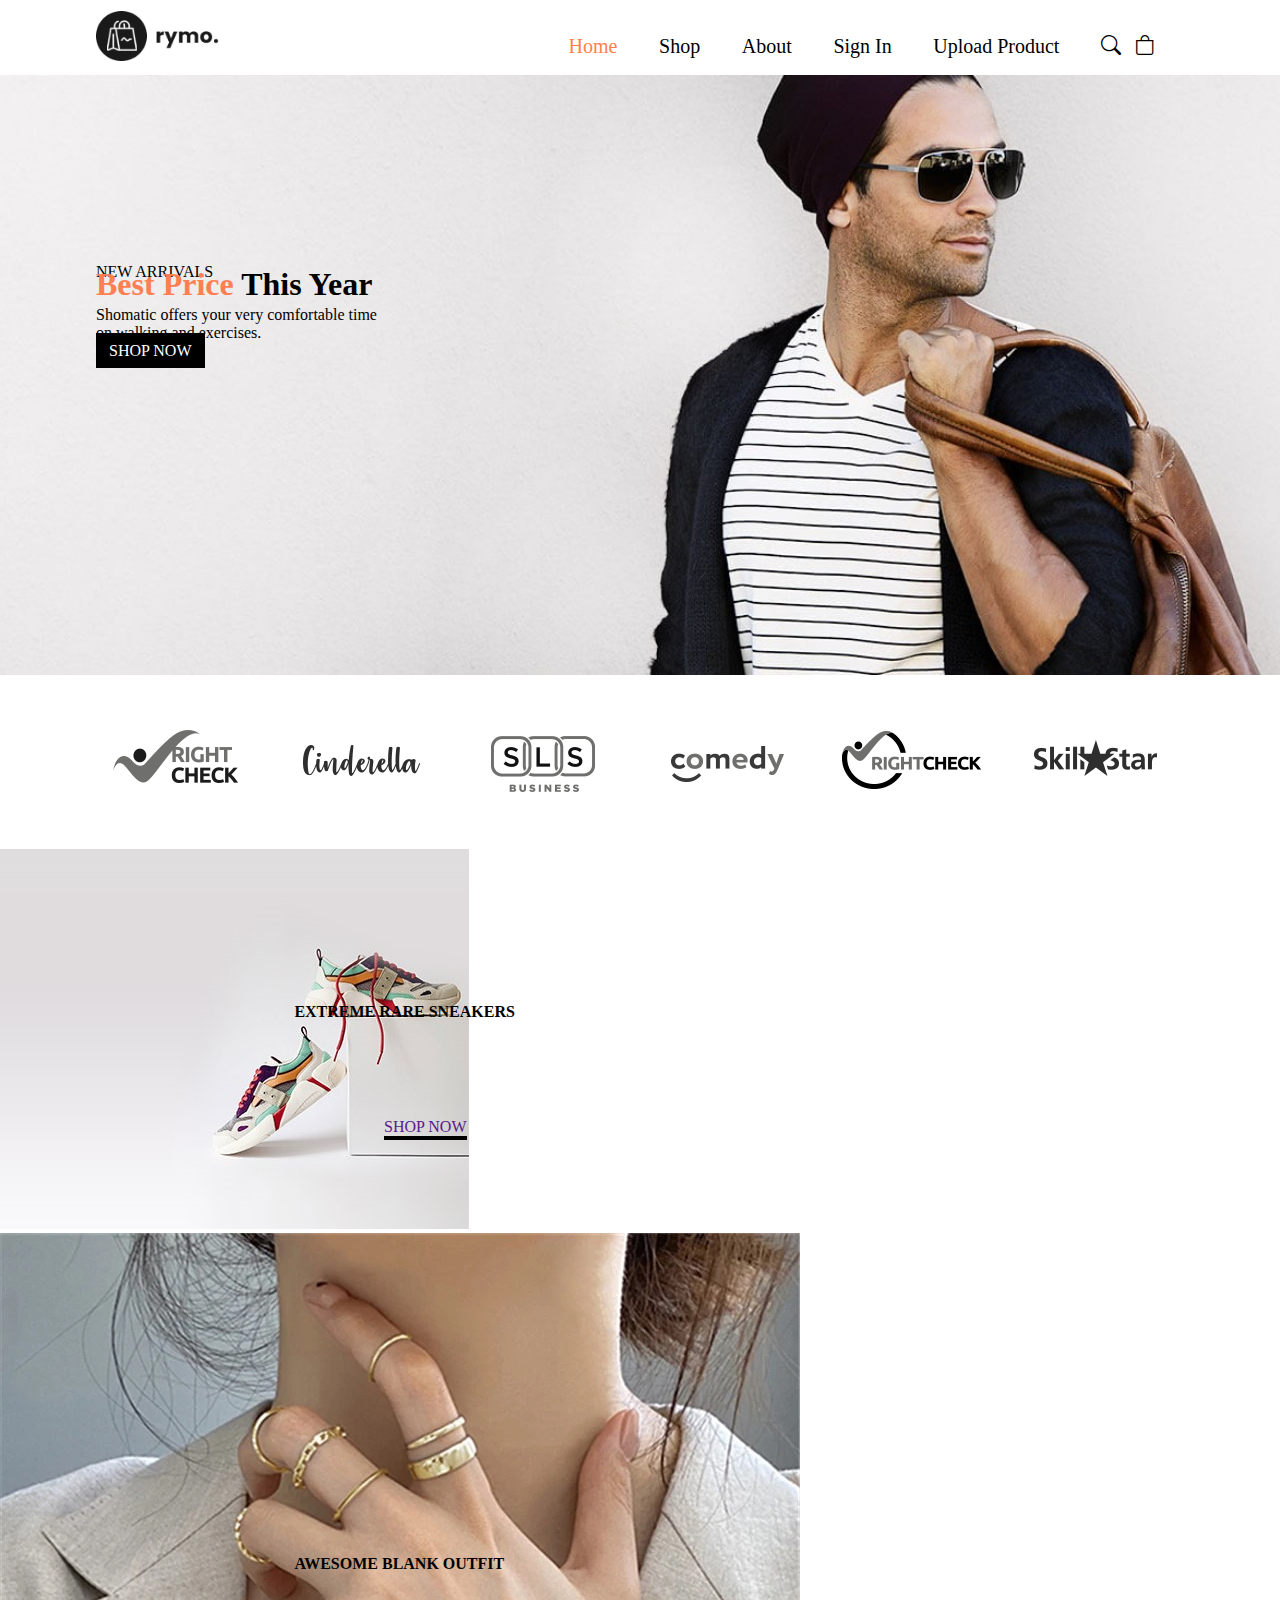
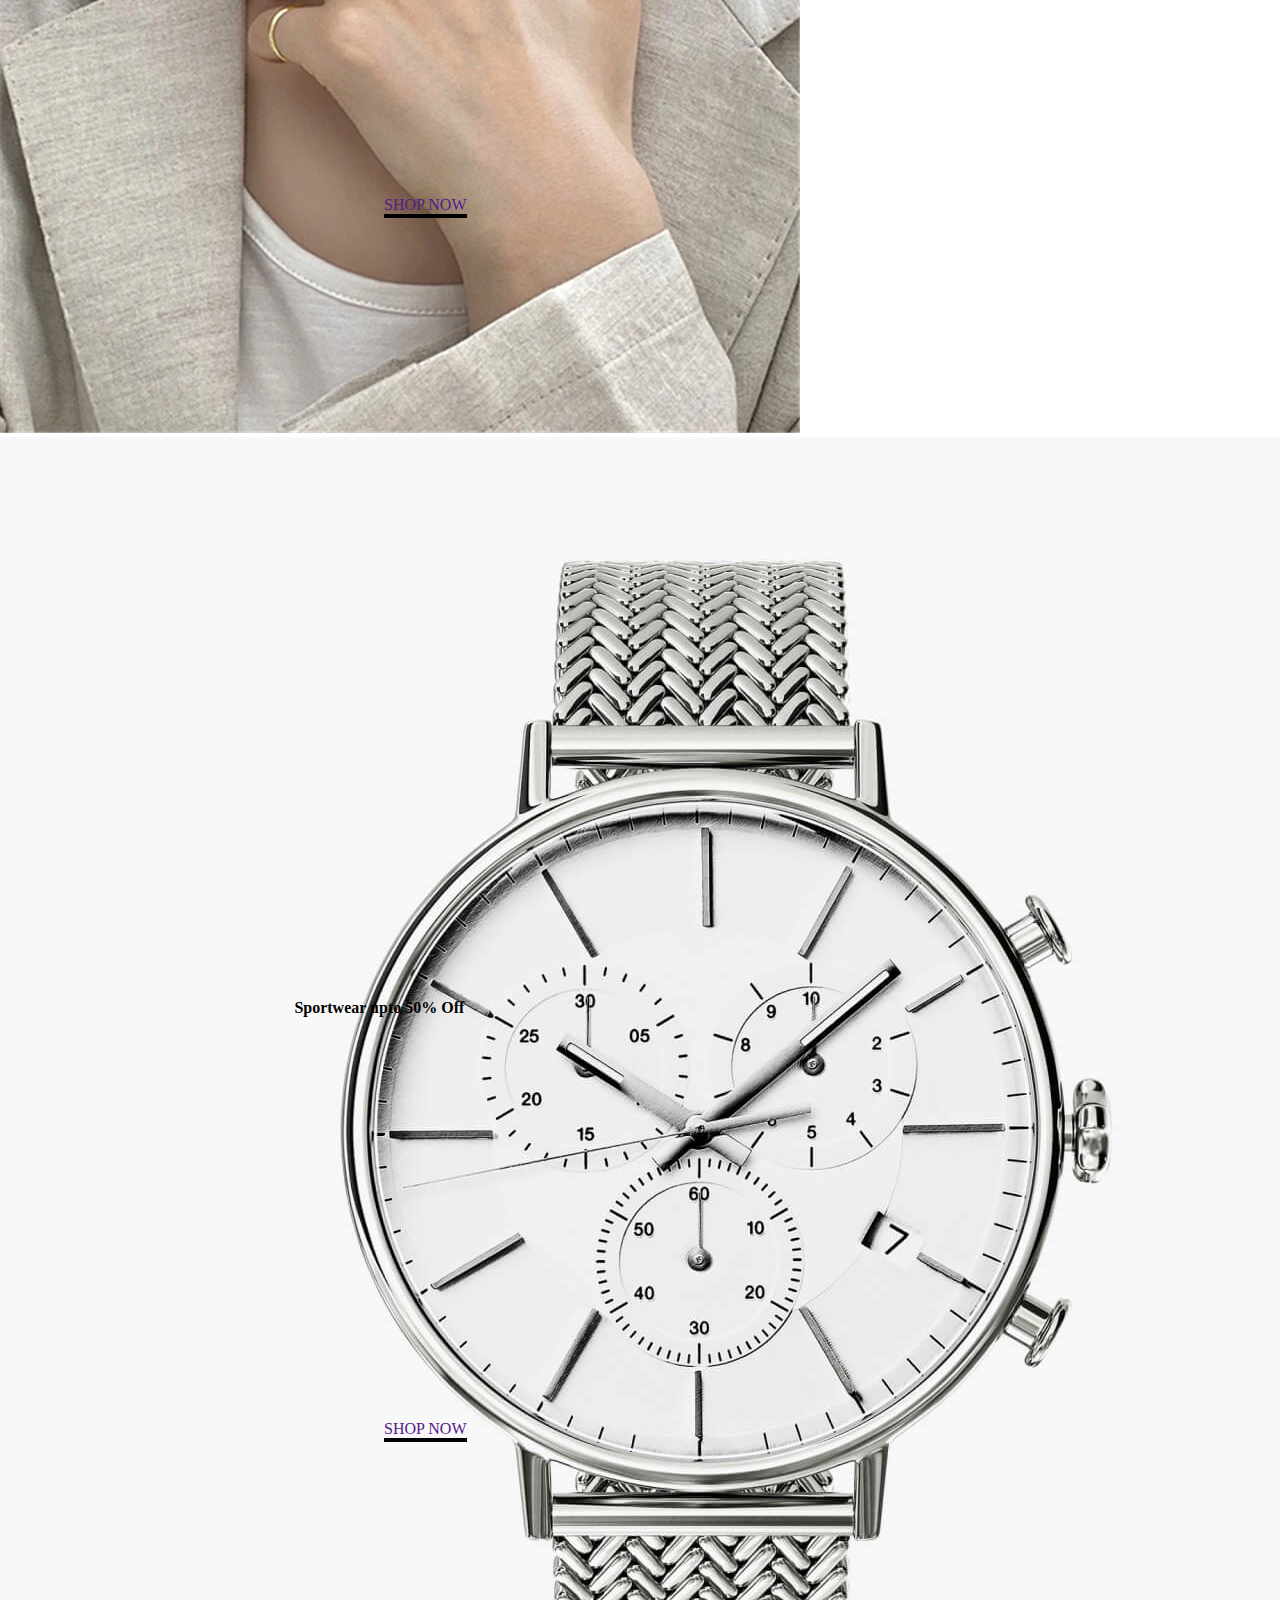
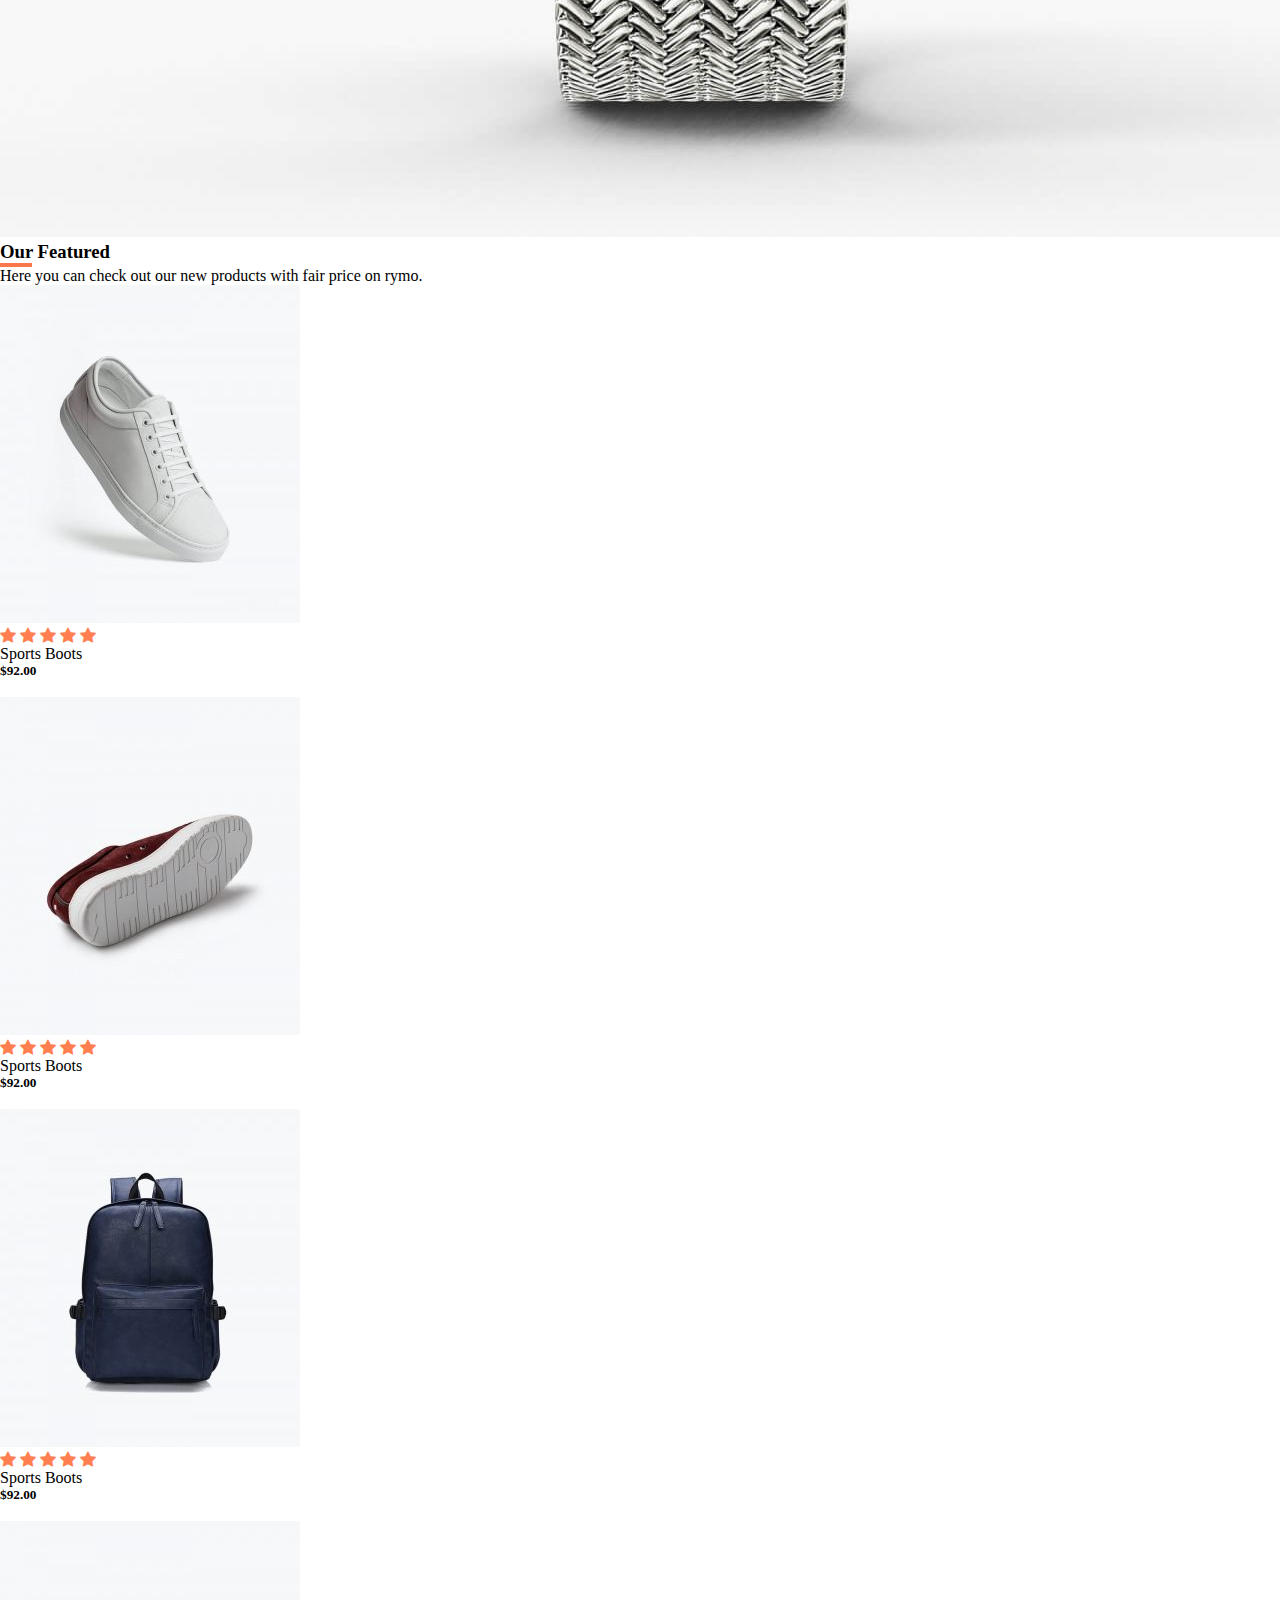
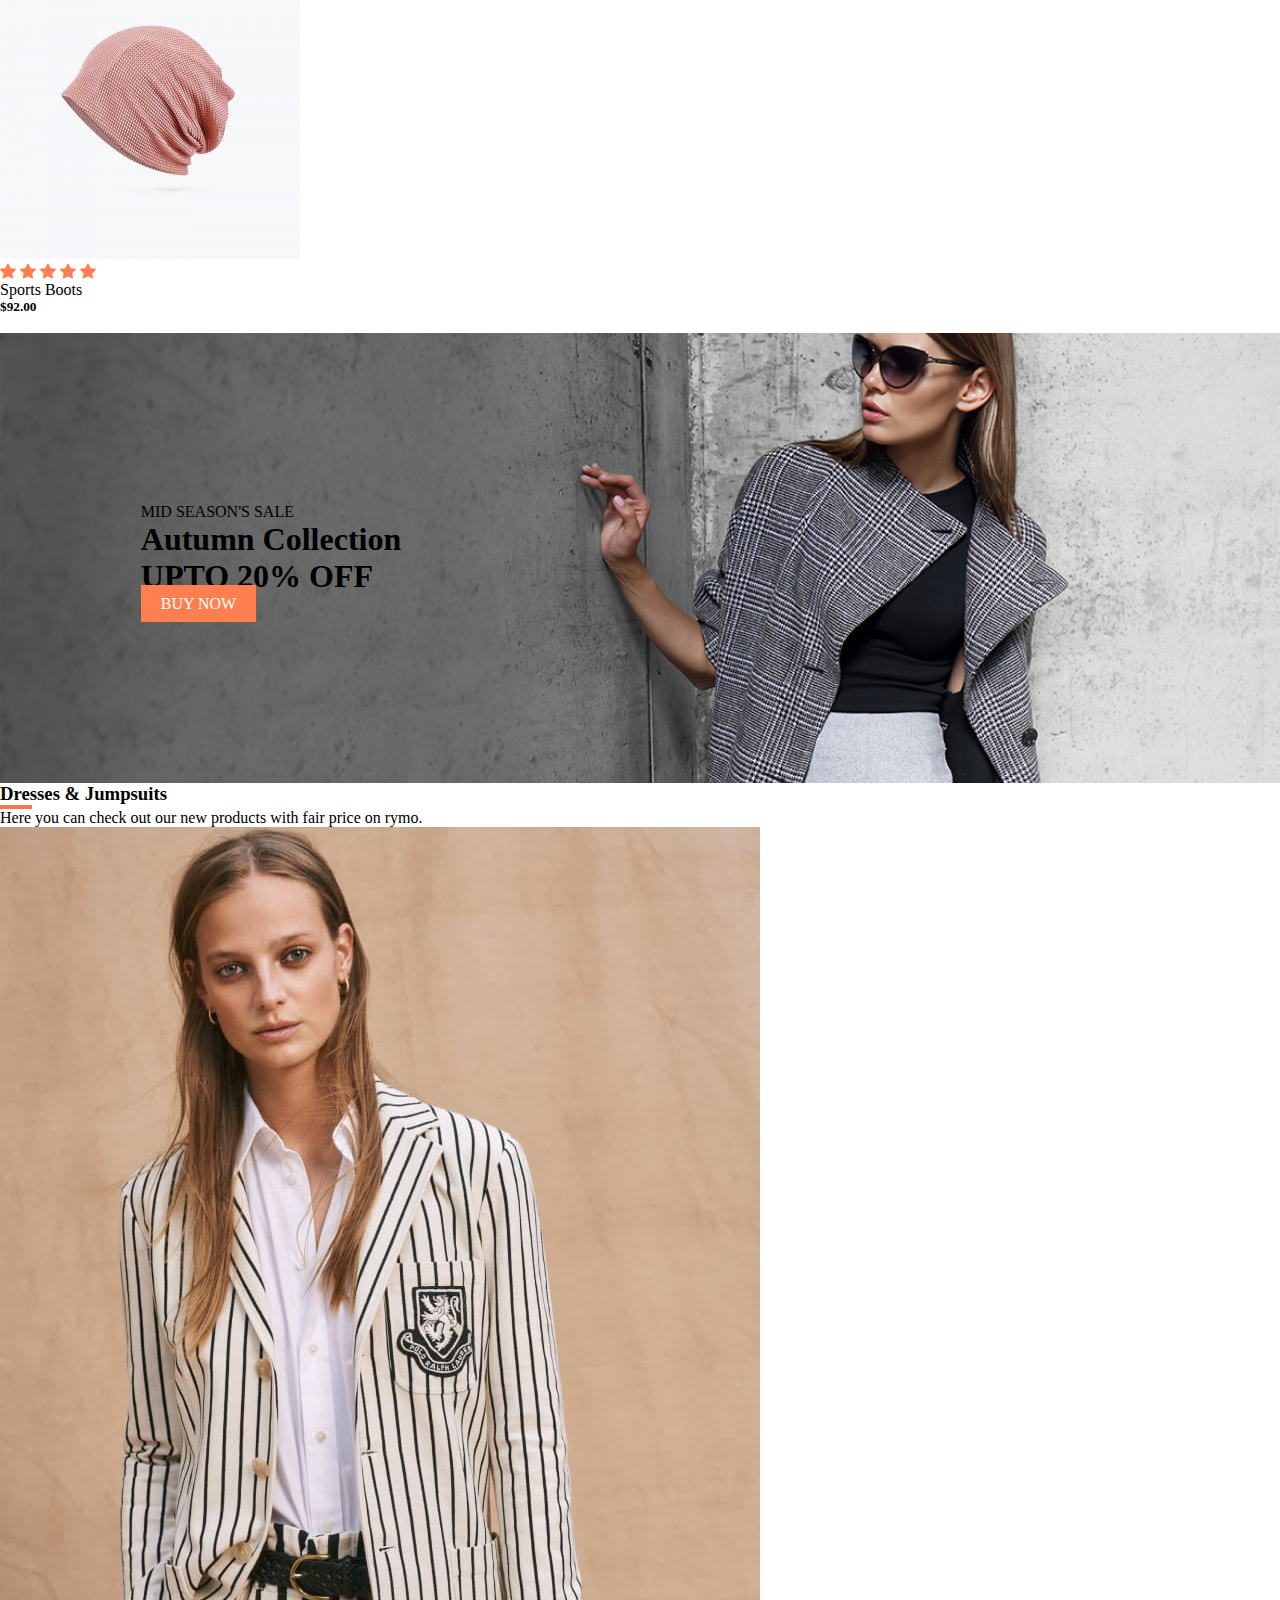
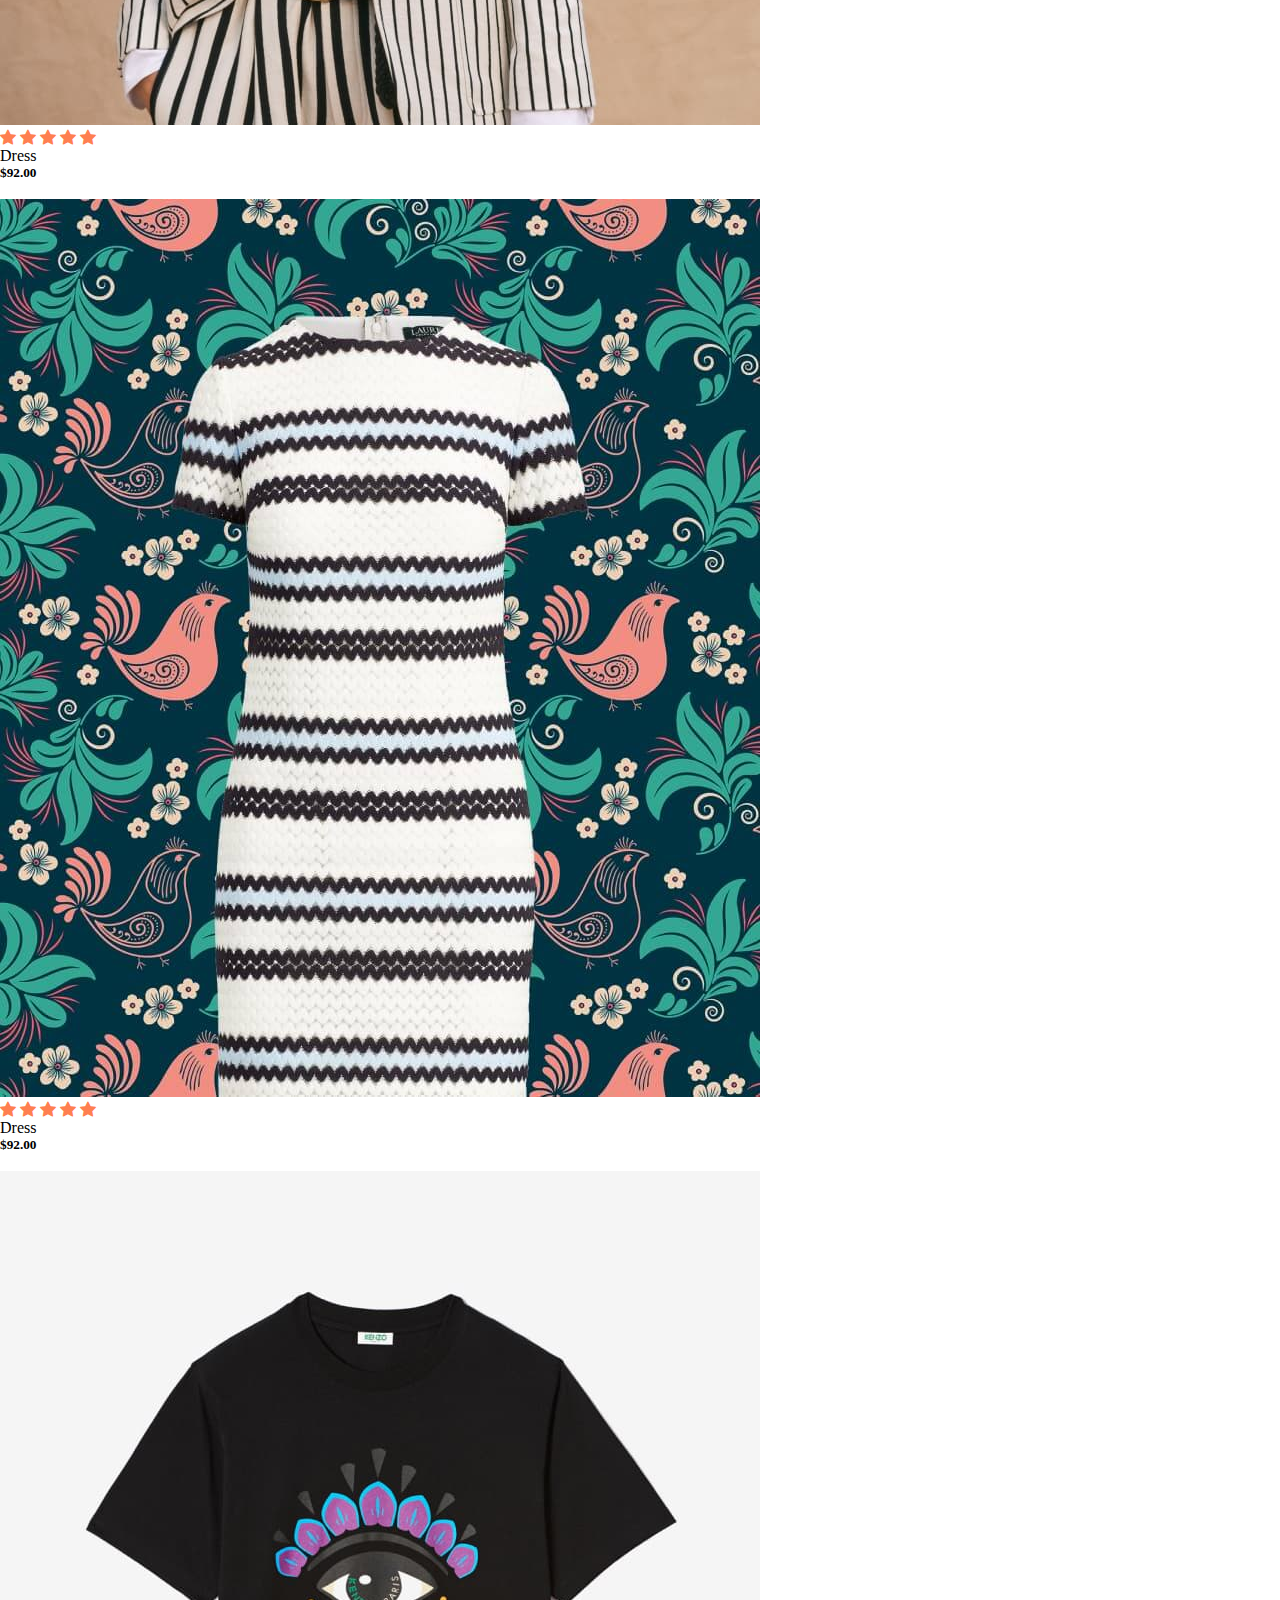
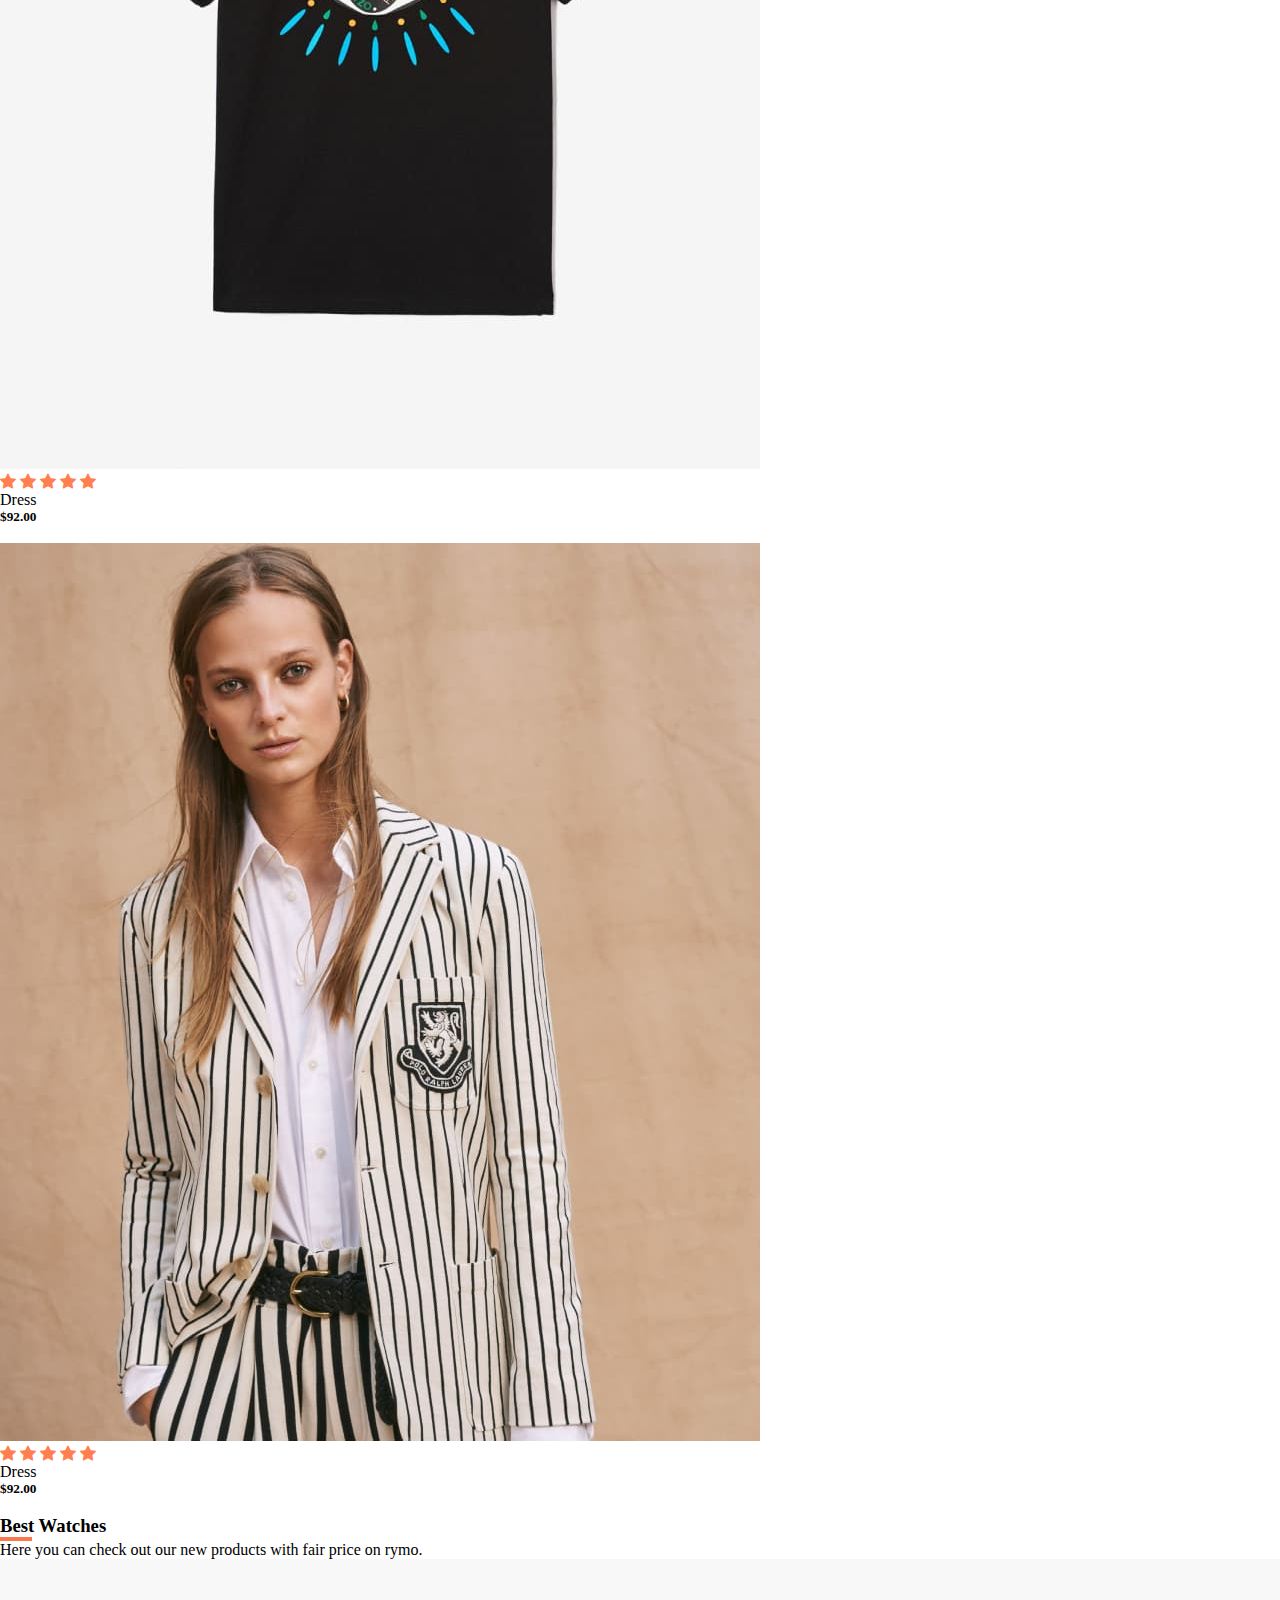
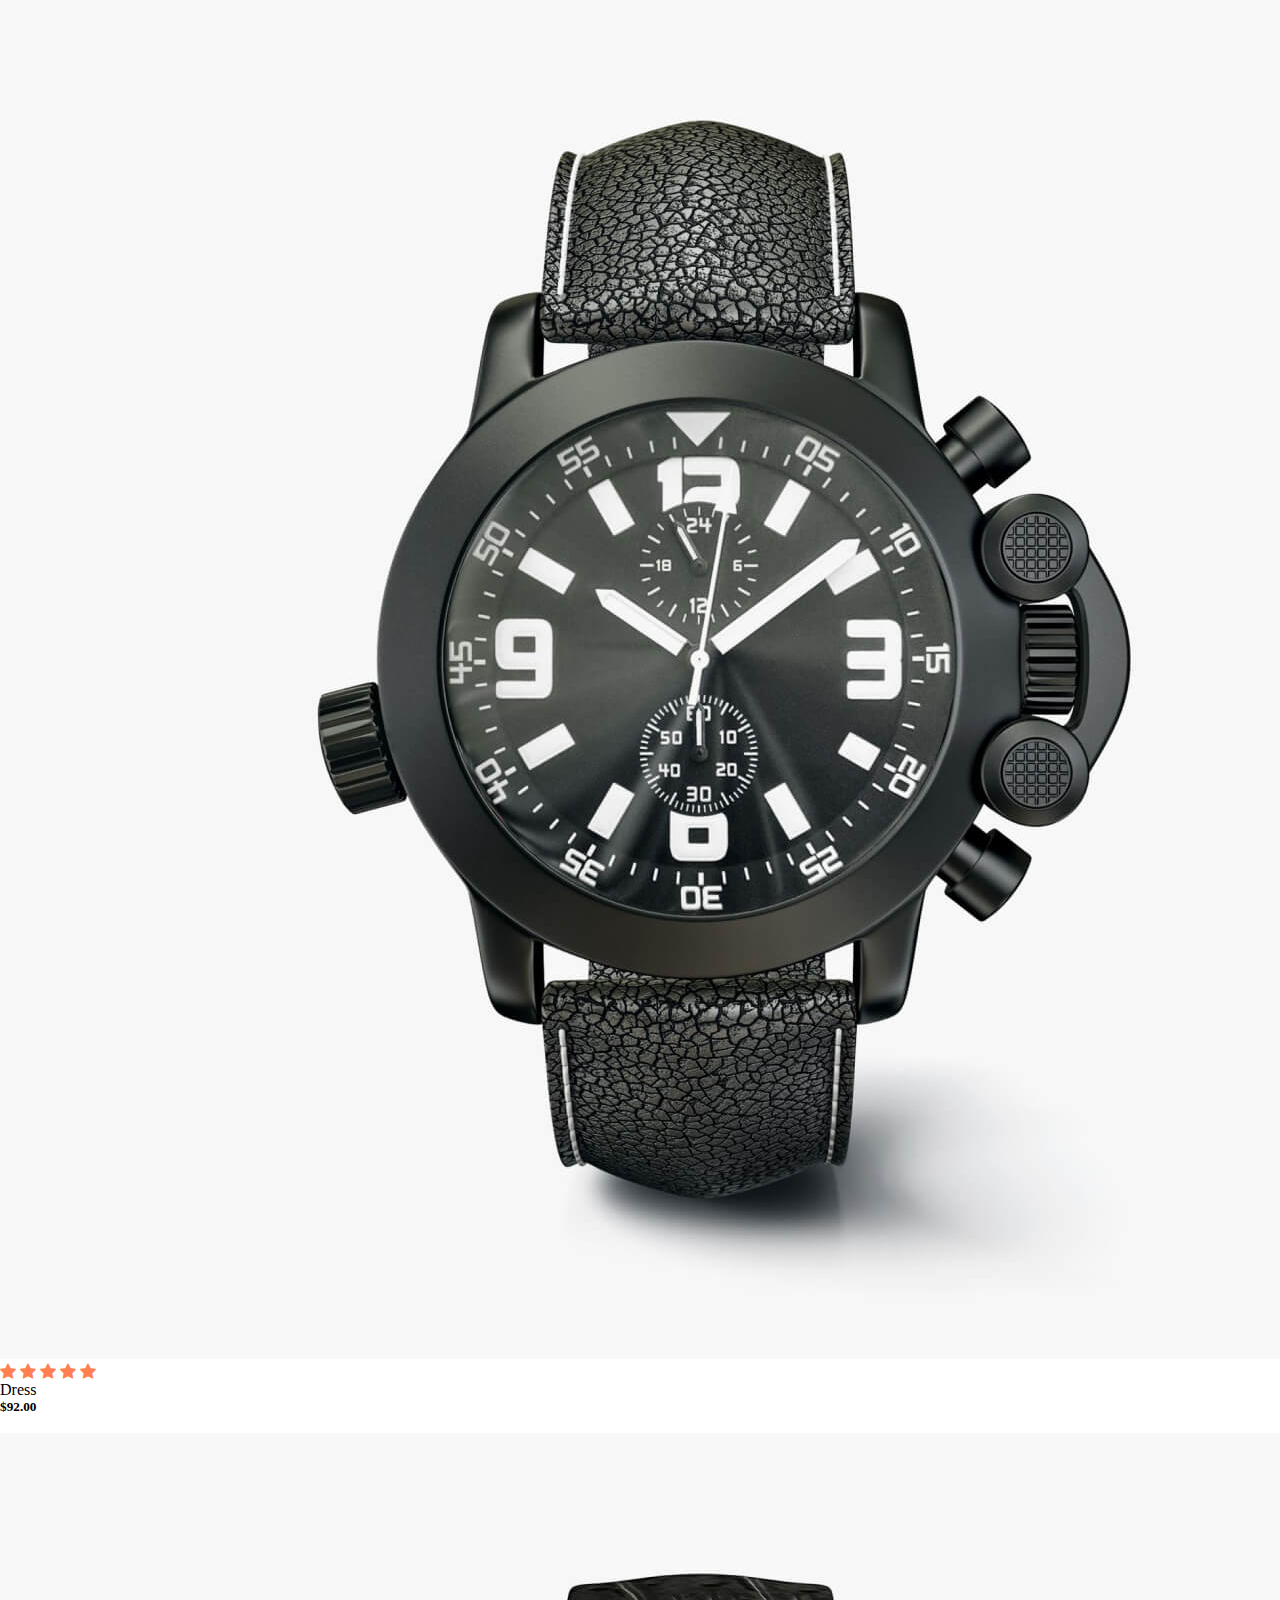
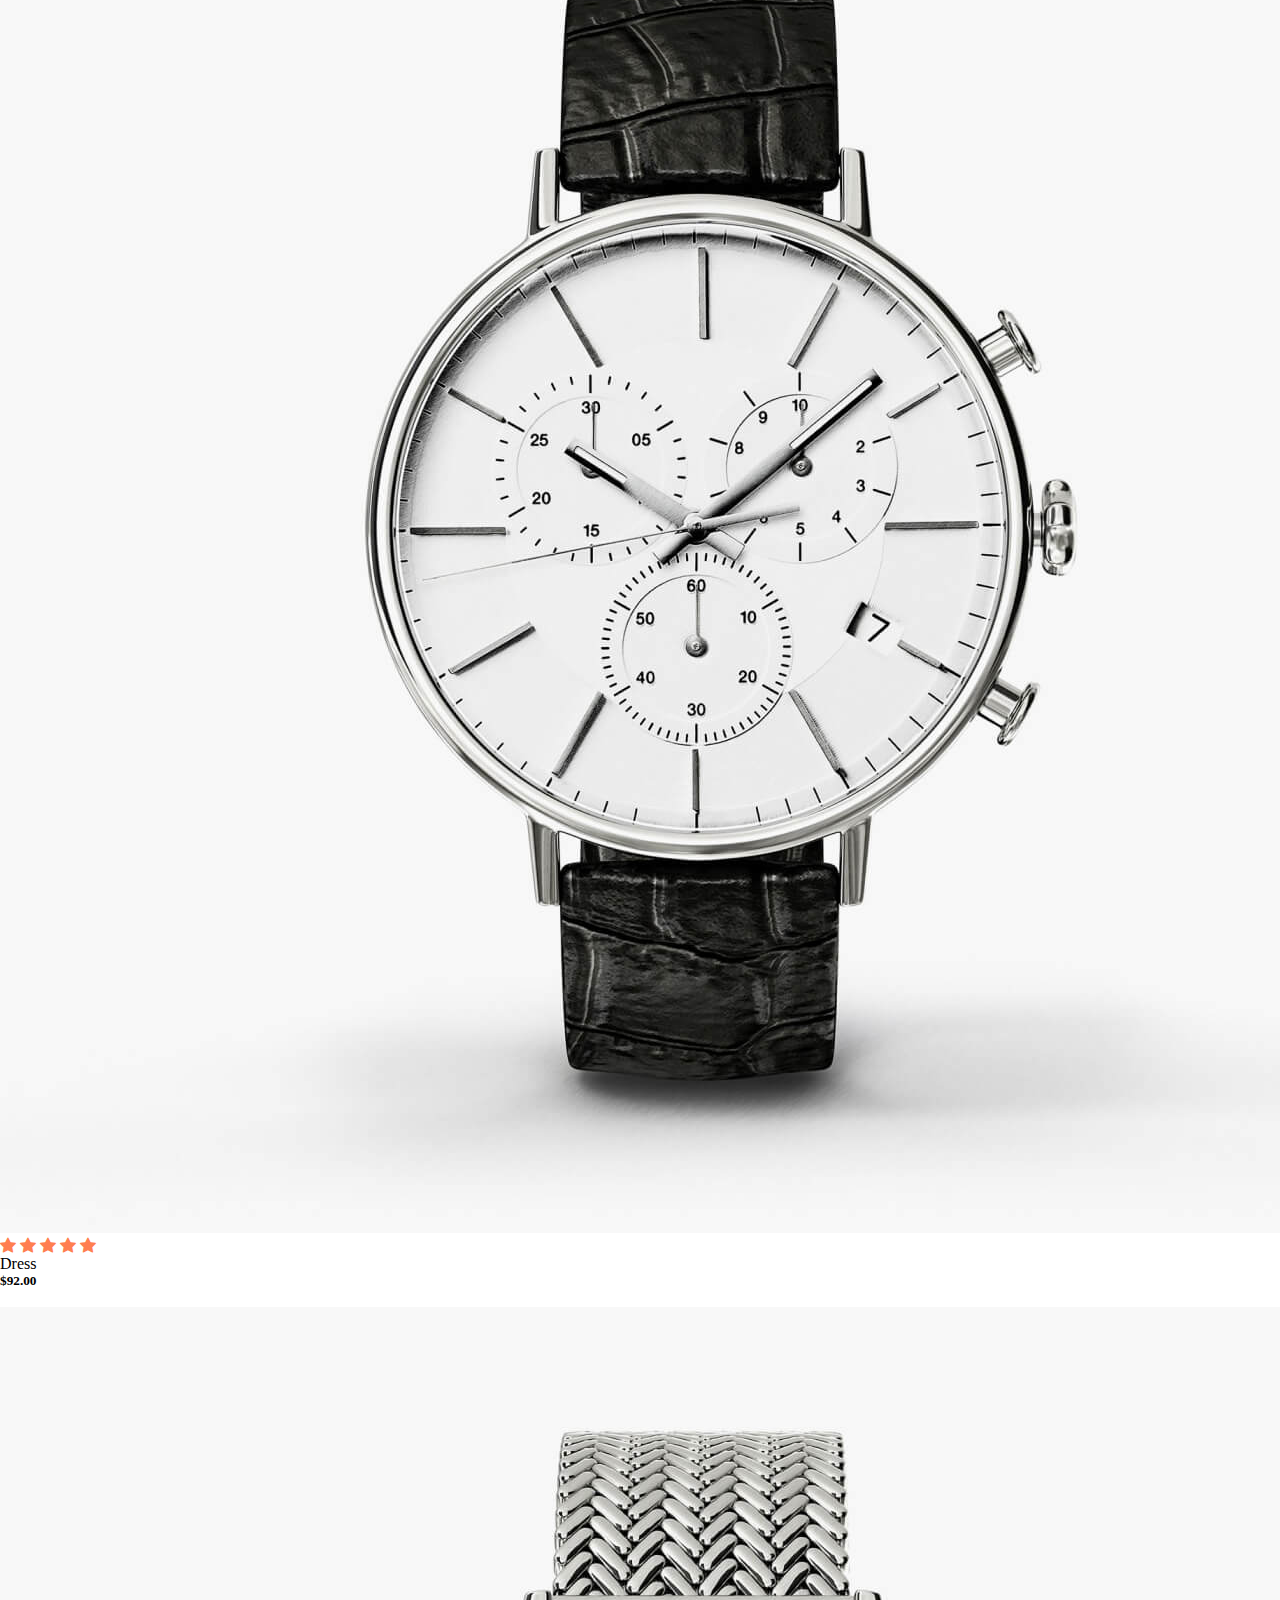
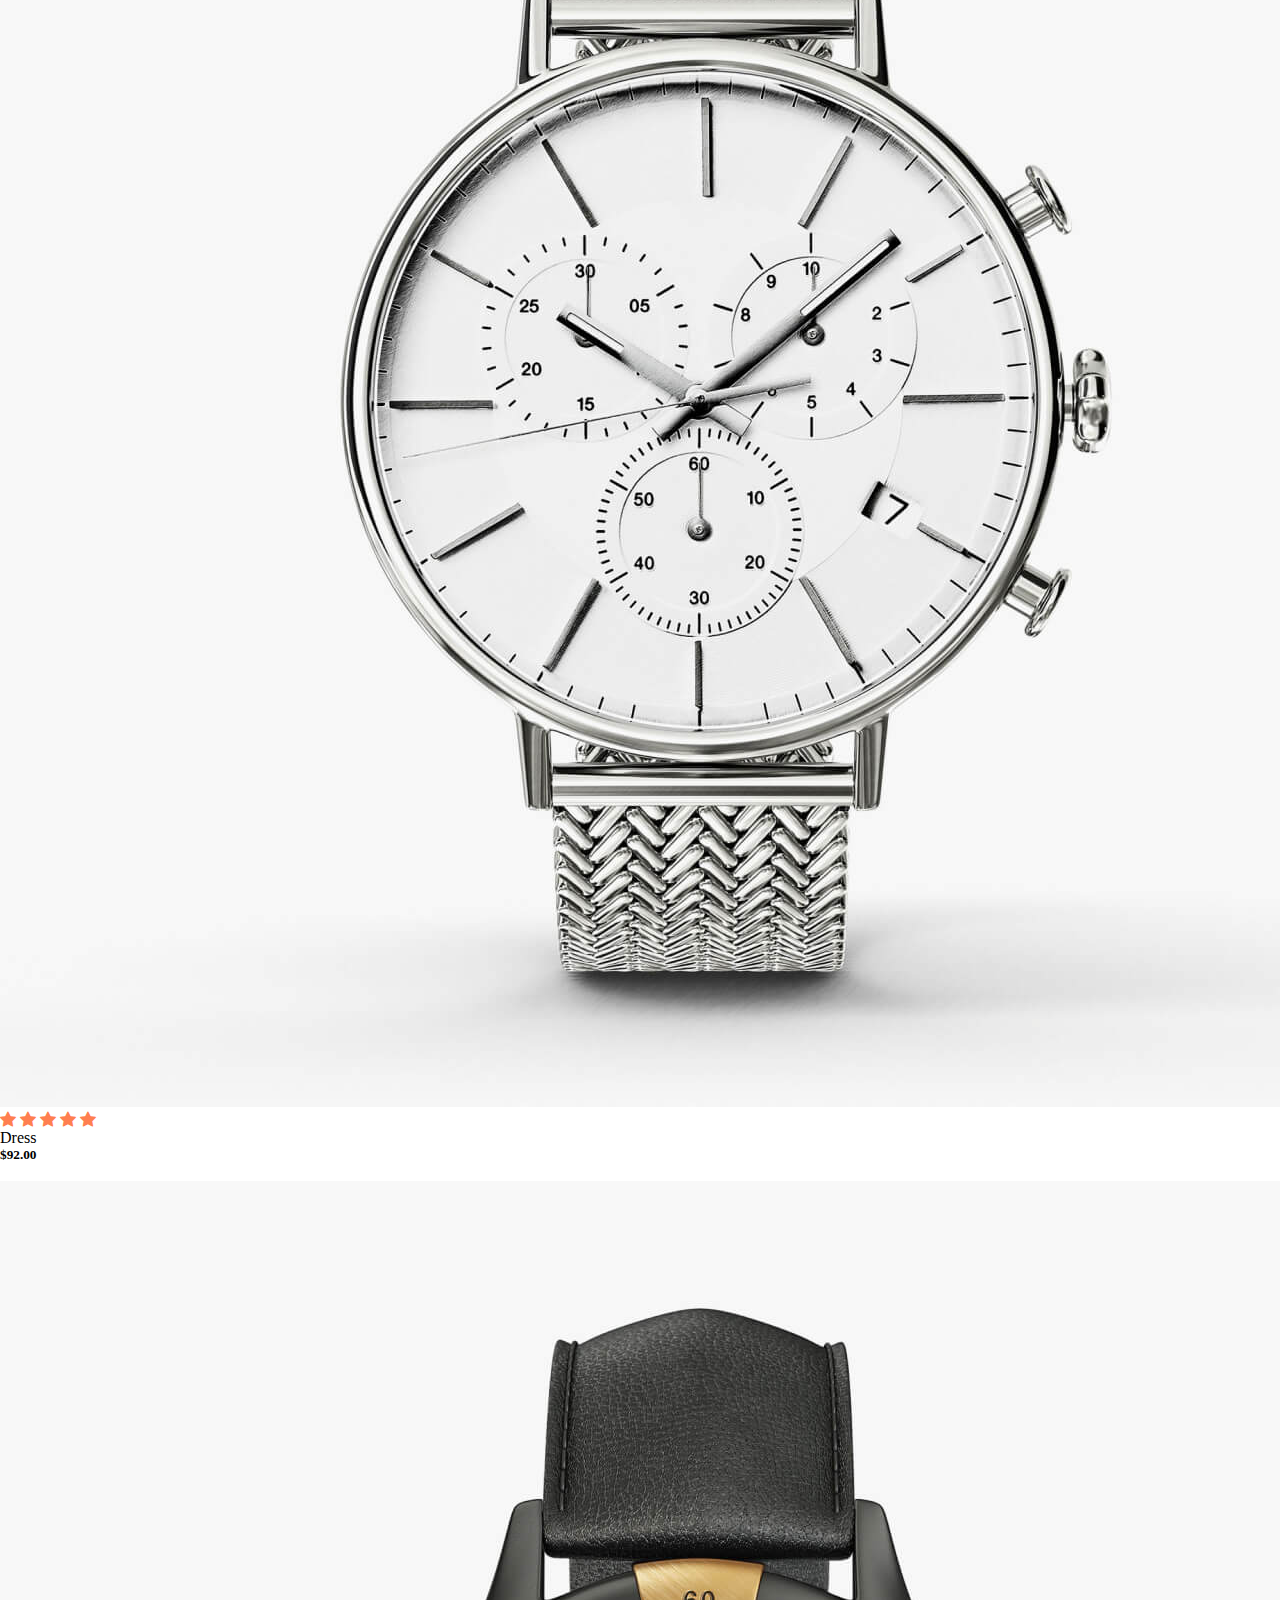
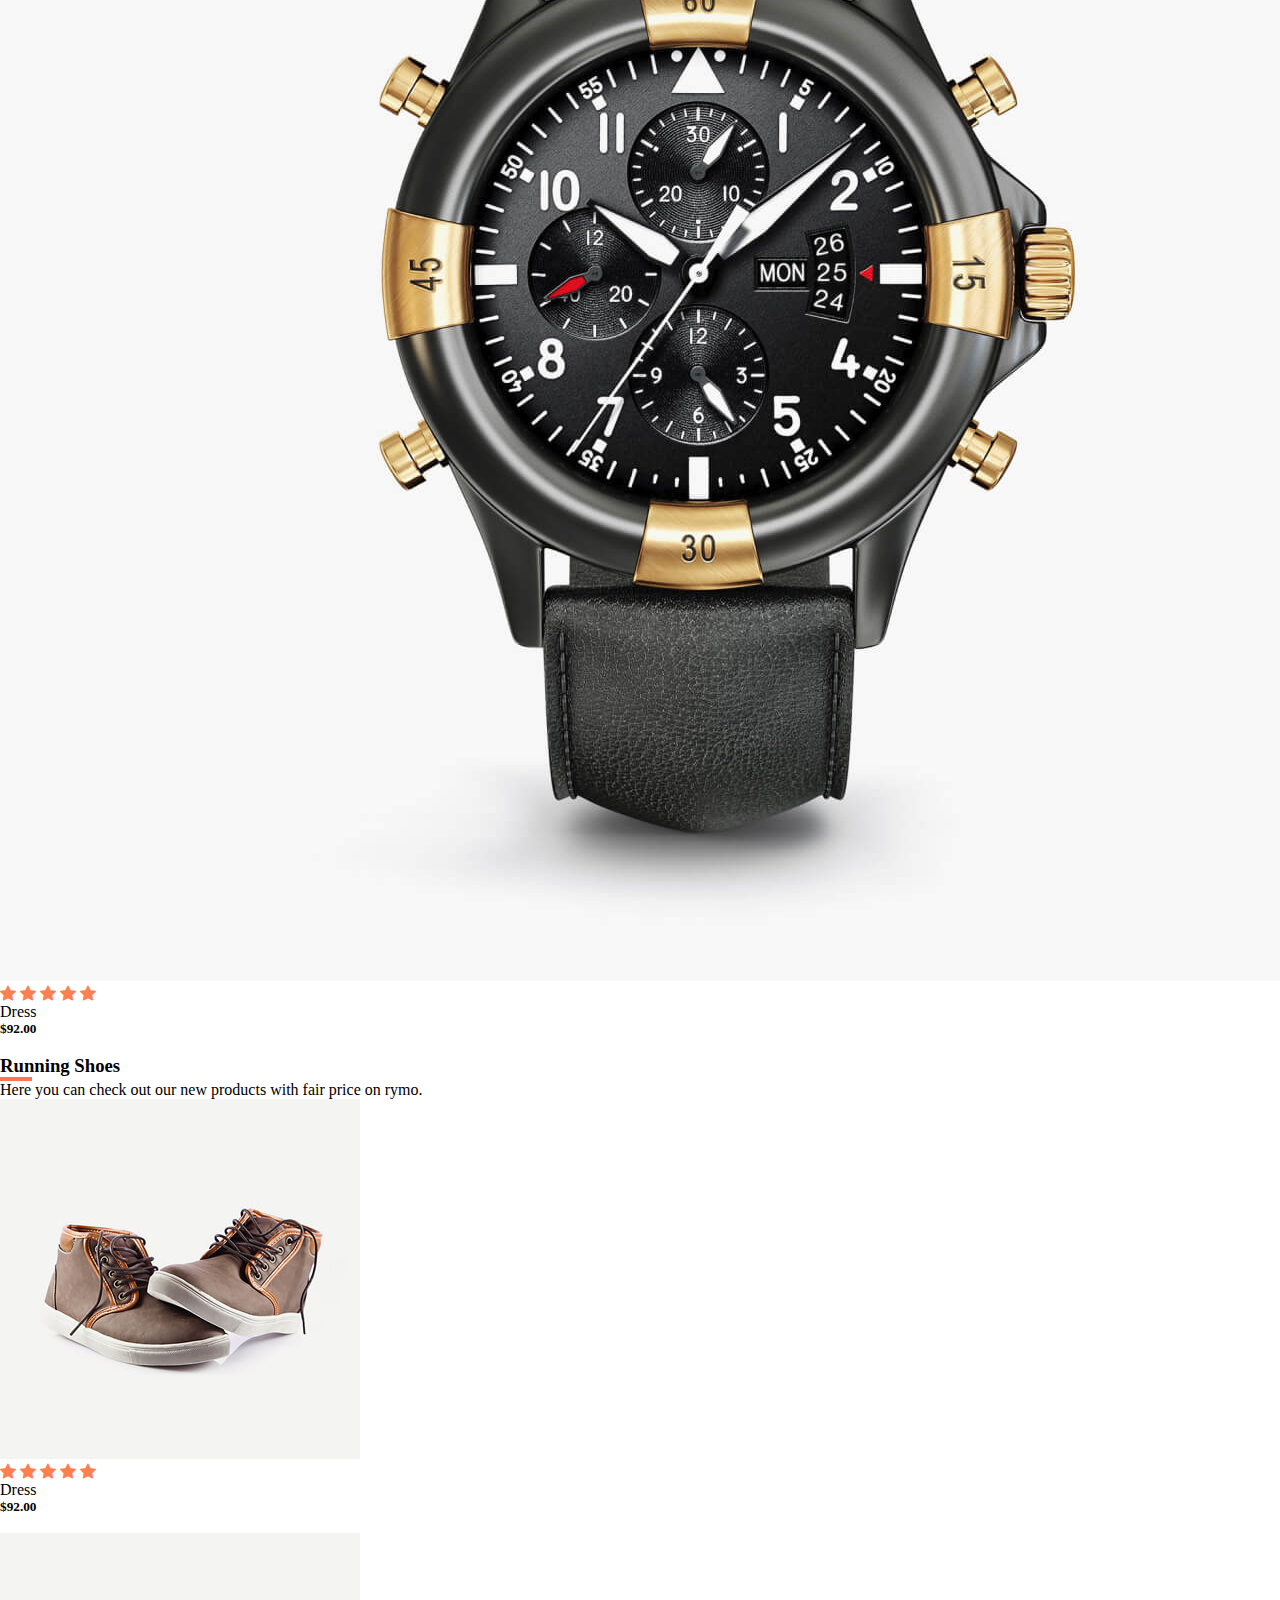
<file: index.html>
<!doctype html>
<html lang="en">
  <head>
    <!-- Required meta tags -->
    <meta charset="utf-8">
    <meta name="viewport" content="width=device-width, initial-scale=1">

    <!-- Bootstrap CSS -->
    <link href="https://cdn.jsdelivr.net/npm/bootstrap@5.1.0/dist/css/bootstrap.min.css" rel="stylesheet" integrity="sha384-KyZXEAg3QhqLMpG8r+8fhAXLRk2vvoC2f3B09zVXn8CA5QIVfZOJ3BCsw2P0p/We" crossorigin="anonymous">
    <link rel="stylesheet" href="style.css">
    <!-- icons link -->
    <link rel="stylesheet" href="https://cdn.jsdelivr.net/npm/bootstrap-icons@1.5.0/font/bootstrap-icons.css">

    <title>HOME </title>
  </head>
  <body>
    <div  class=" search-bar" id="dod">
      <input type="search"  placeholder="Search" id="main-search">
      <button id="search-btn"><i class="bi bi-search"></i></button>
    </div>

    <!-- <div class="input-group" id="search-bar">
      <div class="form-outline">
        <input type="search" id="form1" class="form-control" />
        <label class="form-label" for="form1">Search</label>
      </div>
      <button type="button" class="btn btn-primary">
        <i class="fas fa-search"></i>
      </button>
    </div> -->
    <!-- navbar started -->
      <nav id="navbar">
        <i class="bi bi-list" id="list"></i>
      
        <div id="logo">
          <img src="./img/logo1.png" alt="">
        </div>
        <div id="nav-items">
          <ul id="nav-item">
            <li><a href="index.html" class="nav-class active" >Home</a></li>
            <li><a href="shop.html" class="nav-class ">Shop</a></li>
            <li><a href="about.html" class="nav-class">About</a></li>
            <li><a href="signinpage.html" class="nav-class">Sign In</a></li>
            <li><a href="" class="nav-class" id="page">Upload Product</a></li>
            <li><i class="bi bi-search nav-class" id="search"></i>
              <i class="bi bi-bag nav-class" id="shopsse"></i>
            </li>
          </ul>
        </div>
      
      </nav>
      
                        

    
     <!-- section 2 -->
     <div  id="section2" >
       <div  id="sect2">
         <p>
           NEW ARRIVALS <br>
          <h1> <span>Best Price </span>This Year </h1> <br>
          Shomatic offers your very comfortable time <br>
          on walking and exercises.
         </p>
         <a href="shop.html">SHOP NOW</a>
       </div>
      
   </div>

  
   <div class="container-fluid m-0 p-0">
     <!-- section 3 -->
     <div class="row " id="sect3-img">
       <img src="./img/brand/1.png" alt="" class="img-fluid col-md-4 col-lg-2 col-6">
       <img src="./img/brand/2.png" alt="" class="img-fluid col-md-4 col-lg-2 col-6">
       <img src="./img/brand/3.png" alt="" class="img-fluid col-md-4 col-lg-2 col-6">
       <img src="./img/brand/4.png" alt="" class="img-fluid col-md-4 col-lg-2 col-6">
       <img src="./img/brand/5.png" alt="" class="img-fluid col-md-4 col-lg-2 col-6">
       <img src="./img/brand/6.png" alt="" class="img-fluid col-md-4 col-lg-2 col-6">
     </div>

     <!-- section 4 -->
     <div class="row section4 mb-5" >
       <div class="col-md-4 sect4 m-0 p-0">
         <img src="./img/new/1.jpg" id="sm-img-1" class="img-fluid img1" alt="">
         <div class="details">
         <h4 class="sect4-ban-heading ">EXTREME RARE SNEAKERS</h4>
         <a href="" class="sect4-ban-link">SHOP NOW</a>
        </div>
       </div>
       <div class="col-md-4 sect4 m-0 p-0 text-center">
        <img src="./img/new/5.jpg" class="img-fluid img1"  alt="">
        <div class="details text-center">
        <h4 class="sect4-ban-heading ">AWESOME BLANK OUTFIT</h4>
        <a href="" class="sect4-ban-link">SHOP NOW</a>
       </div>
      </div>
      <div class="col-md-4 sect4 m-0 p-0" >
        <img src="./img/new/3.jpg" class="img-fluid img1" alt="">
        <div class="details text-left">
        <h4 class="sect4-ban-heading ">Sportwear upto 50% Off</h4>
        <a href="" class="sect4-ban-link">SHOP NOW</a>
       </div>
      </div>
       
     </div>

              <!-- section 5 -->
              <div class="row mx-2 my-5">
                <h3 class="text-center">Our Featured</h3>
                <hr class="hr mx-auto" >
                <p class="text-center">Here you can check out our new products with fair price on rymo.</p>

             

              <div class="products col-md-6 col-lg-3 col-12  mt-4  text-center sect-fea1">
                <img src="./img/featured/1.jpg" alt="">
                <div>
                <i class="bi bi-star-fill star-color"></i>
                <i class="bi bi-star-fill star-color"></i>
                <i class="bi bi-star-fill star-color"></i>
                <i class="bi bi-star-fill star-color"></i>
                <i class="bi bi-star-fill star-color"></i>
              </div>
                <p mt-2>Sports Boots</p>
                <h5>$92.00</h5>
               <a href="#" class="btn-feature" id="btn1">BUY NOW</a>

              </div>


              <div class="products col-md-6 col-lg-3  mt-4 text-center sect-fea2">
                <img src="./img/featured/2.jpg" alt="">
                <div>
                  <i class="bi bi-star-fill star-color"></i>
                  <i class="bi bi-star-fill star-color"></i>
                  <i class="bi bi-star-fill star-color"></i>
                  <i class="bi bi-star-fill star-color"></i>
                  <i class="bi bi-star-fill star-color"></i>
                </div>
                <p mt-2>Sports Boots</p>
                <h5>$92.00</h5>
                <a href="#" class="btn-feature" id="btn2">BUY NOW</a>

              </div>


              <div class="products col-md-6 col-lg-3  mt-4 text-center sect-fea3">
                <img src="./img/featured/3.jpg" alt="">
                <div>
                  <i class="bi bi-star-fill star-color"></i>
                  <i class="bi bi-star-fill star-color"></i>
                  <i class="bi bi-star-fill star-color"></i>
                  <i class="bi bi-star-fill star-color"></i>
                  <i class="bi bi-star-fill star-color"></i>
                </div>
                <p mt-2>Sports Boots</p>
                <h5>$92.00</h5>
                <a href="#" class="btn-feature" id="btn3">BUY NOW</a>

              </div>


              <div class="products col-md-6 col-lg-3  mt-4 text-center sect-fea4">
                <img src="./img/featured/4.jpg" alt="">
                <div>
                  <i class="bi bi-star-fill star-color"></i>
                  <i class="bi bi-star-fill star-color"></i>
                  <i class="bi bi-star-fill star-color"></i>
                  <i class="bi bi-star-fill star-color"></i>
                  <i class="bi bi-star-fill star-color"></i>
                </div>
                <p mt-2>Sports Boots</p>
                <h5>$92.00</h5>
                <a href="#" class="btn-feature" id="btn4">BUY NOW</a>

              </div>

            </div>

            <!-- section 6 -->

            <div id="section6" class="my-5">
              <div id="bancontent">

              <p>MID SEASON'S SALE</p>
              <h1>Autumn Collection <br> 
                UPTO 20% OFF
              </h1> 
              <a href="" id="btnban">BUY NOW</a>
            </div>

              
              

            </div>

            <!-- section 7 -->


            <div class="row mx-2 my-5">
              <h3 class="text-center">Dresses & Jumpsuits</h3>
              <hr class="hr mx-auto" >
              <p class="text-center">Here you can check out our new products with fair price on rymo.</p>

           

            <div class="products col-md-6 col-lg-3 col-12  mt-4  text-center sect-fea1">
              <img src="./img/clothes/1.jpg" class="img-fluid" alt="">
              <div>
              <i class="bi bi-star-fill star-color"></i>
              <i class="bi bi-star-fill star-color"></i>
              <i class="bi bi-star-fill star-color"></i>
              <i class="bi bi-star-fill star-color"></i>
              <i class="bi bi-star-fill star-color"></i>
            </div>
              <p mt-2>Dress</p>
              <h5>$92.00</h5>
             <a href="#" class="btn-feature" id="btn1">BUY NOW</a>

            </div>


            <div class="products col-md-6 col-lg-3  mt-4 text-center sect-fea2">
              <img src="./img/clothes/2.jpg" class="img-fluid" alt="">
              <div>
                <i class="bi bi-star-fill star-color"></i>
                <i class="bi bi-star-fill star-color"></i>
                <i class="bi bi-star-fill star-color"></i>
                <i class="bi bi-star-fill star-color"></i>
                <i class="bi bi-star-fill star-color"></i>
              </div>
              <p mt-2>Dress</p>
              <h5>$92.00</h5>
              <a href="#" class="btn-feature" id="btn2">BUY NOW</a>

            </div>


            <div class="products col-md-6 col-lg-3  mt-4 text-center sect-fea3">
              <img src="./img/clothes/3.jpg" class="img-fluid" alt="">
              <div>
                <i class="bi bi-star-fill star-color"></i>
                <i class="bi bi-star-fill star-color"></i>
                <i class="bi bi-star-fill star-color"></i>
                <i class="bi bi-star-fill star-color"></i>
                <i class="bi bi-star-fill star-color"></i>
              </div>
              <p mt-2>Dress</p>
              <h5>$92.00</h5>
              <a href="#" class="btn-feature" id="btn3">BUY NOW</a>

            </div>


            <div class="products col-md-6 col-lg-3  mt-4 text-center sect-fea4">
              <img src="./img/clothes/1.jpg" class="img-fluid" alt="" id="sectoin-7-img">
              <div>
                <i class="bi bi-star-fill star-color"></i>
                <i class="bi bi-star-fill star-color"></i>
                <i class="bi bi-star-fill star-color"></i>
                <i class="bi bi-star-fill star-color"></i>
                <i class="bi bi-star-fill star-color"></i>
              </div>
              <p mt-2>Dress</p>
              <h5>$92.00</h5>
              <a href="#" class="btn-feature" id="btn4">BUY NOW</a>

            </div>

          </div>
                  <!-- section 8 -->

            <div class="row mx-2 my-5">
              <h3 class="text-center">Best Watches</h3>
              <hr class="hr mx-auto" >
              <p class="text-center">Here you can check out our new products with fair price on rymo.</p>

           

            <div class="products col-md-6 col-lg-3 col-12  mt-4  text-center sect-fea1">
              <img src="./img/watches/1.jpg" class="img-fluid" alt="">
              <div>
              <i class="bi bi-star-fill star-color"></i>
              <i class="bi bi-star-fill star-color"></i>
              <i class="bi bi-star-fill star-color"></i>
              <i class="bi bi-star-fill star-color"></i>
              <i class="bi bi-star-fill star-color"></i>
            </div>
              <p mt-2>Dress</p>
              <h5>$92.00</h5>
             <a href="#" class="btn-feature" id="btn1">BUY NOW</a>

            </div>


            <div class="products col-md-6 col-lg-3  mt-4 text-center sect-fea2">
              <img src="./img/watches/2.jpg" class="img-fluid" alt="">
              <div>
                <i class="bi bi-star-fill star-color"></i>
                <i class="bi bi-star-fill star-color"></i>
                <i class="bi bi-star-fill star-color"></i>
                <i class="bi bi-star-fill star-color"></i>
                <i class="bi bi-star-fill star-color"></i>
              </div>
              <p mt-2>Dress</p>
              <h5>$92.00</h5>
              <a href="#" class="btn-feature" id="btn2">BUY NOW</a>

            </div>


            <div class="products col-md-6 col-lg-3  mt-4 text-center sect-fea3">
              <img src="./img/watches/3.jpg" class="img-fluid" alt="">
              <div>
                <i class="bi bi-star-fill star-color"></i>
                <i class="bi bi-star-fill star-color"></i>
                <i class="bi bi-star-fill star-color"></i>
                <i class="bi bi-star-fill star-color"></i>
                <i class="bi bi-star-fill star-color"></i>
              </div>
              <p mt-2>Dress</p>
              <h5>$92.00</h5>
              <a href="#" class="btn-feature" id="btn3">BUY NOW</a>

            </div>


            <div class="products col-md-6 col-lg-3  mt-4 text-center sect-fea4">
              <img src="./img/watches/4.jpg" class="img-fluid" alt="" id="sectoin-7-img">
              <div>
                <i class="bi bi-star-fill star-color"></i>
                <i class="bi bi-star-fill star-color"></i>
                <i class="bi bi-star-fill star-color"></i>
                <i class="bi bi-star-fill star-color"></i>
                <i class="bi bi-star-fill star-color"></i>
              </div>
              <p mt-2>Dress</p>
              <h5>$92.00</h5>
              <a href="#" class="btn-feature" id="btn4">BUY NOW</a>

            </div>

          </div>
          <!-- section 9 -->

          <div class="row mx-2 my-5">
            <h3 class="text-center">Running Shoes</h3>
            <hr class="hr mx-auto" >
            <p class="text-center">Here you can check out our new products with fair price on rymo.</p>

         

          <div class="products col-md-6 col-lg-3 col-12  mt-4  text-center sect-fea1">
            <img src="./img/shoes/5.jpg" class="img-fluid" alt="">
            <div>
            <i class="bi bi-star-fill star-color"></i>
            <i class="bi bi-star-fill star-color"></i>
            <i class="bi bi-star-fill star-color"></i>
            <i class="bi bi-star-fill star-color"></i>
            <i class="bi bi-star-fill star-color"></i>
          </div>
            <p mt-2>Dress</p>
            <h5>$92.00</h5>
           <a href="#" class="btn-feature" id="btn1">BUY NOW</a>

          </div>


          <div class="products col-md-6 col-lg-3  mt-4 text-center sect-fea2">
            <img src="./img/shoes/6.jpg" class="img-fluid" alt="">
            <div>
              <i class="bi bi-star-fill star-color"></i>
              <i class="bi bi-star-fill star-color"></i>
              <i class="bi bi-star-fill star-color"></i>
              <i class="bi bi-star-fill star-color"></i>
              <i class="bi bi-star-fill star-color"></i>
            </div>
            <p mt-2>Dress</p>
            <h5>$92.00</h5>
            <a href="#" class="btn-feature" id="btn2">BUY NOW</a>

          </div>


          <div class="products col-md-6 col-lg-3  mt-4 text-center sect-fea3">
            <img src="./img/shoes/7.jpg" class="img-fluid" alt="">
            <div>
              <i class="bi bi-star-fill star-color"></i>
              <i class="bi bi-star-fill star-color"></i>
              <i class="bi bi-star-fill star-color"></i>
              <i class="bi bi-star-fill star-color"></i>
              <i class="bi bi-star-fill star-color"></i>
            </div>
            <p mt-2>Dress</p>
            <h5>$92.00</h5>
            <a href="#" class="btn-feature" id="btn3">BUY NOW</a>

          </div>


          <div class="products col-md-6 col-lg-3  mt-4 text-center sect-fea4">
            <img src="./img/shoes/8.jpg" class="img-fluid" alt="" id="sectoin-7-img">
            <div>
              <i class="bi bi-star-fill star-color"></i>
              <i class="bi bi-star-fill star-color"></i>
              <i class="bi bi-star-fill star-color"></i>
              <i class="bi bi-star-fill star-color"></i>
              <i class="bi bi-star-fill star-color"></i>
            </div>
            <p mt-2>Dress</p>
            <h5>$92.00</h5>
            <a href="#" class="btn-feature" id="btn4">BUY NOW</a>

          </div>

        </div>

                          <!-- footer -->
        <div class="row mt-5" id="header">
          <div class=" row my-5 mx-2">
          <div class="col-lg-4 mt-md-5 col-md-6 ml-4">
            <img src="./img/logo2.png" alt="">
            <p id="f1-para">Lorem ipsum dolor sit amet consectetur <br> adipisicing elit. Repudiandae, pariatur dese <br> runt. Voluptate.</p>
          </div>
          <div class="col-lg-2 mt-md-5 col-md-6" id="sect2-foot">
            <h2 id="f2-head">Featured</h2>
           <a href="">MEN</a> <br>
             <a href="">WOMMEN</a> <br>
               <a href="">BOYS</a> <br>
            <a href="">GIRLS</a> <br>
              <a href="">NEW ARRIVALS</a> <br>
             <a href="">SHOES</a> <br>
              <a href="">CLOTHES</a> <br>

          </div>
          <div class="col-lg-2 mt-md-5 col-md-6">
            <h3 class="sect3foot">Contact Us</h3> <br>
            <h5 class="sect3foot">ADDRESS</h5>
            <p class="sect3foot1">123 STREET NAME,CITY,US</p>
            <h5 class="sect3foot">PHONE</h5>
            <p class="sect3foot1">(123) 456-789</p>
            <h5 class="sect3foot">EMAIL</h5>
            <p class="sect3foot1">JOD@GAMIL.COM</p>
          </div>
          <div class="col-lg-3 mt-md-5 col-md-6" id="sect4foot">
            <h3 id="insta">INSTAGRAM</h3>
            <div id="instafoot">
            <img src="./img/insta/1.jpg"  class="img-fluid  "alt="">
            <img src="./img/insta/2.jpg"  class="img-fluid" alt="">
            <img src="./img/insta/3.jpg" class="img-fluid" alt="">
            <img src="./img/insta/4.jpg" class="img-fluid" alt="">
            <img src="./img/insta/5.jpg"class="img-fluid" alt="">
          </div>
          </div>
        </div>
        <div class="row mx-5 my-5">
          <div class="col-lg-4 mt-3">
            <img src="./img/payment.png" alt="">
          </div>
          <div class="col-lg-4 mt-3">
            <p id="footerre">rymo eCommerce@ 2021.All Rights Reserved</p>
          </div>
          <div class="col-lg-4 mt-2">
            <i class="bi bi-facebook footicon"></i>
            <i class="bi bi-instagram footicon"></i>
            <i class="bi bi-twitter footicon"></i>
          </div>
        </div>











        </div>


    

   </div>
 

    
    <script src="https://cdn.jsdelivr.net/npm/bootstrap@5.1.0/dist/js/bootstrap.bundle.min.js" integrity="sha384-U1DAWAznBHeqEIlVSCgzq+c9gqGAJn5c/t99JyeKa9xxaYpSvHU5awsuZVVFIhvj" crossorigin="anonymous"></script>

    <script src="index.js"></script>
  </body>
</html>
</file>
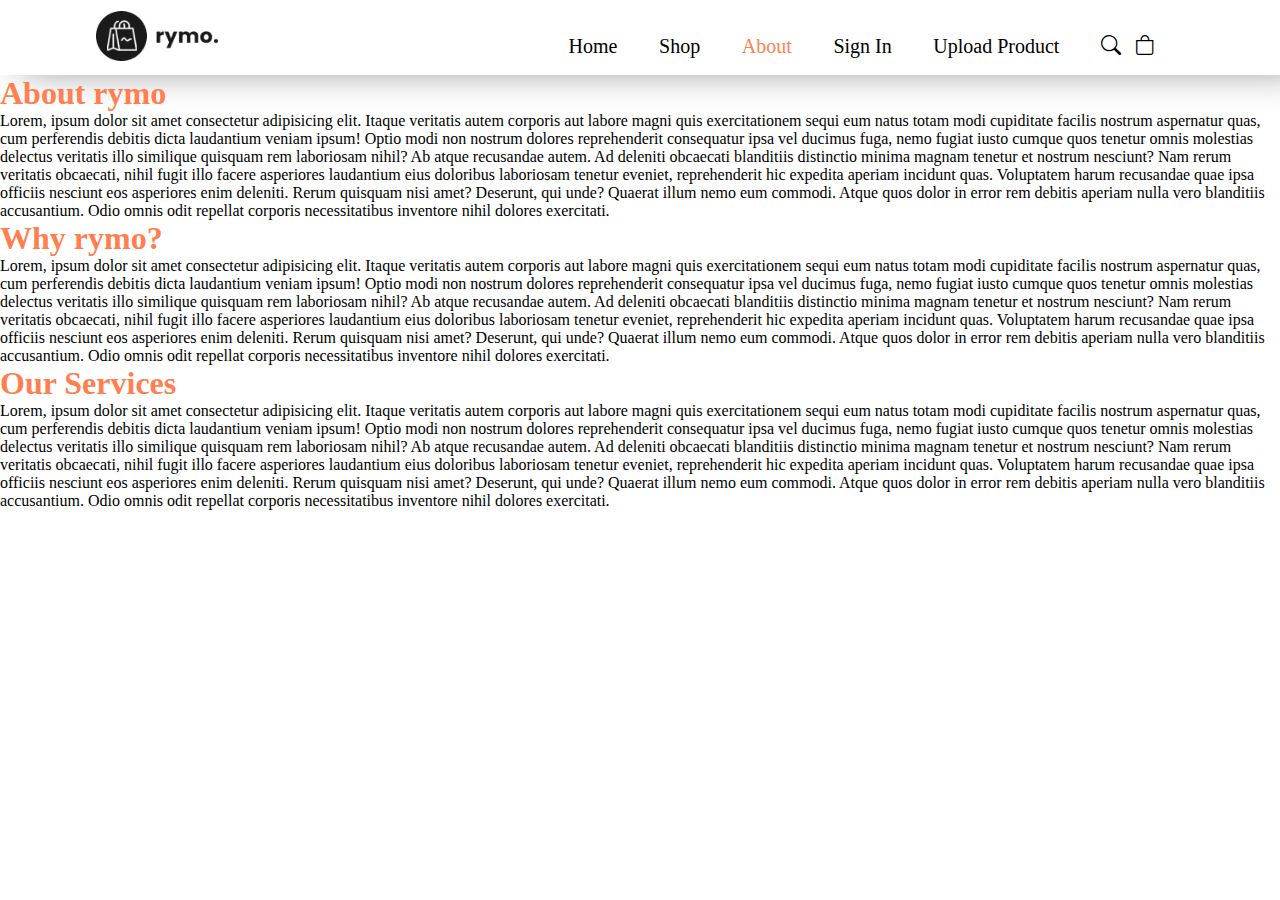
<file: about.html>
<!doctype html>
<html lang="en">

<head>
    <!-- Required meta tags -->
    <meta charset="utf-8">
    <meta name="viewport" content="width=device-width, initial-scale=1">

    <!-- Bootstrap CSS -->
    <link href="https://cdn.jsdelivr.net/npm/bootstrap@5.1.0/dist/css/bootstrap.min.css" rel="stylesheet"
        integrity="sha384-KyZXEAg3QhqLMpG8r+8fhAXLRk2vvoC2f3B09zVXn8CA5QIVfZOJ3BCsw2P0p/We" crossorigin="anonymous">
    <link rel="stylesheet" href="style.css">
    <!-- icons link -->
    <link rel="stylesheet" href="https://cdn.jsdelivr.net/npm/bootstrap-icons@1.5.0/font/bootstrap-icons.css">

    <title>About Us</title>
</head>

<body>

    <div class=" search-bar" id="dod">
        <input type="search" placeholder="Search" id="main-search">
        <button id="search-btn"><i class="bi bi-search"></i></button>
    </div>

    <!-- navbar started -->
    <nav id="navbar">
        <i class="bi bi-list" id="list"></i>
    
        <div id="logo">
            <img src="./img/logo1.png" alt="">
        </div>
        <div id="nav-items">
            <ul id="nav-item">
                <li><a href="index.html" id="nav1">Home</a></li>
                <li><a href="shop.html" class="nav-class">Shop</a></li>
                <li><a href="about.html" class="nav-class active">About</a></li>
                <li><a href="signinpage.html" class="nav-class">Sign In</a></li>
                <li><a href="" class="nav-class" id="page">Upload Product</a></li>
                <li><i class="bi bi-search nav-class" id="search"></i>
                    <i class="bi bi-bag nav-class"></i>
                </li>
            </ul>
        </div>
    
    </nav>

    <div id="container" class="mx-5 my-5" >
        <h1 style="color: coral;">About rymo</h1>
        <p>Lorem, ipsum dolor sit amet consectetur adipisicing elit. Itaque veritatis autem corporis aut labore magni quis exercitationem sequi eum natus totam modi cupiditate facilis nostrum aspernatur quas, cum perferendis debitis dicta laudantium veniam ipsum! Optio modi non nostrum dolores reprehenderit consequatur ipsa vel ducimus fuga, nemo fugiat iusto cumque quos tenetur omnis molestias delectus veritatis illo similique quisquam rem laboriosam nihil? Ab atque recusandae autem. Ad deleniti obcaecati blanditiis distinctio minima magnam tenetur et nostrum nesciunt? Nam rerum veritatis obcaecati, nihil fugit illo facere asperiores laudantium eius doloribus laboriosam tenetur eveniet, reprehenderit hic expedita aperiam incidunt quas. Voluptatem harum recusandae quae ipsa officiis nesciunt eos asperiores enim deleniti. Rerum quisquam nisi amet? Deserunt, qui unde? Quaerat illum nemo eum commodi. Atque quos dolor in error rem debitis aperiam nulla vero blanditiis accusantium. Odio omnis odit repellat corporis necessitatibus inventore nihil dolores exercitati.</p>


        <h1 style="color: coral;">Why rymo?</h1>
        <p>Lorem, ipsum dolor sit amet consectetur adipisicing elit. Itaque veritatis autem corporis aut labore magni quis
            exercitationem sequi eum natus totam modi cupiditate facilis nostrum aspernatur quas, cum perferendis debitis dicta
            laudantium veniam ipsum! Optio modi non nostrum dolores reprehenderit consequatur ipsa vel ducimus fuga, nemo fugiat
            iusto cumque quos tenetur omnis molestias delectus veritatis illo similique quisquam rem laboriosam nihil? Ab atque
            recusandae autem. Ad deleniti obcaecati blanditiis distinctio minima magnam tenetur et nostrum nesciunt? Nam rerum
            veritatis obcaecati, nihil fugit illo facere asperiores laudantium eius doloribus laboriosam tenetur eveniet,
            reprehenderit hic expedita aperiam incidunt quas. Voluptatem harum recusandae quae ipsa officiis nesciunt eos
            asperiores enim deleniti. Rerum quisquam nisi amet? Deserunt, qui unde? Quaerat illum nemo eum commodi. Atque quos
            dolor in error rem debitis aperiam nulla vero blanditiis accusantium. Odio omnis odit repellat corporis
            necessitatibus inventore nihil dolores exercitati.</p>
    

    <h1 style="color: coral;">Our Services</h1>
    <p>Lorem, ipsum dolor sit amet consectetur adipisicing elit. Itaque veritatis autem corporis aut labore magni quis
        exercitationem sequi eum natus totam modi cupiditate facilis nostrum aspernatur quas, cum perferendis debitis dicta
        laudantium veniam ipsum! Optio modi non nostrum dolores reprehenderit consequatur ipsa vel ducimus fuga, nemo fugiat
        iusto cumque quos tenetur omnis molestias delectus veritatis illo similique quisquam rem laboriosam nihil? Ab atque
        recusandae autem. Ad deleniti obcaecati blanditiis distinctio minima magnam tenetur et nostrum nesciunt? Nam rerum
        veritatis obcaecati, nihil fugit illo facere asperiores laudantium eius doloribus laboriosam tenetur eveniet,
        reprehenderit hic expedita aperiam incidunt quas. Voluptatem harum recusandae quae ipsa officiis nesciunt eos
        asperiores enim deleniti. Rerum quisquam nisi amet? Deserunt, qui unde? Quaerat illum nemo eum commodi. Atque quos
        dolor in error rem debitis aperiam nulla vero blanditiis accusantium. Odio omnis odit repellat corporis
        necessitatibus inventore nihil dolores exercitati.</p>
        </div>
    </div>


   <!-- cdn important -->

<script src="https://cdn.jsdelivr.net/npm/bootstrap@5.1.0/dist/js/bootstrap.bundle.min.js"
    integrity="sha384-U1DAWAznBHeqEIlVSCgzq+c9gqGAJn5c/t99JyeKa9xxaYpSvHU5awsuZVVFIhvj"
    crossorigin="anonymous"></script>

<script src="index.js"></script>
        
    </body>
    </html>
</file>
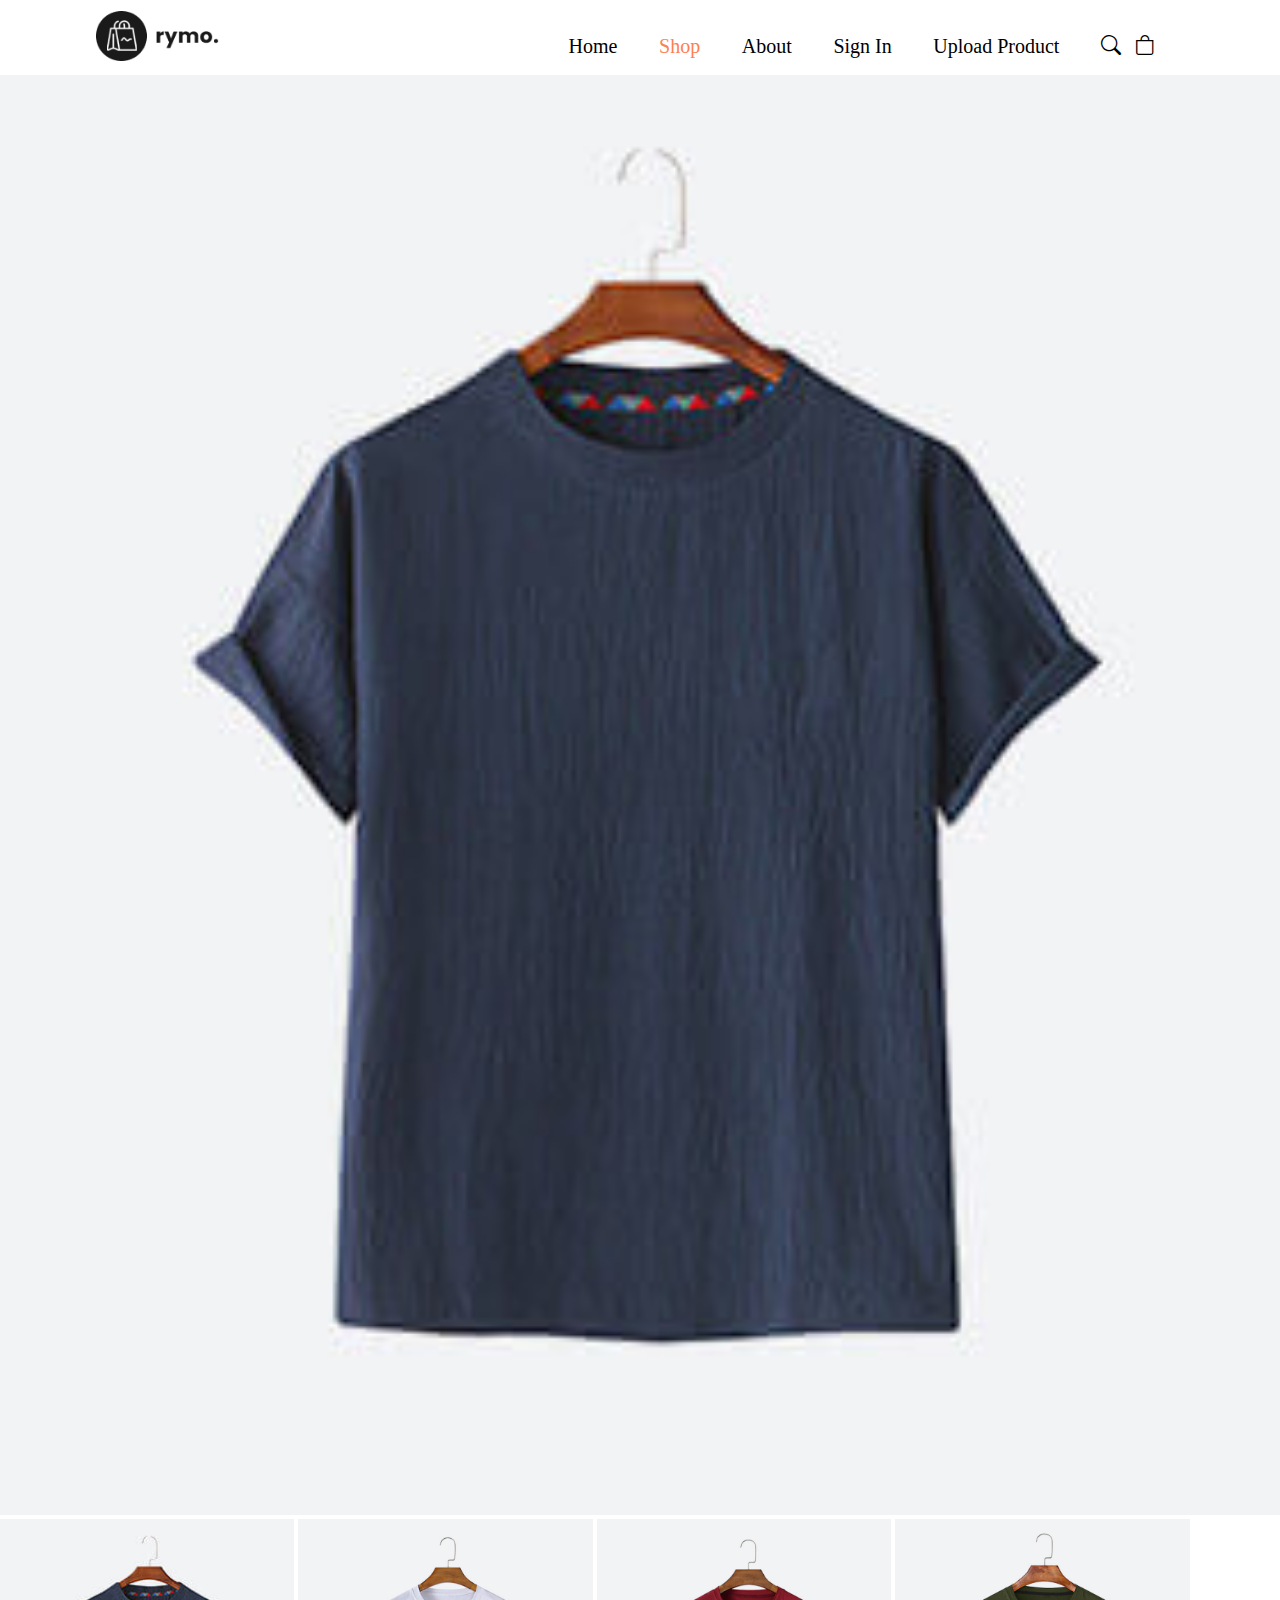
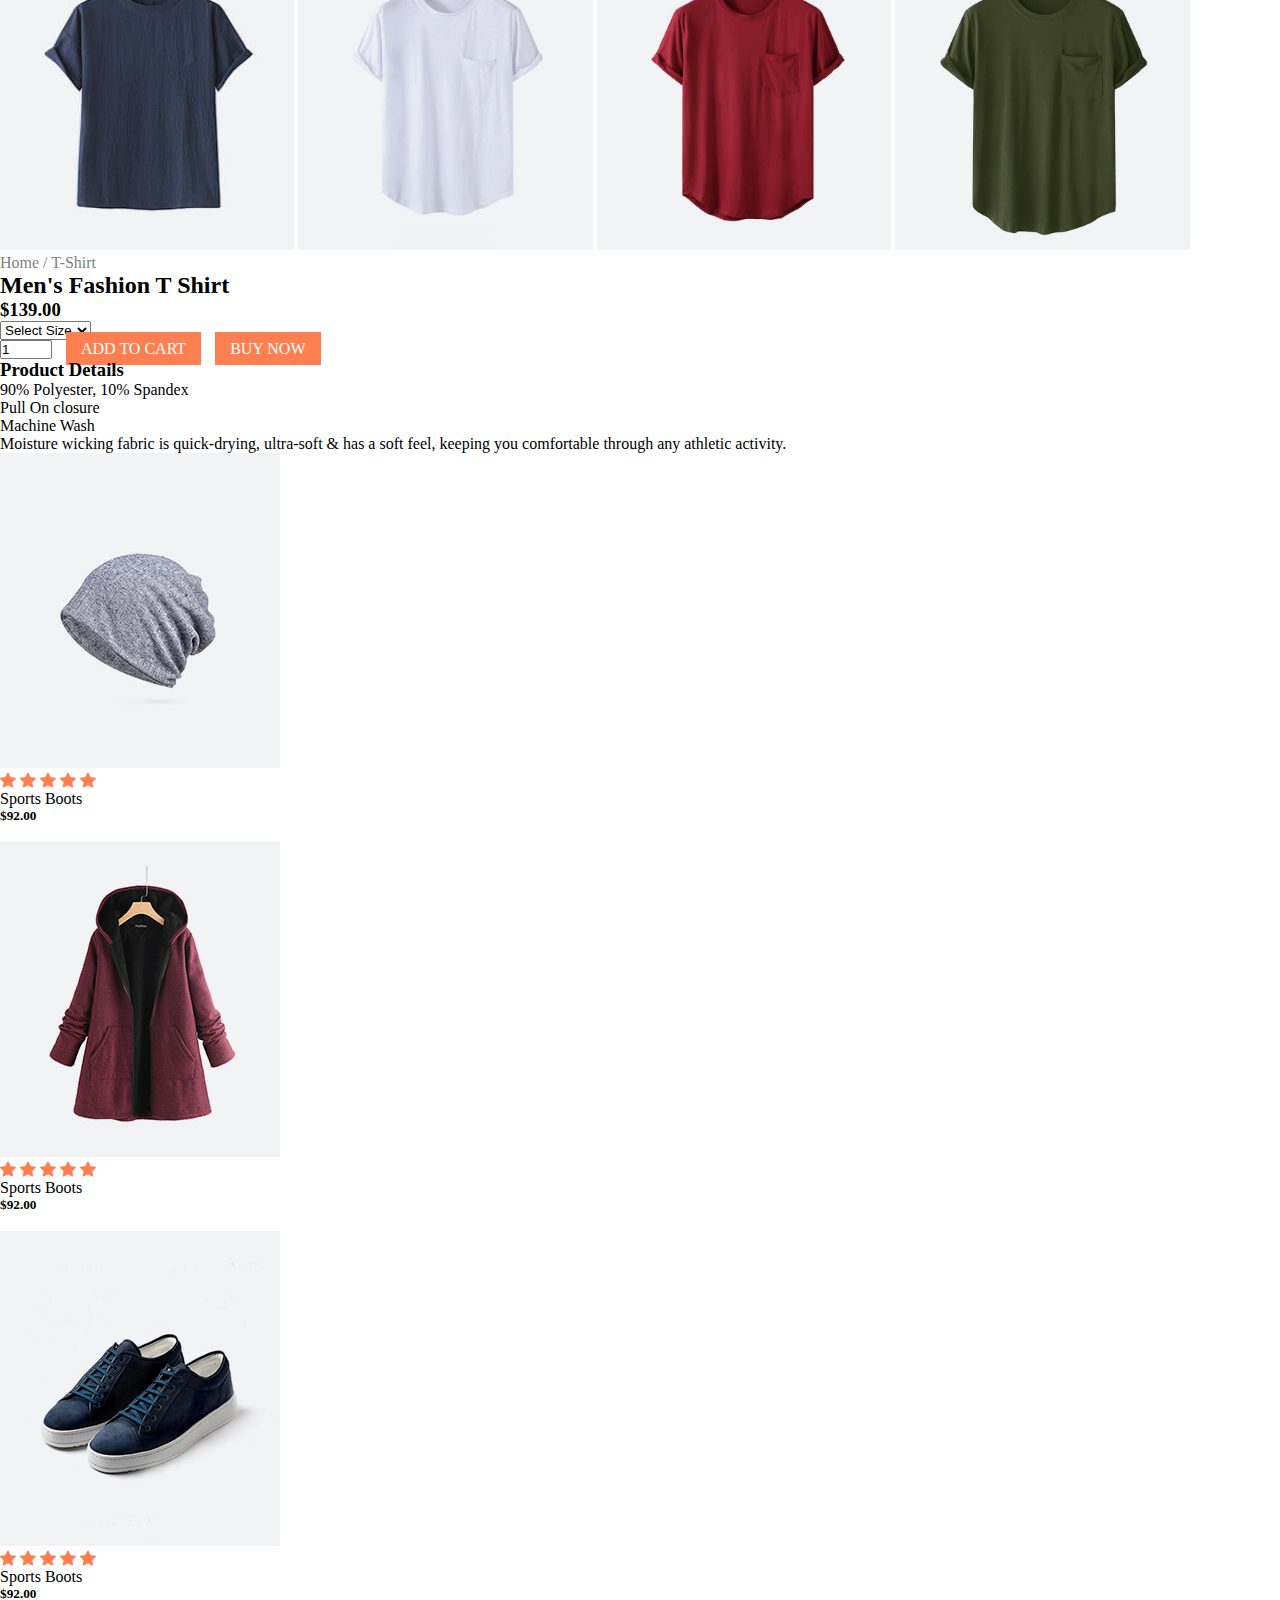
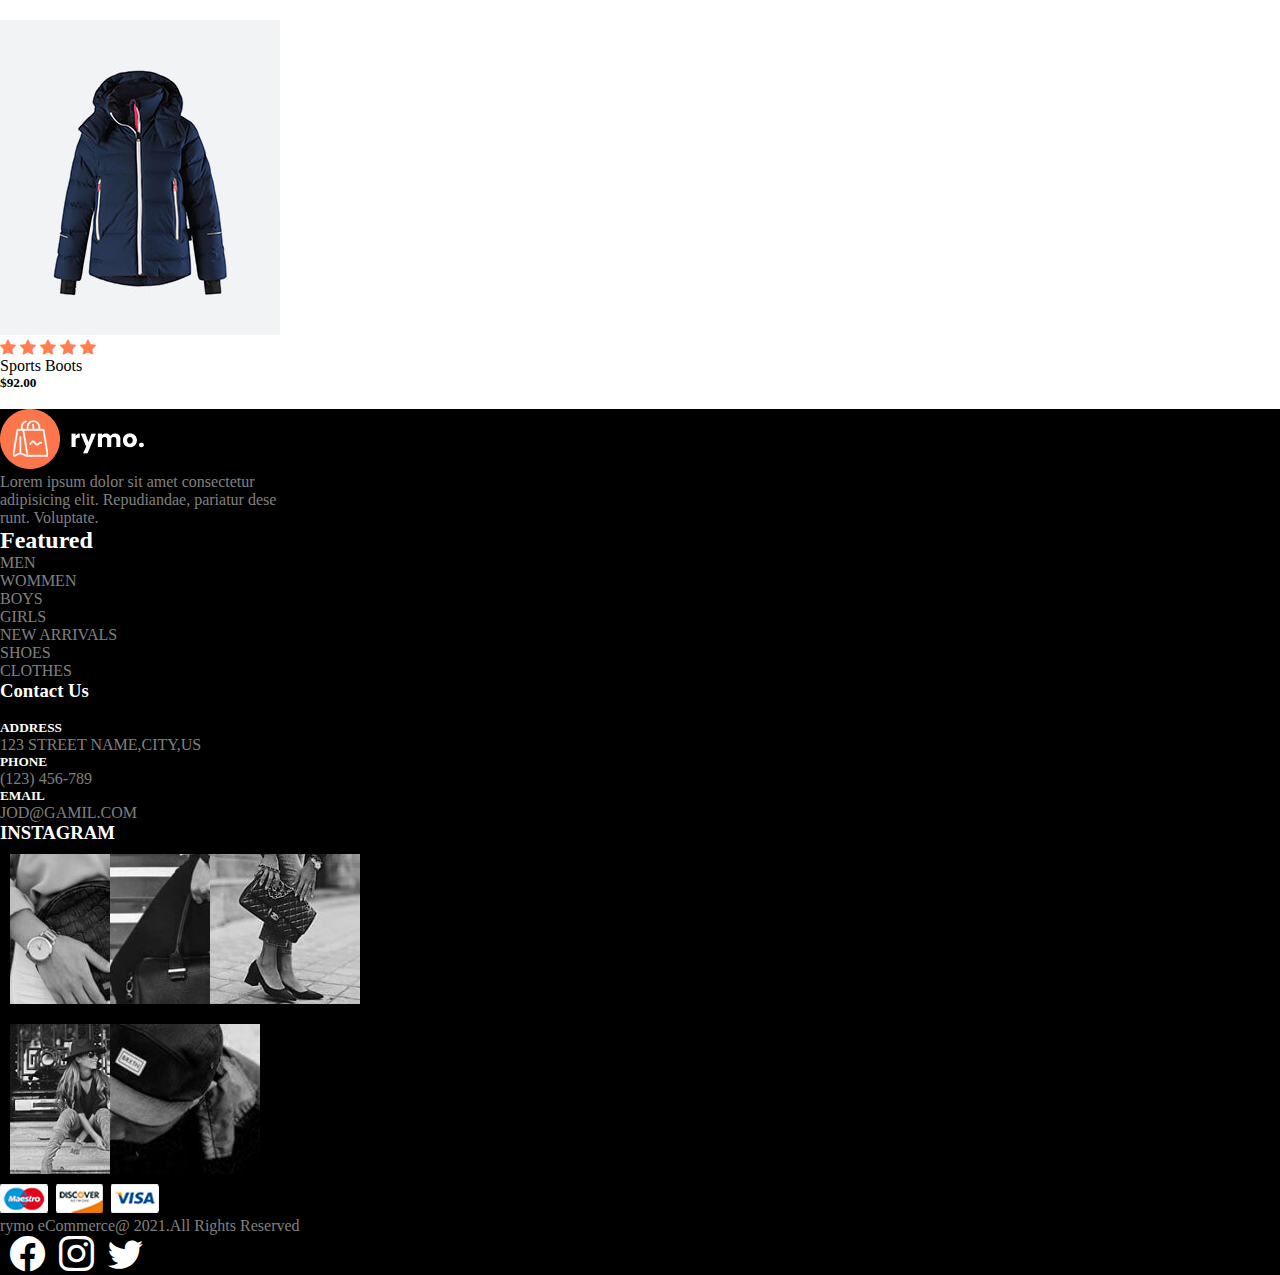
<file: cart_page.html>
<!doctype html>
<html lang="en">

<head>
  <!-- Required meta tags -->
  <meta charset="utf-8">
  <meta name="viewport" content="width=device-width, initial-scale=1">

  <!-- Bootstrap CSS -->
  <link href="https://cdn.jsdelivr.net/npm/bootstrap@5.1.0/dist/css/bootstrap.min.css" rel="stylesheet"
    integrity="sha384-KyZXEAg3QhqLMpG8r+8fhAXLRk2vvoC2f3B09zVXn8CA5QIVfZOJ3BCsw2P0p/We" crossorigin="anonymous">
  <link rel="stylesheet" href="style.css">
  <!-- icons link -->
  <link rel="stylesheet" href="https://cdn.jsdelivr.net/npm/bootstrap-icons@1.5.0/font/bootstrap-icons.css">

  <style>
    .btn-cart {
      background-color: coral;
      text-decoration: none;
      color: white;
      padding: 8px 15px;
      margin-left: 10px;

    }

    #cart-1 {
      color: grey;
    }

    #wrapper {
      display: flex;

    }
    @media only screen and  ( max-width:450px ){
      #btn-cart2{
        margin-left: 51px;
        
       

      }
      
    }
  </style>

  <title>CART </title>


</head>

<body>

  <div class=" search-bar" id="dod">
    <input type="search" placeholder="Search" id="main-search">
    <button id="search-btn"><i class="bi bi-search"></i></button>
  </div>

  <!-- navbar started -->

<nav id="navbar">
  <i class="bi bi-list" id="list"></i>

  <div id="logo">
    <img src="./img/logo1.png" alt="">
  </div>
  <div id="nav-items">
    <ul id="nav-item">
      <li><a href="index.html" id="nav1">Home</a></li>
      <li><a href="shop.html" class="nav-class active">Shop</a></li>
      <li><a href="about.html" class="nav-class">About</a></li>
      <li><a href="signinpage.html" class="nav-class">Sign In</a></li>
      <li><a href="" class="nav-class" id="page">Upload Product</a></li>
      <li><i class="bi bi-search nav-class" id="search"></i>
        <i class="bi bi-bag nav-class"></i>
      </li>
    </ul>
  </div>

</nav>
  <!-- navbar ended -->

  <div class="container-fluid">
    <div class="row my-5 mx-5">
      <div class="col-lg-5">
        <img src="./img/shop/1.jpg" id="img" class="img-fluid " width="100%" alt="">



        <img src="./img/shop/1.jpg" id="img1" class="img-fluid my-3" width="23%" alt="">



        <img src="./img/shop/24.jpg" id="img2" class="img-fluid my-3" width="23%" alt="">


        <img src="./img/shop/25.jpg" id="img3" class="img-fluid my-3" width="23%" alt="">


        <img src="./img/shop/26.jpg" id="img4" class="img-fluid my-3" width="23%" alt="">



      </div>
      <div class="col-lg-5">
        <p id="cart-1">Home / T-Shirt</p>
        <h2 class="mt-3">Men's Fashion T Shirt </h2>
        <h3 class="mt-3">$139.00</h3>
        <form action="" id="form">
          <select name="" class="mt-2" id="">
            <option value="">Select Size</option>

            <option value="">Extra Small</option>
            <option value="">Small</option>
            <option value="">Medium</option>
            <option value="">Large</option>
            <option value="">Extra Large</option>
            <option value=""></option>

          </select>
          <br>
          <input type="number" class="mt-2" max="20" min="1" value="1">
          <a href="signinpage.html" class="btn-cart" id="btn-cart">ADD TO CART</a>
          <a href="signinpage.html" class="btn-cart " id="btn-cart2">BUY NOW</a>
        </form>
        <h3 class="mt-3">Product Details</h3>
        <p>90% Polyester, 10% Spandex <br>
          Pull On closure <br>
          Machine Wash <br>
          Moisture wicking fabric is quick-drying, ultra-soft & has a soft feel, keeping you comfortable through any
          athletic activity.
        </p>
      </div>
    </div>

    <!-- one section is needed -->
    <div class="container-fluid">
      <div class="row mx-2 my-5">




        <div class="products col-md-6 col-lg-3 col-12  mt-4  text-center sect-fea1">
            <img src="./img/shop/5.jpg" alt="">
            <div>
                <i class="bi bi-star-fill star-color"></i>
                <i class="bi bi-star-fill star-color"></i>
                <i class="bi bi-star-fill star-color"></i>
                <i class="bi bi-star-fill star-color"></i>
                <i class="bi bi-star-fill star-color"></i>
            </div>
            <p mt-2>Sports Boots</p>
            <h5>$92.00</h5>
            <a href="#" class="btn-feature" id="btn1">BUY NOW</a>

        </div>


        <div class="products col-md-6 col-lg-3  mt-4 text-center sect-fea2">
            <img src="./img/shop/6.jpg" alt="">
            <div>
                <i class="bi bi-star-fill star-color"></i>
                <i class="bi bi-star-fill star-color"></i>
                <i class="bi bi-star-fill star-color"></i>
                <i class="bi bi-star-fill star-color"></i>
                <i class="bi bi-star-fill star-color"></i>
            </div>
            <p mt-2>Sports Boots</p>
            <h5>$92.00</h5>
            <a href="#" class="btn-feature" id="btn2">BUY NOW</a>

        </div>


        <div class="products col-md-6 col-lg-3  mt-4 text-center sect-fea3">
            <img src="./img/shop/7.jpg" alt="">
            <div>
                <i class="bi bi-star-fill star-color"></i>
                <i class="bi bi-star-fill star-color"></i>
                <i class="bi bi-star-fill star-color"></i>
                <i class="bi bi-star-fill star-color"></i>
                <i class="bi bi-star-fill star-color"></i>
            </div>
            <p mt-2>Sports Boots</p>
            <h5>$92.00</h5>
            <a href="#" class="btn-feature" id="btn3">BUY NOW</a>

        </div>


        <div class="products col-md-6 col-lg-3  mt-4 text-center sect-fea4">
            <img src="./img/shop/8.jpg" alt="">
            <div>
                <i class="bi bi-star-fill star-color"></i>
                <i class="bi bi-star-fill star-color"></i>
                <i class="bi bi-star-fill star-color"></i>
                <i class="bi bi-star-fill star-color"></i>
                <i class="bi bi-star-fill star-color"></i>
            </div>
            <p mt-2>Sports Boots</p>
            <h5>$92.00</h5>
            <a href="#" class="btn-feature" id="btn4">BUY NOW</a>

        </div>

    </div>
    </div>


    <!-- foooter -->

    <div class="row mt-5" id="header">
      <div class=" row my-5 mx-3 ">
        <div class="col-lg-4 mt-md-5 col-md-6 ml-4">
          <img src="./img/logo2.png" alt="">
          <p id="f1-para">Lorem ipsum dolor sit amet consectetur <br> adipisicing elit. Repudiandae, pariatur dese <br>
            runt. Voluptate.</p>
        </div>
        <div class="col-lg-2 mt-md-5 col-md-6" id="sect2-foot">
          <h2 id="f2-head">Featured</h2>
          <a href="">MEN</a> <br>
          <a href="">WOMMEN</a> <br>
          <a href="">BOYS</a> <br>
          <a href="">GIRLS</a> <br>
          <a href="">NEW ARRIVALS</a> <br>
          <a href="">SHOES</a> <br>
          <a href="">CLOTHES</a> <br>

        </div>
        <div class="col-lg-2 mt-md-5 col-md-6">
          <h3 class="sect3foot">Contact Us</h3> <br>
          <h5 class="sect3foot">ADDRESS</h5>
          <p class="sect3foot1">123 STREET NAME,CITY,US</p>
          <h5 class="sect3foot">PHONE</h5>
          <p class="sect3foot1">(123) 456-789</p>
          <h5 class="sect3foot">EMAIL</h5>
          <p class="sect3foot1">JOD@GAMIL.COM</p>
        </div>
        <div class="col-lg-3 mt-md-5 col-md-6" id="sect4foot">
          <h3 id="insta">INSTAGRAM</h3>
          <div id="instafoot">
            <img src="./img/insta/1.jpg" class="img-fluid  " alt="">
            <img src="./img/insta/2.jpg" class="img-fluid" alt="">
            <img src="./img/insta/3.jpg" class="img-fluid" alt="">
            <img src="./img/insta/4.jpg" class="img-fluid" alt="">
            <img src="./img/insta/5.jpg" class="img-fluid" alt="">
          </div>
        </div>
      </div>
      <div class="row mx-5 my-5">
        <div class="col-lg-4 mt-3">
          <img src="./img/payment.png" alt="">
        </div>
        <div class="col-lg-4 mt-3">
          <p id="footerre">rymo eCommerce@ 2021.All Rights Reserved</p>
        </div>
        <div class="col-lg-4 mt-2">
          <i class="bi bi-facebook footicon"></i>
          <i class="bi bi-instagram footicon"></i>
          <i class="bi bi-twitter footicon"></i>
        </div>
      </div>


    </div>


  </div>














  <script src="https://cdn.jsdelivr.net/npm/bootstrap@5.1.0/dist/js/bootstrap.bundle.min.js"
    integrity="sha384-U1DAWAznBHeqEIlVSCgzq+c9gqGAJn5c/t99JyeKa9xxaYpSvHU5awsuZVVFIhvj"
    crossorigin="anonymous"></script>

  <script src="index.js"></script>

  <script>
    let img1 = document.getElementById("img1");
    let img2 = document.getElementById("img2");
    let img3 = document.getElementById("img3");
    let img4 = document.getElementById("img4");
    let img = document.getElementById("img");
    img1.addEventListener("click", function () {
      img.setAttribute("src", "./img/shop/1.jpg");

    })

    img2.addEventListener("click", function () {
      img.setAttribute("src", "./img/shop/24.jpg");

    })

    img3.addEventListener("click", function () {
      img.setAttribute("src", "./img/shop/25.jpg");

    })

    img4.addEventListener("click", function () {
      img.setAttribute("src", "./img/shop/26.jpg");

    })

    let btncart = document.getElementById("btn-cart");
    btncart.addEventListener("click", function () {
     alert("Sign in to continue");

    })


    let buy = document.getElementById("btn-cart2");
    buy.addEventListener("click",function(){
      alert("Sign in to continue");
     
    })



    

  </script>
</body>
</file>
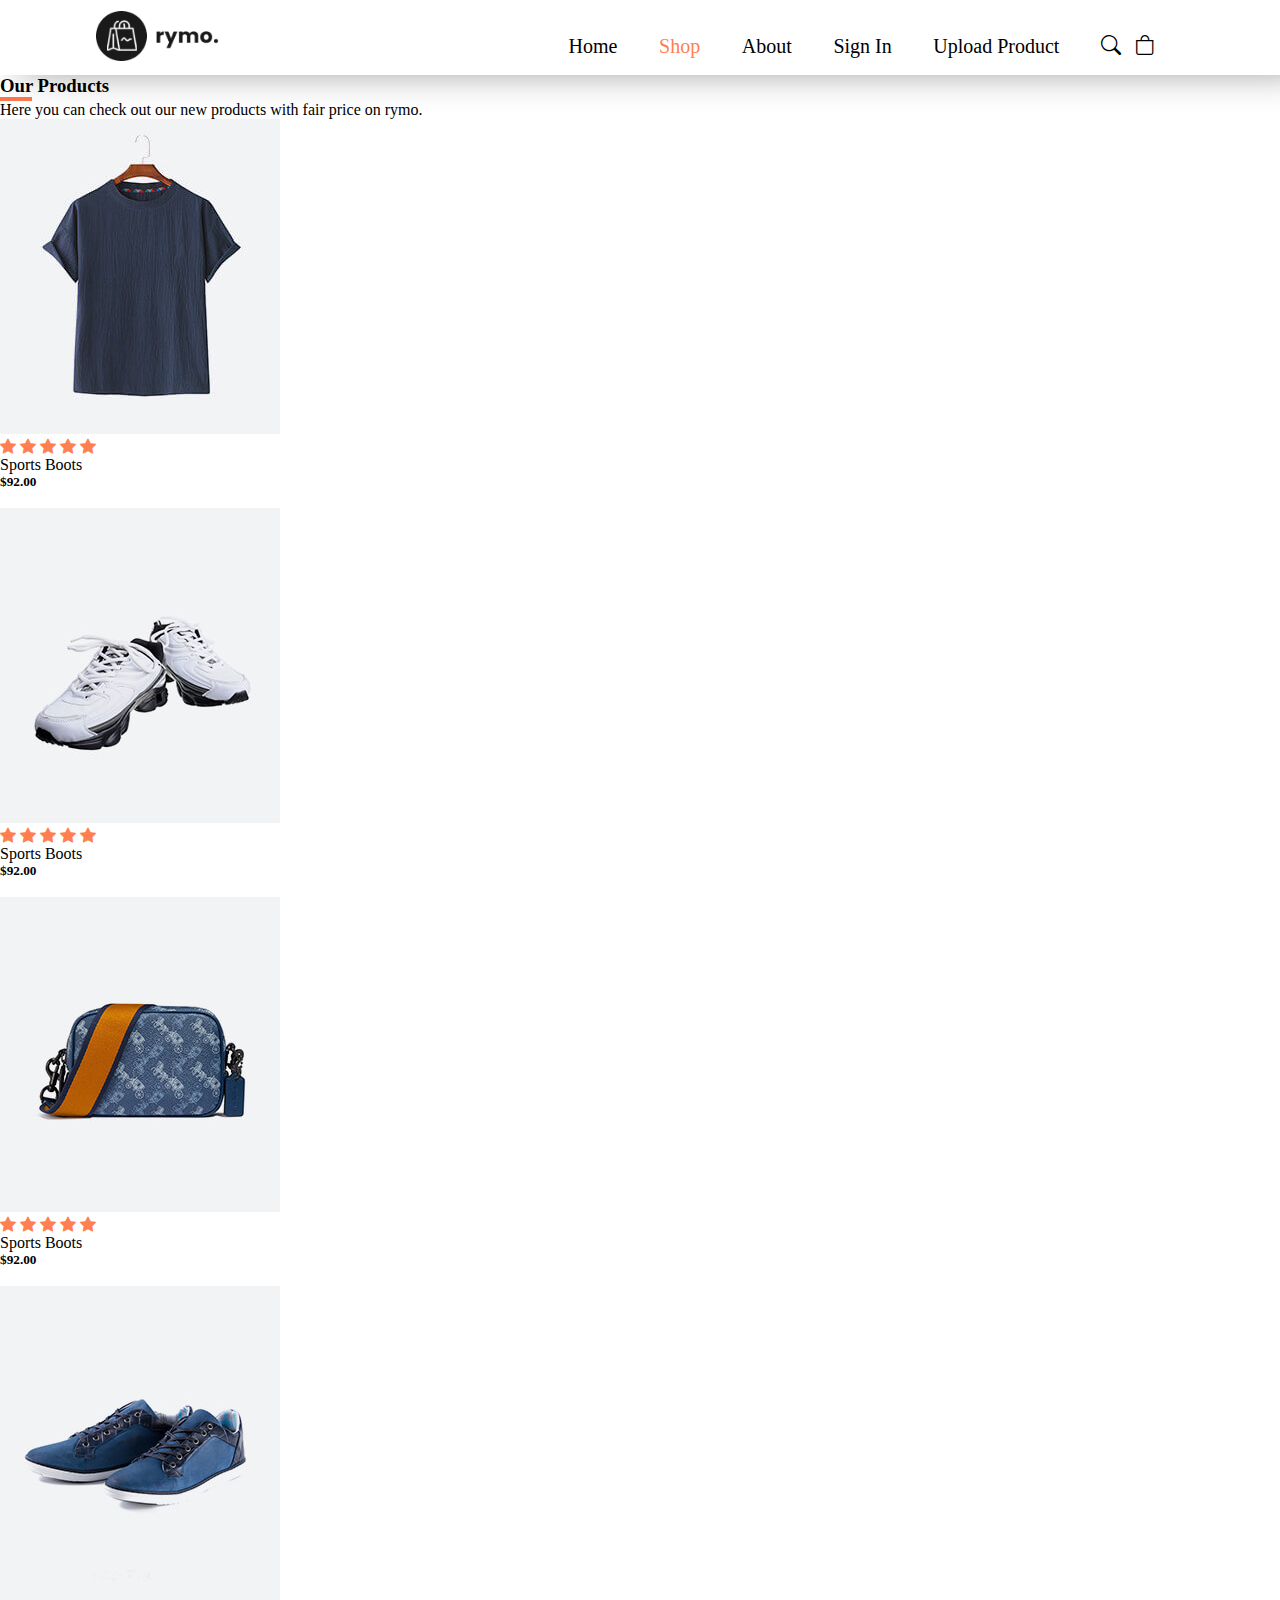
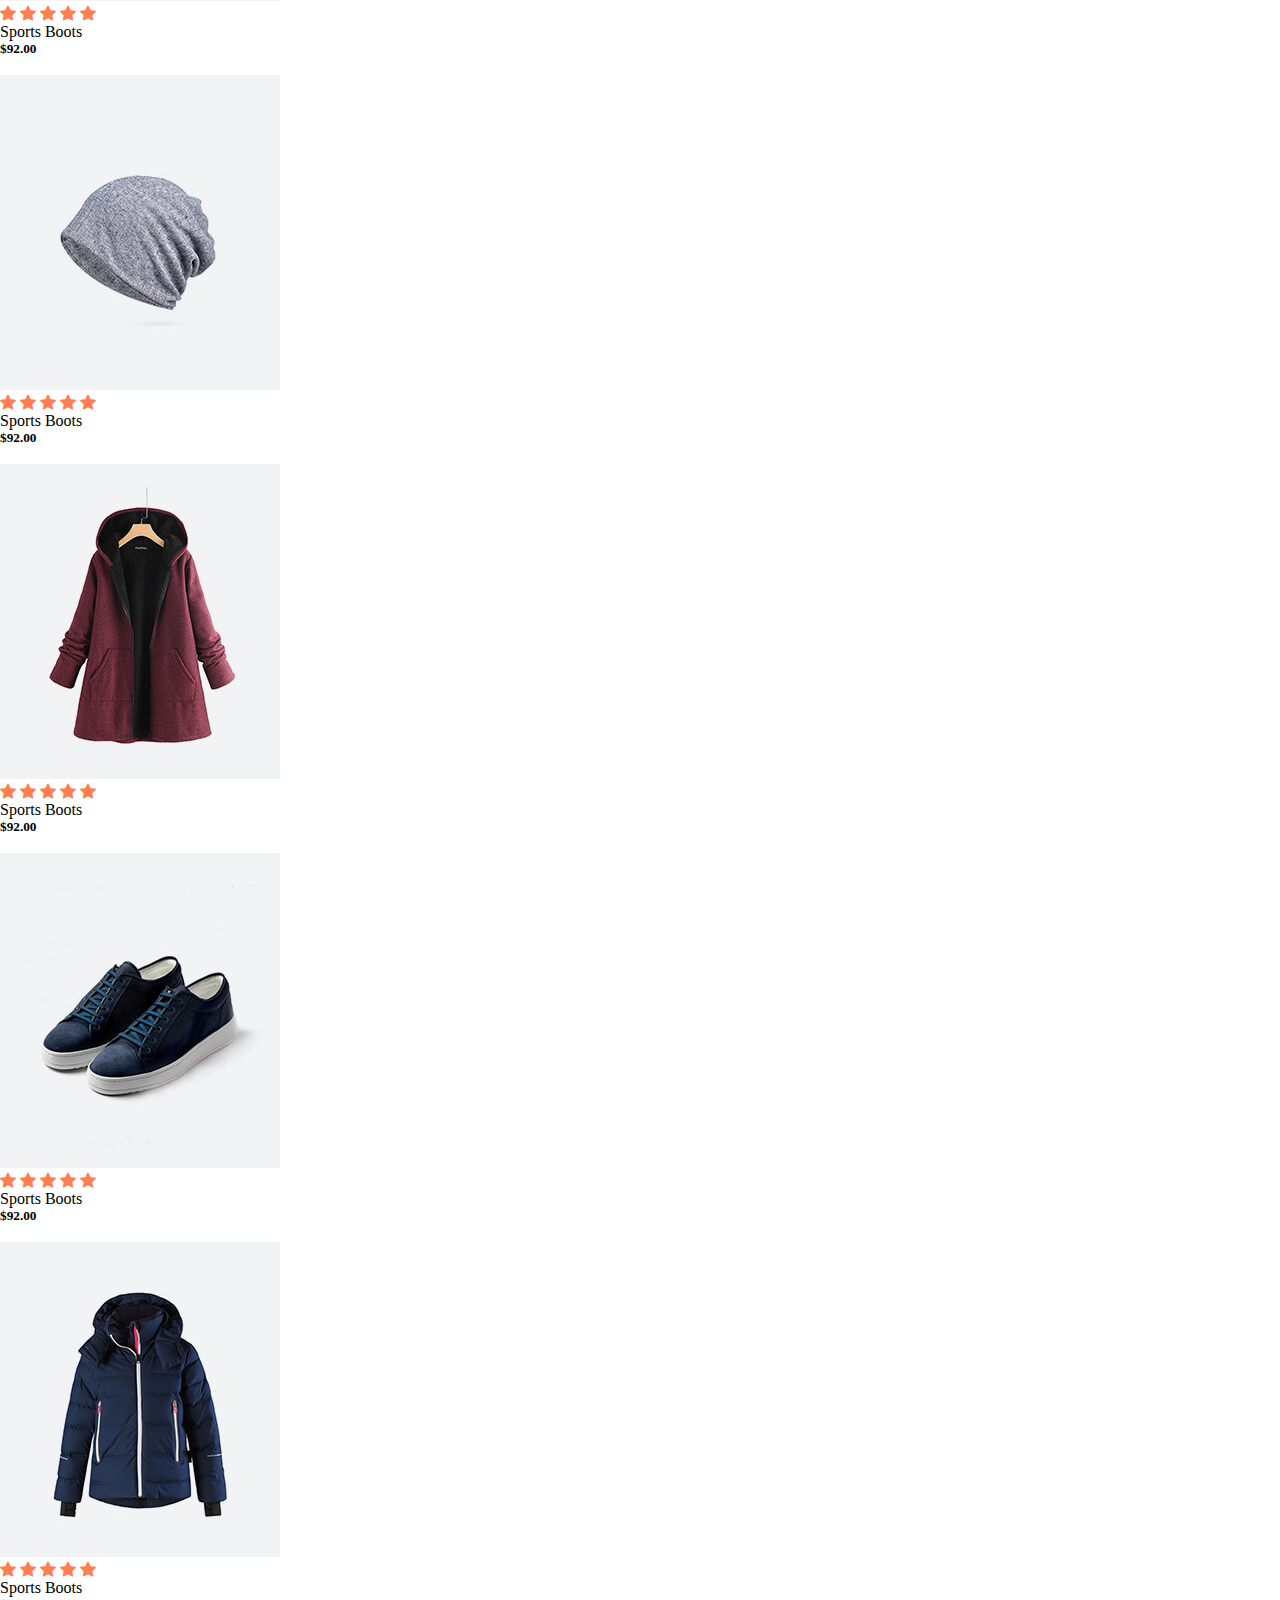
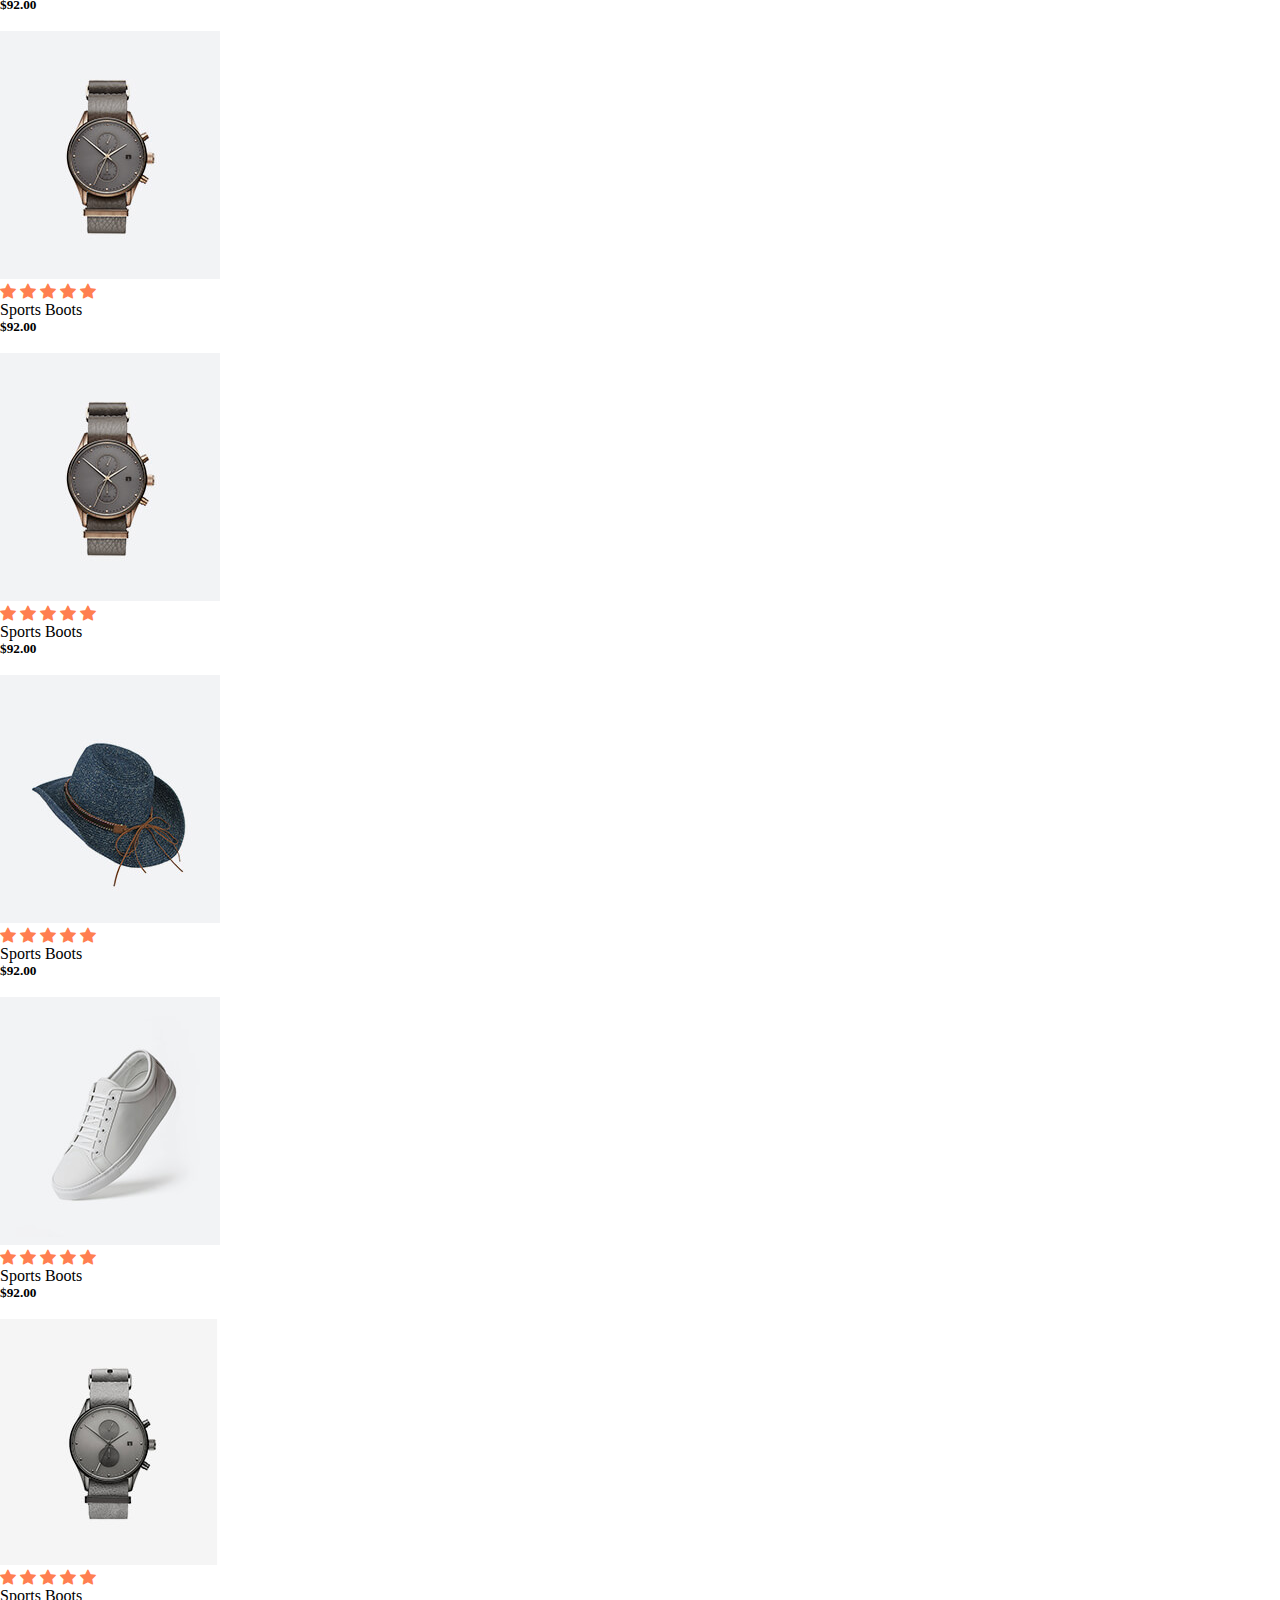
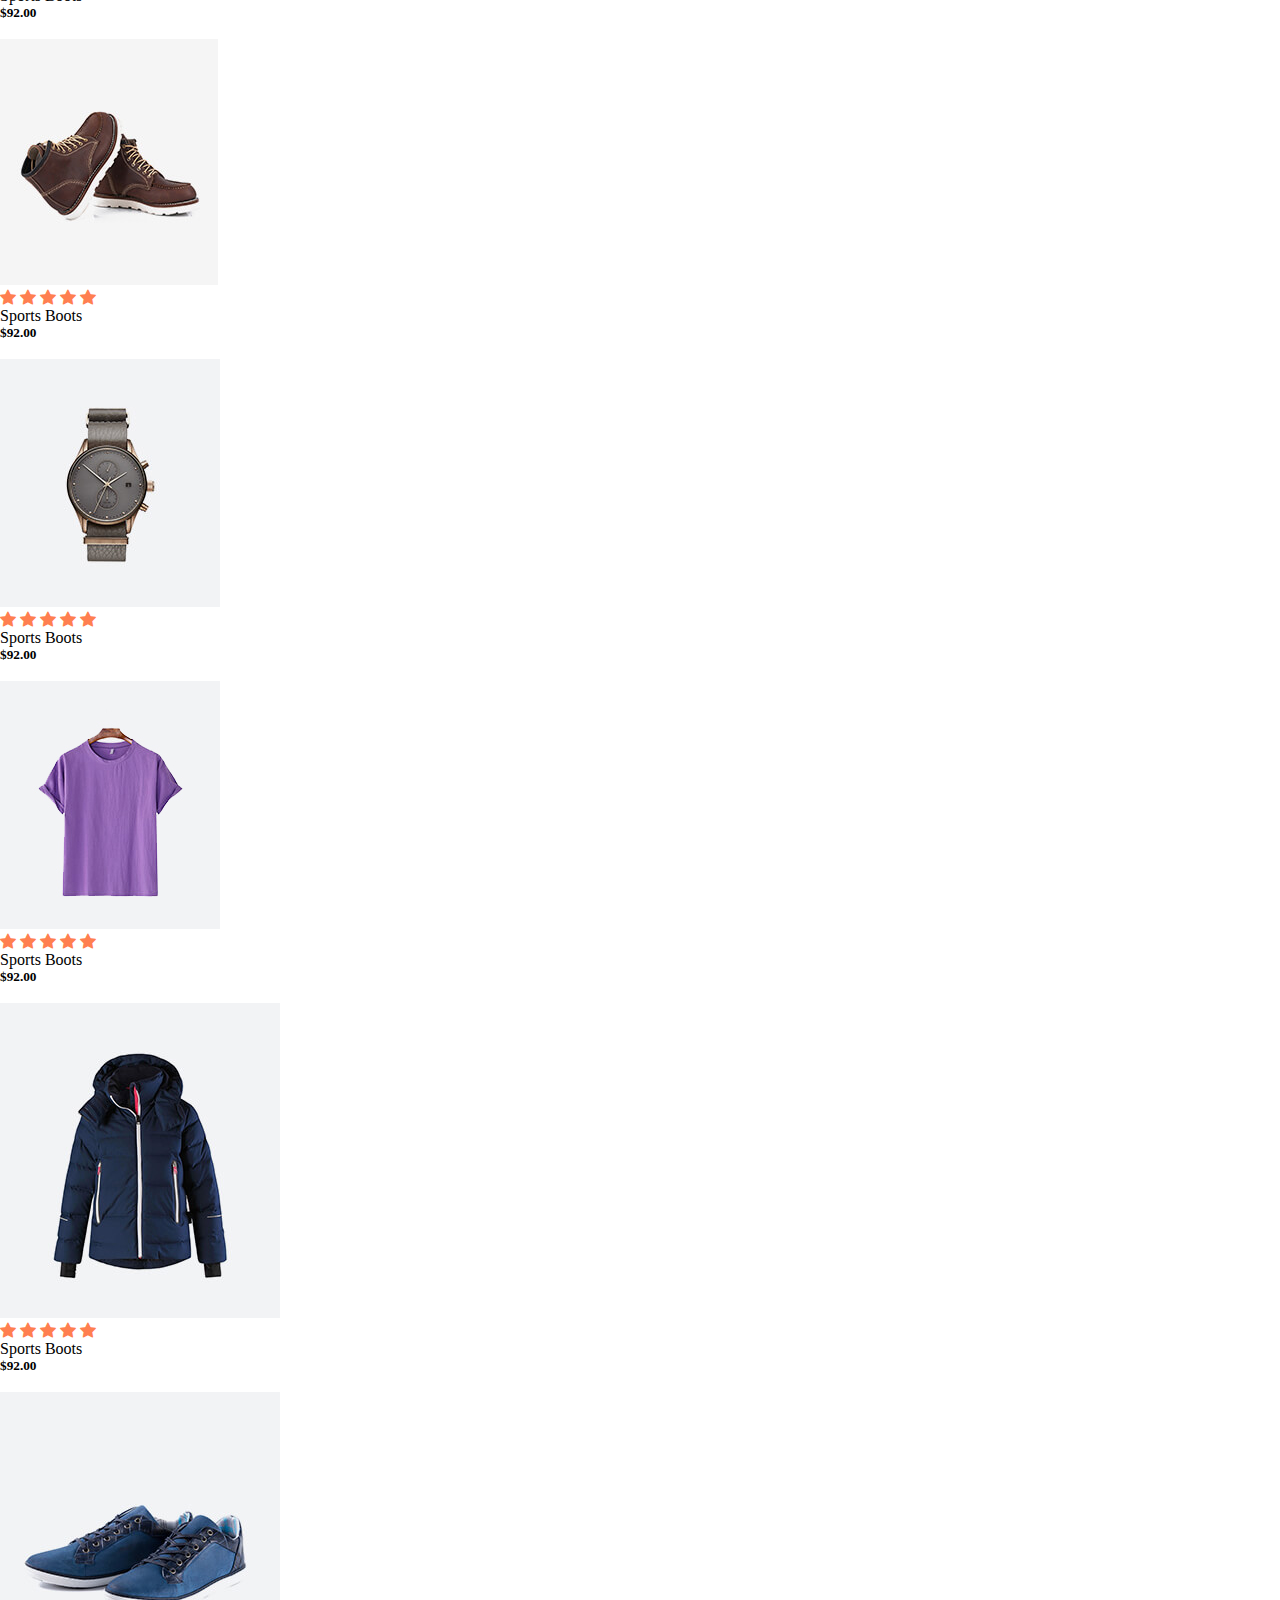
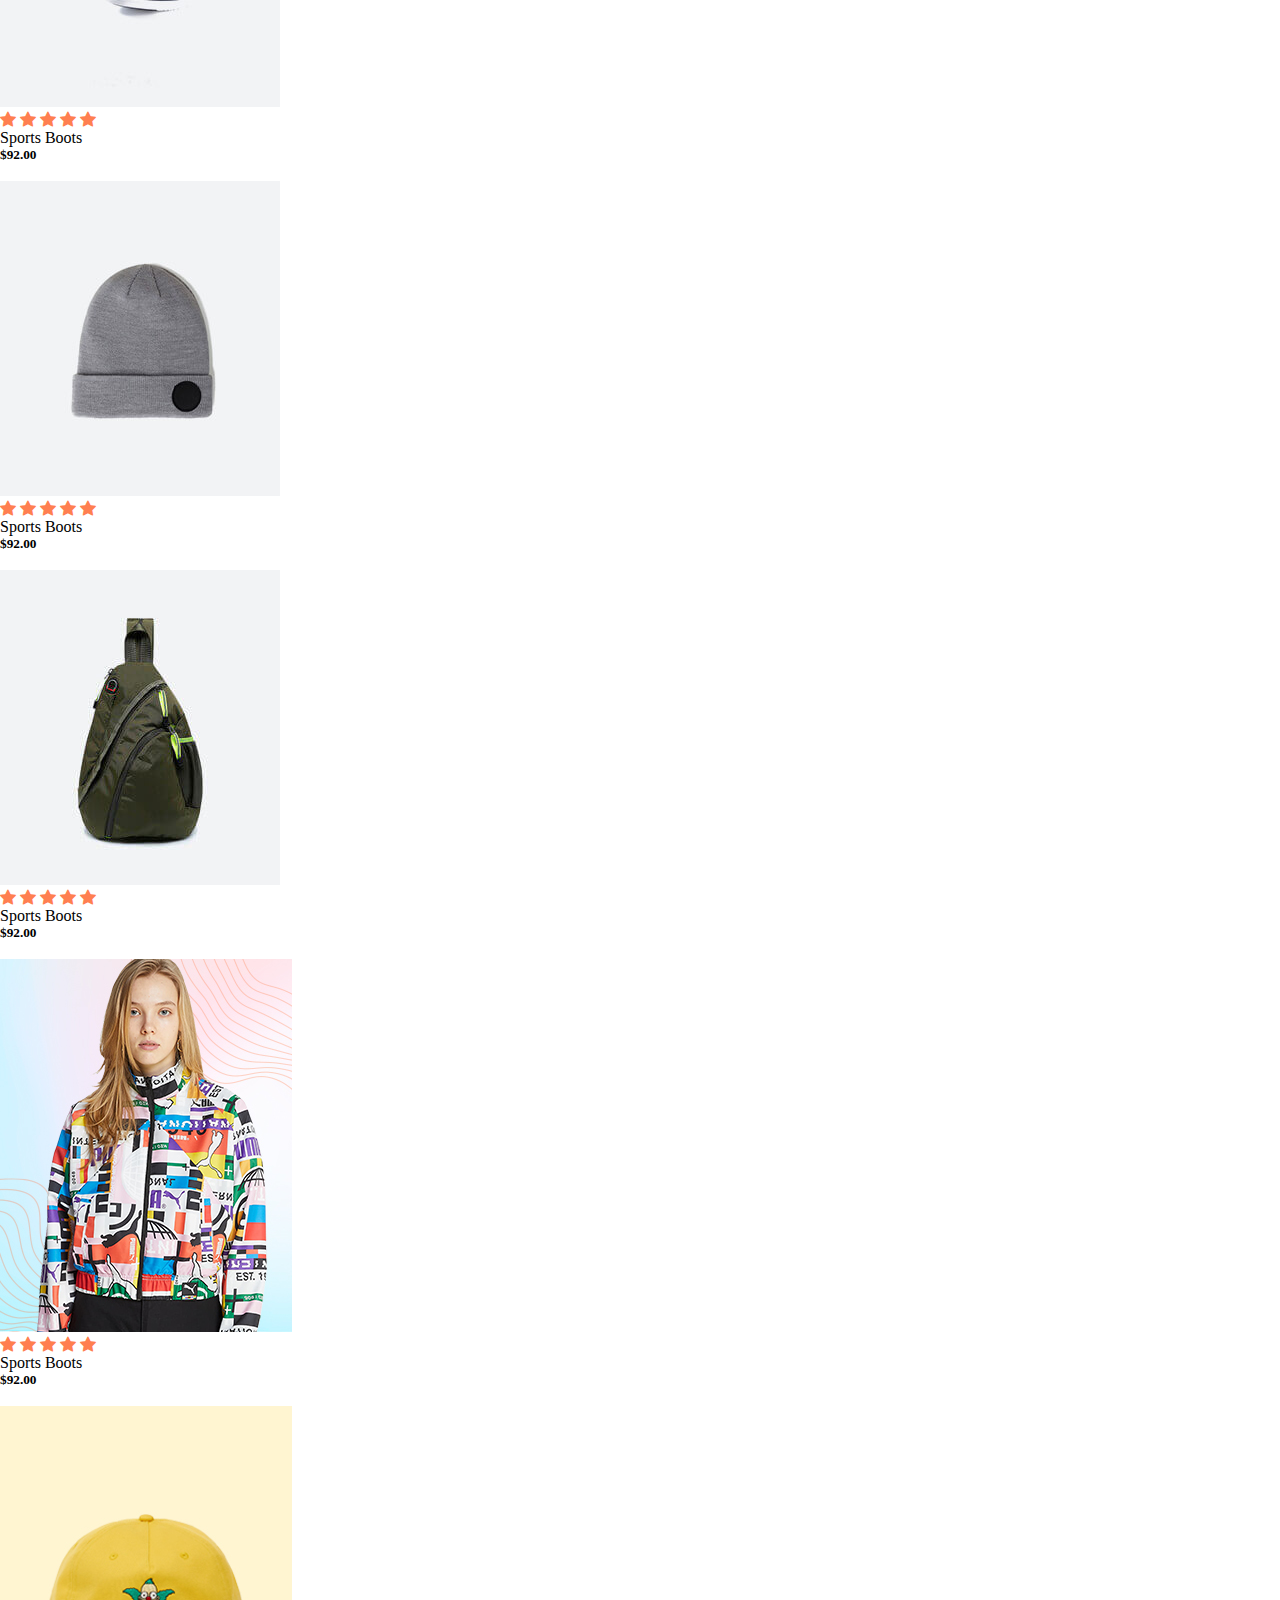
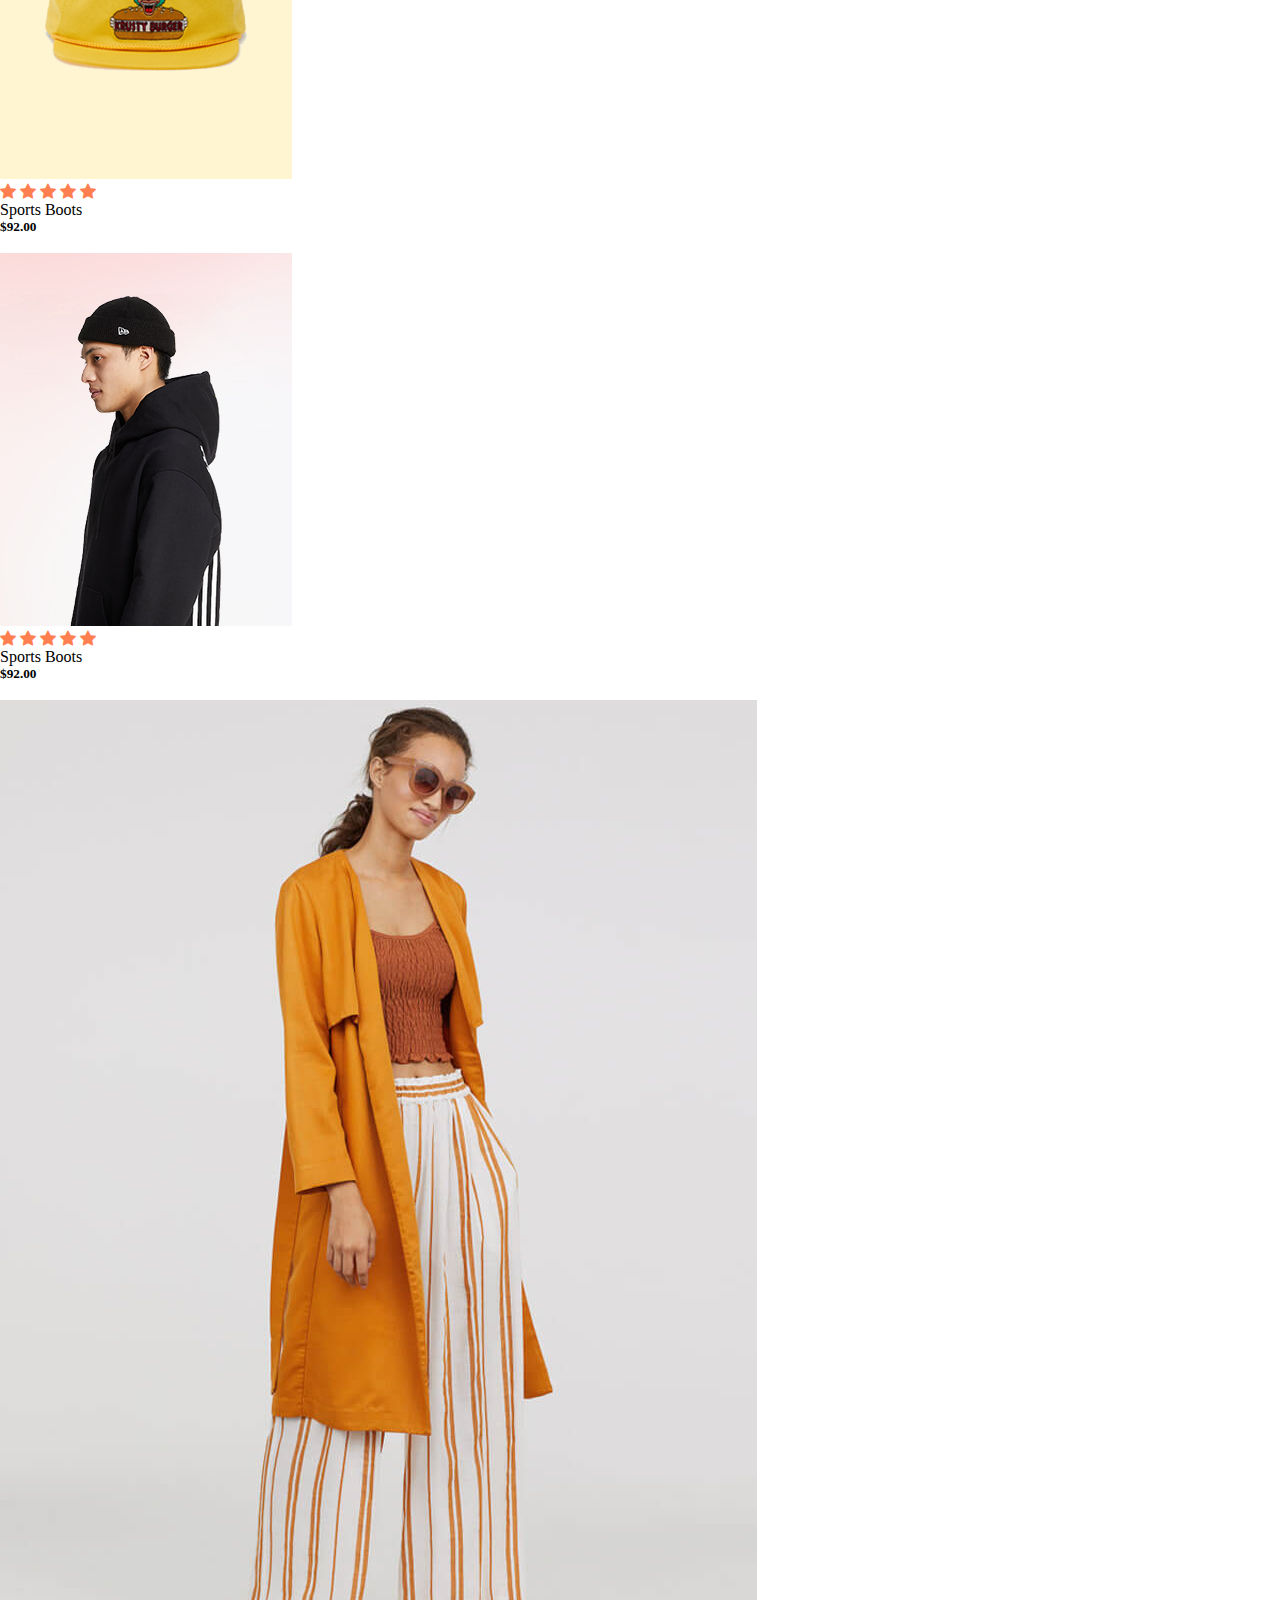
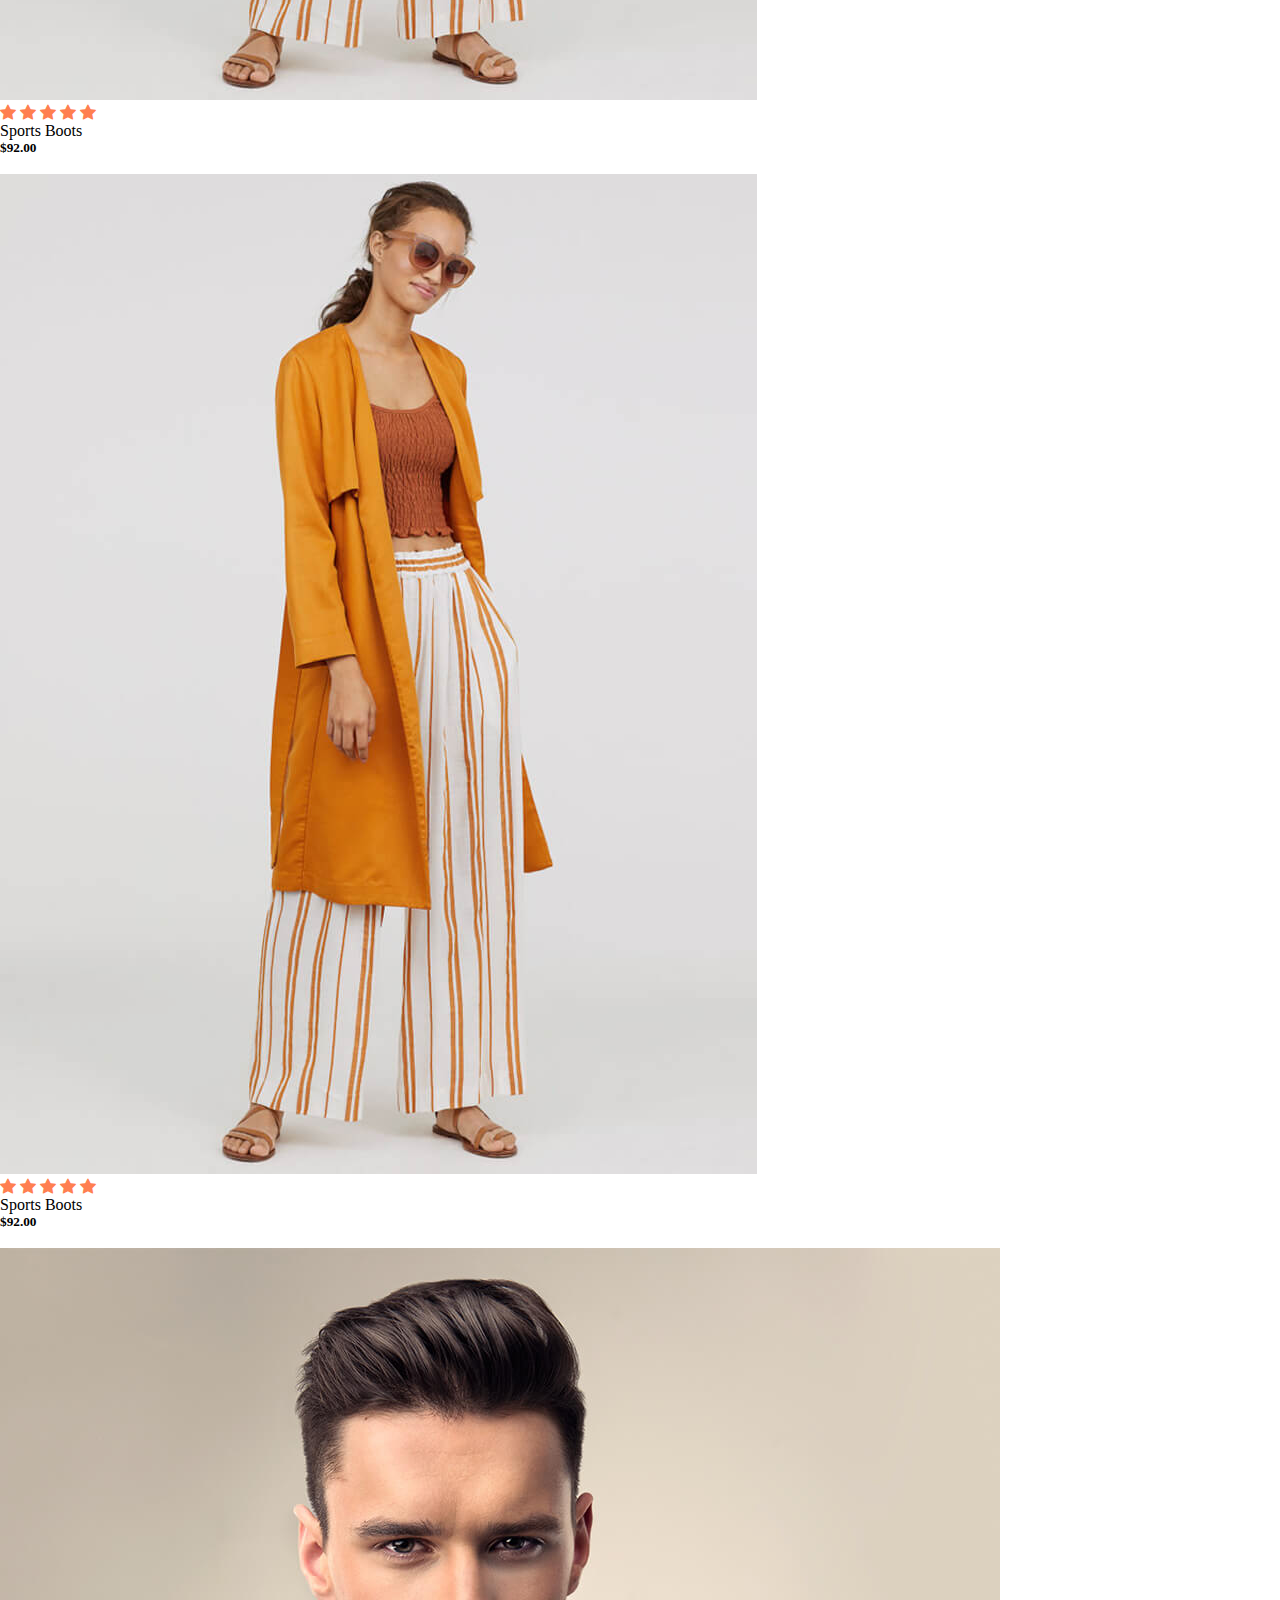
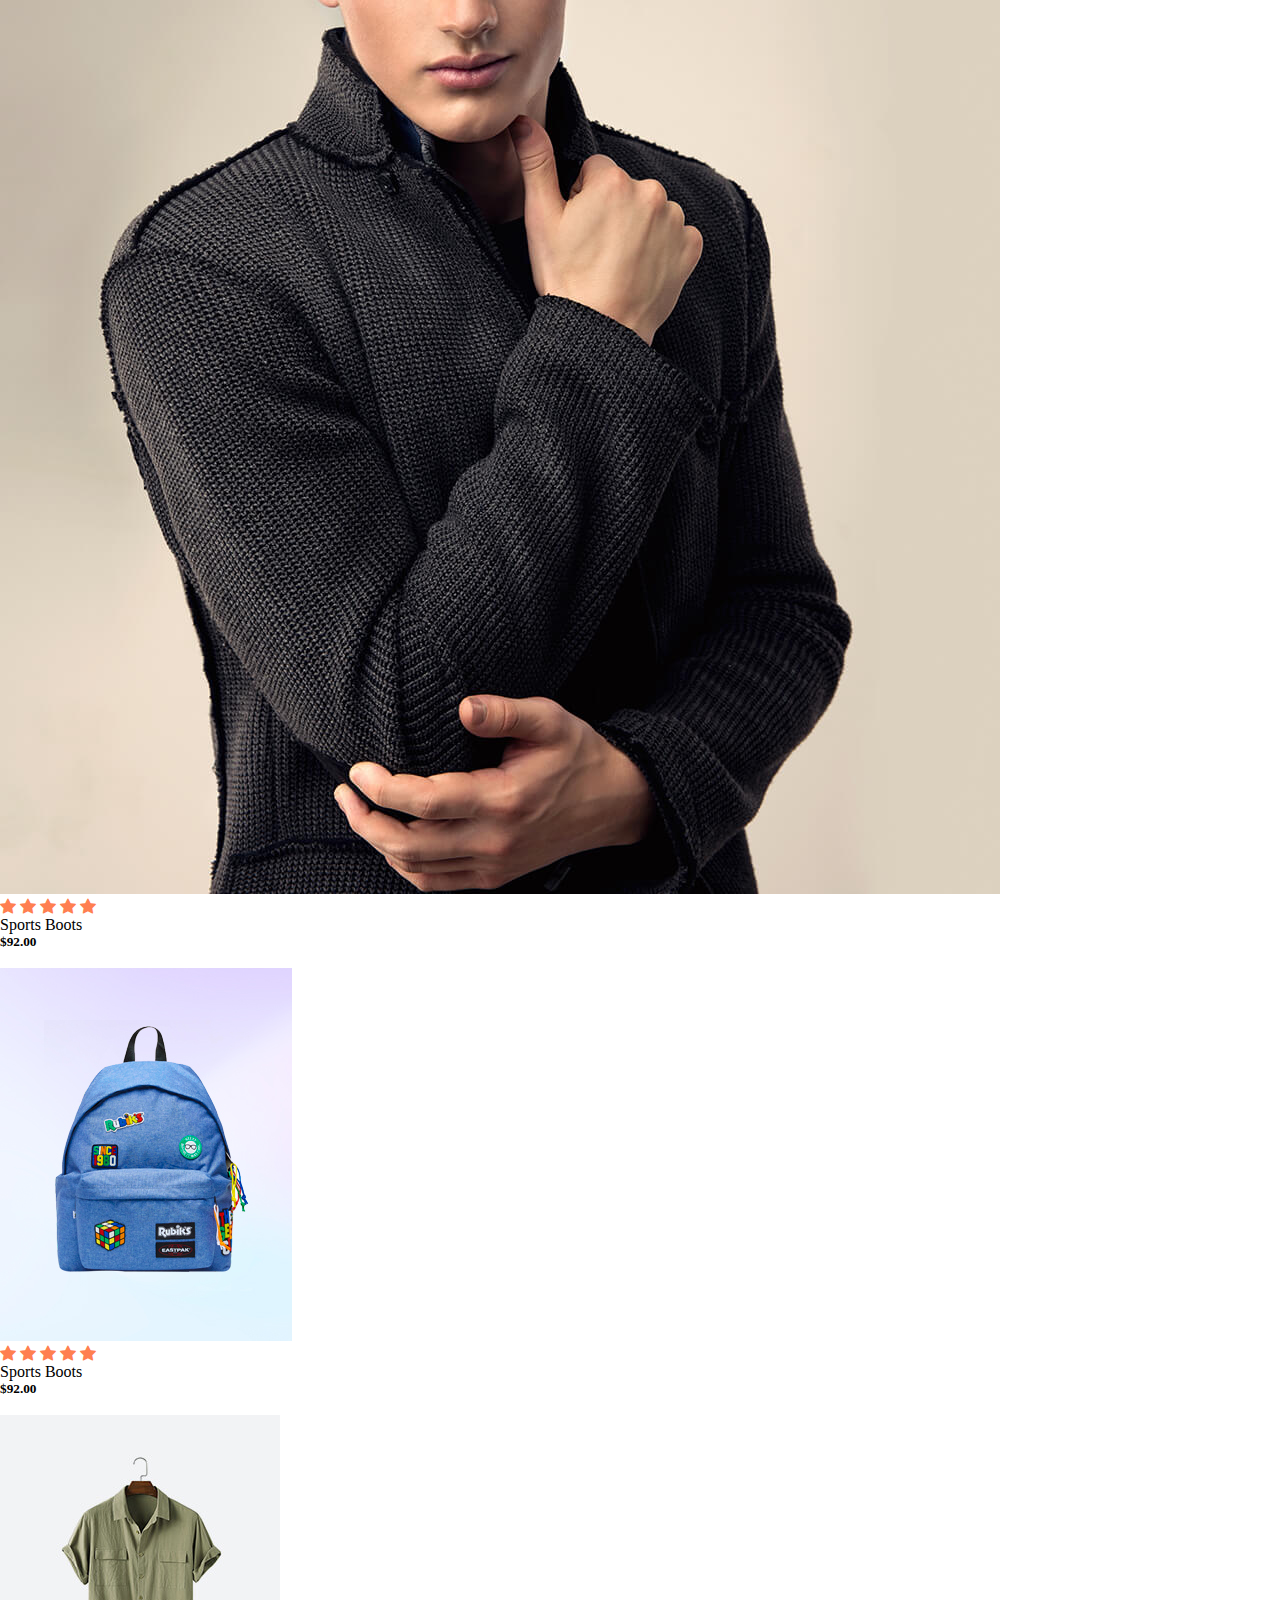
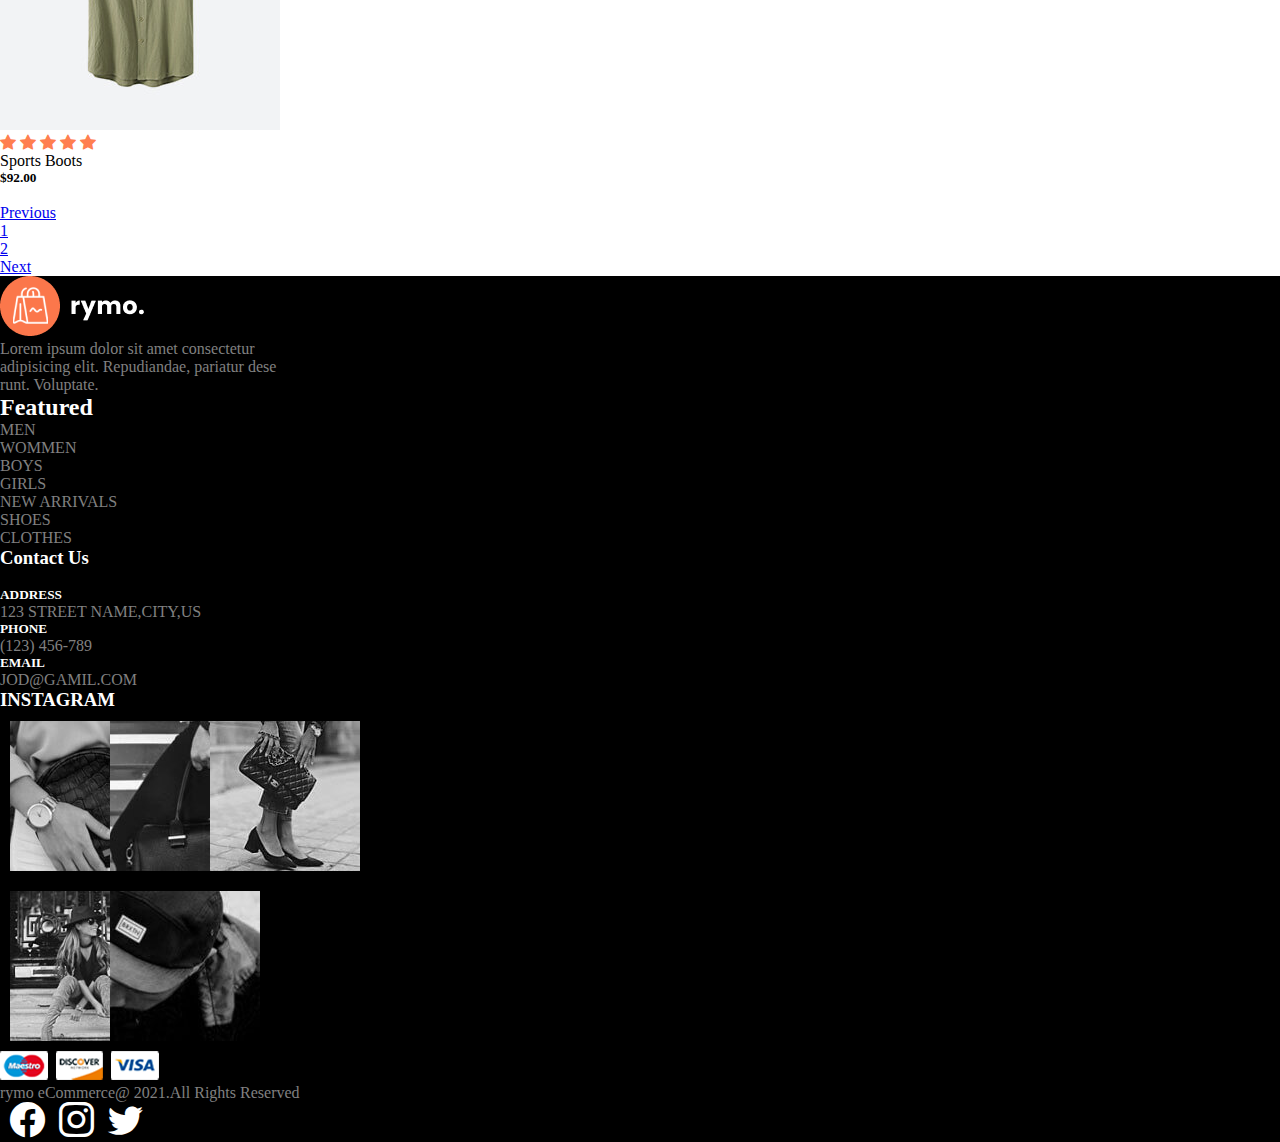
<file: shop.html>
<!doctype html>
<html lang="en">

<head>
    <!-- Required meta tags -->
    <meta charset="utf-8">
    <meta name="viewport" content="width=device-width, initial-scale=1">

    <!-- Bootstrap CSS -->
    <link href="https://cdn.jsdelivr.net/npm/bootstrap@5.1.0/dist/css/bootstrap.min.css" rel="stylesheet"
        integrity="sha384-KyZXEAg3QhqLMpG8r+8fhAXLRk2vvoC2f3B09zVXn8CA5QIVfZOJ3BCsw2P0p/We" crossorigin="anonymous">
        <!-- icons link -->

        <link rel="stylesheet" href="https://cdn.jsdelivr.net/npm/bootstrap-icons@1.5.0/font/bootstrap-icons.css">
    <link rel="stylesheet" href="style.css">

    <title>SHOP </title>
</head>

<body>

    <div class=" search-bar" id="dod">
        <input type="search" placeholder="Search" id="main-search">
        <button id="search-btn"><i class="bi bi-search"></i></button>
    </div>
    <nav id="navbar">
        <i class="bi bi-list" id="list"></i>
    
        <div id="logo">
            <img src="./img/logo1.png" alt="">
        </div>
        <div id="nav-items">
            <ul id="nav-item">
                <li><a href="index.html" class="nav-class ">Home</a></li>
                <li><a href="shop.html" class="nav-class active">Shop</a></li>
                <li><a href="about.html" class="nav-class">About</a></li>
                <li><a href="signinpage.html" class="nav-class">Sign In</a></li>
                <li><a href="" class="nav-class" id="page">Upload Product</a></li>
                <li><i class="bi bi-search nav-class" id="search"></i>
                    <i class="bi bi-bag nav-class" id="shopsse"></i>
                </li>
            </ul>
        </div>
    
    </nav>

    <!-- shop starts from here -->

    <div class="container-fluid m-0 p-0 ">


        <div class="row mx-2 my-5">
            <h3 class="text-center">Our Products</h3>
            <hr class="hr mx-auto">
            <p class="text-center">Here you can check out our new products with fair price on rymo.</p>



            <div class="products col-md-6 col-lg-3 col-12  mt-4  text-center sect-fea1">
                <img src="./img/shop/1.jpg" alt="">
                <div>
                    <i class="bi bi-star-fill star-color"></i>
                    <i class="bi bi-star-fill star-color"></i>
                    <i class="bi bi-star-fill star-color"></i>
                    <i class="bi bi-star-fill star-color"></i>
                    <i class="bi bi-star-fill star-color"></i>
                </div>
                <p mt-2>Sports Boots</p>
                <h5>$92.00</h5>
                <a href="cart_page.html" class="btn-feature" id="btn1">BUY NOW</a>

            </div>


            <div class="products col-md-6 col-lg-3  mt-4 text-center sect-fea2">
                <img src="./img/shop/2.jpg" alt="">
                <div>
                    <i class="bi bi-star-fill star-color"></i>
                    <i class="bi bi-star-fill star-color"></i>
                    <i class="bi bi-star-fill star-color"></i>
                    <i class="bi bi-star-fill star-color"></i>
                    <i class="bi bi-star-fill star-color"></i>
                </div>
                <p mt-2>Sports Boots</p>
                <h5>$92.00</h5>
                <a href="#" class="btn-feature" id="btn2">BUY NOW</a>

            </div>


            <div class="products col-md-6 col-lg-3  mt-4 text-center sect-fea3">
                <img src="./img/shop/3.jpg" alt="">
                <div>
                    <i class="bi bi-star-fill star-color"></i>
                    <i class="bi bi-star-fill star-color"></i>
                    <i class="bi bi-star-fill star-color"></i>
                    <i class="bi bi-star-fill star-color"></i>
                    <i class="bi bi-star-fill star-color"></i>
                </div>
                <p mt-2>Sports Boots</p>
                <h5>$92.00</h5>
                <a href="#" class="btn-feature" id="btn3">BUY NOW</a>

            </div>


            <div class="products col-md-6 col-lg-3  mt-4 text-center sect-fea4">
                <img src="./img/shop/4.jpg" alt="">
                <div>
                    <i class="bi bi-star-fill star-color"></i>
                    <i class="bi bi-star-fill star-color"></i>
                    <i class="bi bi-star-fill star-color"></i>
                    <i class="bi bi-star-fill star-color"></i>
                    <i class="bi bi-star-fill star-color"></i>
                </div>
                <p mt-2>Sports Boots</p>
                <h5>$92.00</h5>
                <a href="#" class="btn-feature" id="btn4">BUY NOW</a>

            </div>

        </div>






        <div class="row mx-2 my-5">




            <div class="products col-md-6 col-lg-3 col-12  mt-4  text-center sect-fea1">
                <img src="./img/shop/5.jpg" alt="">
                <div>
                    <i class="bi bi-star-fill star-color"></i>
                    <i class="bi bi-star-fill star-color"></i>
                    <i class="bi bi-star-fill star-color"></i>
                    <i class="bi bi-star-fill star-color"></i>
                    <i class="bi bi-star-fill star-color"></i>
                </div>
                <p mt-2>Sports Boots</p>
                <h5>$92.00</h5>
                <a href="#" class="btn-feature" id="btn1">BUY NOW</a>

            </div>


            <div class="products col-md-6 col-lg-3  mt-4 text-center sect-fea2">
                <img src="./img/shop/6.jpg" alt="">
                <div>
                    <i class="bi bi-star-fill star-color"></i>
                    <i class="bi bi-star-fill star-color"></i>
                    <i class="bi bi-star-fill star-color"></i>
                    <i class="bi bi-star-fill star-color"></i>
                    <i class="bi bi-star-fill star-color"></i>
                </div>
                <p mt-2>Sports Boots</p>
                <h5>$92.00</h5>
                <a href="#" class="btn-feature" id="btn2">BUY NOW</a>

            </div>


            <div class="products col-md-6 col-lg-3  mt-4 text-center sect-fea3">
                <img src="./img/shop/7.jpg" alt="">
                <div>
                    <i class="bi bi-star-fill star-color"></i>
                    <i class="bi bi-star-fill star-color"></i>
                    <i class="bi bi-star-fill star-color"></i>
                    <i class="bi bi-star-fill star-color"></i>
                    <i class="bi bi-star-fill star-color"></i>
                </div>
                <p mt-2>Sports Boots</p>
                <h5>$92.00</h5>
                <a href="#" class="btn-feature" id="btn3">BUY NOW</a>

            </div>


            <div class="products col-md-6 col-lg-3  mt-4 text-center sect-fea4">
                <img src="./img/shop/8.jpg" alt="">
                <div>
                    <i class="bi bi-star-fill star-color"></i>
                    <i class="bi bi-star-fill star-color"></i>
                    <i class="bi bi-star-fill star-color"></i>
                    <i class="bi bi-star-fill star-color"></i>
                    <i class="bi bi-star-fill star-color"></i>
                </div>
                <p mt-2>Sports Boots</p>
                <h5>$92.00</h5>
                <a href="#" class="btn-feature" id="btn4">BUY NOW</a>

            </div>

        </div>



        <div class="row mx-2 my-5">




            <div class="products col-md-6 col-lg-3  mt-4 text-center sect-fea2">
                <img src="./img/shop/10.jpg" alt="">
                <div>
                    <i class="bi bi-star-fill star-color"></i>
                    <i class="bi bi-star-fill star-color"></i>
                    <i class="bi bi-star-fill star-color"></i>
                    <i class="bi bi-star-fill star-color"></i>
                    <i class="bi bi-star-fill star-color"></i>
                </div>
                <p mt-2>Sports Boots</p>
                <h5>$92.00</h5>
                <a href="#" class="btn-feature" id="btn2">BUY NOW</a>

            </div>


            <div class="products col-md-6 col-lg-3  mt-4 text-center sect-fea2">
                <img src="./img/shop/10.jpg" alt="">
                <div>
                    <i class="bi bi-star-fill star-color"></i>
                    <i class="bi bi-star-fill star-color"></i>
                    <i class="bi bi-star-fill star-color"></i>
                    <i class="bi bi-star-fill star-color"></i>
                    <i class="bi bi-star-fill star-color"></i>
                </div>
                <p mt-2>Sports Boots</p>
                <h5>$92.00</h5>
                <a href="#" class="btn-feature" id="btn2">BUY NOW</a>

            </div>


            <div class="products col-md-6 col-lg-3  mt-4 text-center sect-fea3">
                <img src="./img/shop/11.jpg" alt="">
                <div>
                    <i class="bi bi-star-fill star-color"></i>
                    <i class="bi bi-star-fill star-color"></i>
                    <i class="bi bi-star-fill star-color"></i>
                    <i class="bi bi-star-fill star-color"></i>
                    <i class="bi bi-star-fill star-color"></i>
                </div>
                <p mt-2>Sports Boots</p>
                <h5>$92.00</h5>
                <a href="#" class="btn-feature" id="btn3">BUY NOW</a>

            </div>


            <div class="products col-md-6 col-lg-3  mt-4 text-center sect-fea4">
                <img src="./img/shop/12.jpg" alt="">
                <div>
                    <i class="bi bi-star-fill star-color"></i>
                    <i class="bi bi-star-fill star-color"></i>
                    <i class="bi bi-star-fill star-color"></i>
                    <i class="bi bi-star-fill star-color"></i>
                    <i class="bi bi-star-fill star-color"></i>
                </div>
                <p mt-2>Sports Boots</p>
                <h5>$92.00</h5>
                <a href="#" class="btn-feature" id="btn4">BUY NOW</a>

            </div>

        </div>


        <div class="row mx-2 my-5">




            <div class="products col-md-6 col-lg-3 col-12  mt-4  text-center sect-fea1">
                <img src="./img/shop/13.jpg" alt="">
                <div>
                    <i class="bi bi-star-fill star-color"></i>
                    <i class="bi bi-star-fill star-color"></i>
                    <i class="bi bi-star-fill star-color"></i>
                    <i class="bi bi-star-fill star-color"></i>
                    <i class="bi bi-star-fill star-color"></i>
                </div>
                <p mt-2>Sports Boots</p>
                <h5>$92.00</h5>
                <a href="#" class="btn-feature" id="btn1">BUY NOW</a>

            </div>


            <div class="products col-md-6 col-lg-3  mt-4 text-center sect-fea2">
                <img src="./img/shop/14.jpg" alt="">
                <div>
                    <i class="bi bi-star-fill star-color"></i>
                    <i class="bi bi-star-fill star-color"></i>
                    <i class="bi bi-star-fill star-color"></i>
                    <i class="bi bi-star-fill star-color"></i>
                    <i class="bi bi-star-fill star-color"></i>
                </div>
                <p mt-2>Sports Boots</p>
                <h5>$92.00</h5>
                <a href="#" class="btn-feature" id="btn2">BUY NOW</a>

            </div>


            <div class="products col-md-6 col-lg-3  mt-4 text-center sect-fea3">
                <img src="./img/shop/10.jpg" alt="">
                <div>
                    <i class="bi bi-star-fill star-color"></i>
                    <i class="bi bi-star-fill star-color"></i>
                    <i class="bi bi-star-fill star-color"></i>
                    <i class="bi bi-star-fill star-color"></i>
                    <i class="bi bi-star-fill star-color"></i>
                </div>
                <p mt-2>Sports Boots</p>
                <h5>$92.00</h5>
                <a href="#" class="btn-feature" id="btn3">BUY NOW</a>

            </div>


            <div class="products col-md-6 col-lg-3  mt-4 text-center sect-fea4">
                <img src="./img/shop/16.jpg" alt="">
                <div>
                    <i class="bi bi-star-fill star-color"></i>
                    <i class="bi bi-star-fill star-color"></i>
                    <i class="bi bi-star-fill star-color"></i>
                    <i class="bi bi-star-fill star-color"></i>
                    <i class="bi bi-star-fill star-color"></i>
                </div>
                <p mt-2>Sports Boots</p>
                <h5>$92.00</h5>
                <a href="#" class="btn-feature" id="btn4">BUY NOW</a>

            </div>

        </div>


        <div class="row mx-2 my-5">




            <div class="products col-md-6 col-lg-3 col-12  mt-4  text-center sect-fea1">
                <img src="./img/shop/8.jpg " class="img-fluid" alt="">
                <div>
                    <i class="bi bi-star-fill star-color"></i>
                    <i class="bi bi-star-fill star-color"></i>
                    <i class="bi bi-star-fill star-color"></i>
                    <i class="bi bi-star-fill star-color"></i>
                    <i class="bi bi-star-fill star-color"></i>
                </div>
                <p mt-2>Sports Boots</p>
                <h5>$92.00</h5>
                <a href="#" class="btn-feature" id="btn1">BUY NOW</a>

            </div>


            <div class="products col-md-6 col-lg-3  mt-4 text-center sect-fea2">
                <img src="./img/shop/4.jpg" class="img-fluid" alt="">
                <div>
                    <i class="bi bi-star-fill star-color"></i>
                    <i class="bi bi-star-fill star-color"></i>
                    <i class="bi bi-star-fill star-color"></i>
                    <i class="bi bi-star-fill star-color"></i>
                    <i class="bi bi-star-fill star-color"></i>
                </div>
                <p mt-2>Sports Boots</p>
                <h5>$92.00</h5>
                <a href="#" class="btn-feature" id="btn2">BUY NOW</a>

            </div>


            <div class="products col-md-6 col-lg-3  mt-4 text-center sect-fea3">
                <img src="./img/shop/15.jpg" class="img-fluid" alt="">
                <div>
                    <i class="bi bi-star-fill star-color"></i>
                    <i class="bi bi-star-fill star-color"></i>
                    <i class="bi bi-star-fill star-color"></i>
                    <i class="bi bi-star-fill star-color"></i>
                    <i class="bi bi-star-fill star-color"></i>
                </div>
                <p mt-2>Sports Boots</p>
                <h5>$92.00</h5>
                <a href="#" class="btn-feature" id="btn3">BUY NOW</a>

            </div>


            <div class="products col-md-6 col-lg-3  mt-4 text-center sect-fea4">
                <img src="./img/shop/9.jpg" class="img-fluid" alt="">
                <div>
                    <i class="bi bi-star-fill star-color"></i>
                    <i class="bi bi-star-fill star-color"></i>
                    <i class="bi bi-star-fill star-color"></i>
                    <i class="bi bi-star-fill star-color"></i>
                    <i class="bi bi-star-fill star-color"></i>
                </div>
                <p mt-2>Sports Boots</p>
                <h5>$92.00</h5>
                <a href="#" class="btn-feature" id="btn4">BUY NOW</a>

            </div>

        </div>



        <div class="row mx-2 my-5">




            <div class="products col-md-6 col-lg-3 col-12  mt-4  text-center sect-fea1">
                <img src="./img/shop/17.jpg " class="img-fluid" alt="">
                <div>
                    <i class="bi bi-star-fill star-color"></i>
                    <i class="bi bi-star-fill star-color"></i>
                    <i class="bi bi-star-fill star-color"></i>
                    <i class="bi bi-star-fill star-color"></i>
                    <i class="bi bi-star-fill star-color"></i>
                </div>
                <p mt-2>Sports Boots</p>
                <h5>$92.00</h5>
                <a href="#" class="btn-feature" id="btn1">BUY NOW</a>

            </div>


            <div class="products col-md-6 col-lg-3  mt-4 text-center sect-fea2">
                <img src="./img/shop/18.jpg" class="img-fluid" alt="">
                <div>
                    <i class="bi bi-star-fill star-color"></i>
                    <i class="bi bi-star-fill star-color"></i>
                    <i class="bi bi-star-fill star-color"></i>
                    <i class="bi bi-star-fill star-color"></i>
                    <i class="bi bi-star-fill star-color"></i>
                </div>
                <p mt-2>Sports Boots</p>
                <h5>$92.00</h5>
                <a href="#" class="btn-feature" id="btn2">BUY NOW</a>

            </div>


            <div class="products col-md-6 col-lg-3  mt-4 text-center sect-fea3">
                <img src="./img/shop/19.jpg" class="img-fluid" alt="">
                <div>
                    <i class="bi bi-star-fill star-color"></i>
                    <i class="bi bi-star-fill star-color"></i>
                    <i class="bi bi-star-fill star-color"></i>
                    <i class="bi bi-star-fill star-color"></i>
                    <i class="bi bi-star-fill star-color"></i>
                </div>
                <p mt-2>Sports Boots</p>
                <h5>$92.00</h5>
                <a href="#" class="btn-feature" id="btn3">BUY NOW</a>

            </div>


            <div class="products col-md-6 col-lg-3  mt-4 text-center sect-fea4">
                <img src="./img/shop/20.jpg" class="img-fluid" alt="">
                <div>
                    <i class="bi bi-star-fill star-color"></i>
                    <i class="bi bi-star-fill star-color"></i>
                    <i class="bi bi-star-fill star-color"></i>
                    <i class="bi bi-star-fill star-color"></i>
                    <i class="bi bi-star-fill star-color"></i>
                </div>
                <p mt-2>Sports Boots</p>
                <h5>$92.00</h5>
                <a href="#" class="btn-feature" id="btn4">BUY NOW</a>

            </div>

        </div>


        <div class="row mx-2 my-5">




            <div class="products col-md-6 col-lg-3 col-12  mt-4  text-center sect-fea1">
                <img src="./img/shop/20.jpg " class="img-fluid" alt="">
                <div>
                    <i class="bi bi-star-fill star-color"></i>
                    <i class="bi bi-star-fill star-color"></i>
                    <i class="bi bi-star-fill star-color"></i>
                    <i class="bi bi-star-fill star-color"></i>
                    <i class="bi bi-star-fill star-color"></i>
                </div>
                <p mt-2>Sports Boots</p>
                <h5>$92.00</h5>
                <a href="#" class="btn-feature" id="btn1">BUY NOW</a>

            </div>


            <div class="products col-md-6 col-lg-3  mt-4 text-center sect-fea2">
                <img src="./img/shop/21.jpg" class="img-fluid" alt="">
                <div>
                    <i class="bi bi-star-fill star-color"></i>
                    <i class="bi bi-star-fill star-color"></i>
                    <i class="bi bi-star-fill star-color"></i>
                    <i class="bi bi-star-fill star-color"></i>
                    <i class="bi bi-star-fill star-color"></i>
                </div>
                <p mt-2>Sports Boots</p>
                <h5>$92.00</h5>
                <a href="#" class="btn-feature" id="btn2">BUY NOW</a>

            </div>


            <div class="products col-md-6 col-lg-3  mt-4 text-center sect-fea3">
                <img src="./img/shop/22.jpg" class="img-fluid" alt="">
                <div>
                    <i class="bi bi-star-fill star-color"></i>
                    <i class="bi bi-star-fill star-color"></i>
                    <i class="bi bi-star-fill star-color"></i>
                    <i class="bi bi-star-fill star-color"></i>
                    <i class="bi bi-star-fill star-color"></i>
                </div>
                <p mt-2>Sports Boots</p>
                <h5>$92.00</h5>
                <a href="#" class="btn-feature" id="btn3">BUY NOW</a>

            </div>


            <div class="products col-md-6 col-lg-3  mt-4 text-center sect-fea4">
                <img src="./img/shop/23.jpg" class="img-fluid" alt="">
                <div>
                    <i class="bi bi-star-fill star-color"></i>
                    <i class="bi bi-star-fill star-color"></i>
                    <i class="bi bi-star-fill star-color"></i>
                    <i class="bi bi-star-fill star-color"></i>
                    <i class="bi bi-star-fill star-color"></i>
                </div>
                <p mt-2>Sports Boots</p>
                <h5>$92.00</h5>
                <a href="#" class="btn-feature" id="btn4">BUY NOW</a>

            </div>

        </div>
        <!-- pagination section  -->


        <nav aria-label="..." class="mx-5 mb-5">
            <ul class="pagination">
              <li class="page-item ">
                <a class="page-link" href="index.html" tabindex="-1" >Previous</a>
              </li>
              <li class="page-item active"><a class="page-link" href="shop.html">1</a></li>
              <li class="page-item " aria-current="page">
                <a class="page-link" href="signinpage.html">2</a>
              </li>
            
              <li class="page-item">
                <a class="page-link" href="signupPage.html">Next</a>
              </li>
            </ul>
          </nav>


          <!-- foooter -->

          <div class="row mt-5" id="header">
            <div class=" row my-5 mx-2">
            <div class="col-lg-4 mt-md-5 col-md-6 ml-4">
              <img src="./img/logo2.png" alt="">
              <p id="f1-para">Lorem ipsum dolor sit amet consectetur <br> adipisicing elit. Repudiandae, pariatur dese <br> runt. Voluptate.</p>
            </div>
            <div class="col-lg-2 mt-md-5 col-md-6" id="sect2-foot">
              <h2 id="f2-head">Featured</h2>
             <a href="">MEN</a> <br>
               <a href="">WOMMEN</a> <br>
                 <a href="">BOYS</a> <br>
              <a href="">GIRLS</a> <br>
                <a href="">NEW ARRIVALS</a> <br>
               <a href="">SHOES</a> <br>
                <a href="">CLOTHES</a> <br>
  
            </div>
            <div class="col-lg-2 mt-md-5 col-md-6">
              <h3 class="sect3foot">Contact Us</h3> <br>
              <h5 class="sect3foot">ADDRESS</h5>
              <p class="sect3foot1">123 STREET NAME,CITY,US</p>
              <h5 class="sect3foot">PHONE</h5>
              <p class="sect3foot1">(123) 456-789</p>
              <h5 class="sect3foot">EMAIL</h5>
              <p class="sect3foot1">JOD@GAMIL.COM</p>
            </div>
            <div class="col-lg-3 mt-md-5 col-md-6" id="sect4foot">
              <h3 id="insta">INSTAGRAM</h3>
              <div id="instafoot">
              <img src="./img/insta/1.jpg"  class="img-fluid  "alt="">
              <img src="./img/insta/2.jpg"  class="img-fluid" alt="">
              <img src="./img/insta/3.jpg" class="img-fluid" alt="">
              <img src="./img/insta/4.jpg" class="img-fluid" alt="">
              <img src="./img/insta/5.jpg"class="img-fluid" alt="">
            </div>
            </div>
          </div>
          <div class="row mx-5 my-5">
            <div class="col-lg-4 mt-3">
              <img src="./img/payment.png" alt="">
            </div>
            <div class="col-lg-4 mt-3">
              <p id="footerre">rymo eCommerce@ 2021.All Rights Reserved</p>
            </div>
            <div class="col-lg-4 mt-2">
              <i class="bi bi-facebook footicon"></i>
              <i class="bi bi-instagram footicon"></i>
              <i class="bi bi-twitter footicon"></i>
            </div>
          </div>
  
  
          </div>













    </div>





    <!-- Option 1: Bootstrap Bundle with Popper -->
    <script src="https://cdn.jsdelivr.net/npm/bootstrap@5.1.0/dist/js/bootstrap.bundle.min.js"
        integrity="sha384-U1DAWAznBHeqEIlVSCgzq+c9gqGAJn5c/t99JyeKa9xxaYpSvHU5awsuZVVFIhvj"
        crossorigin="anonymous"></script>


       

    <script src="index.js"></script>


</body>

</html>
</file>
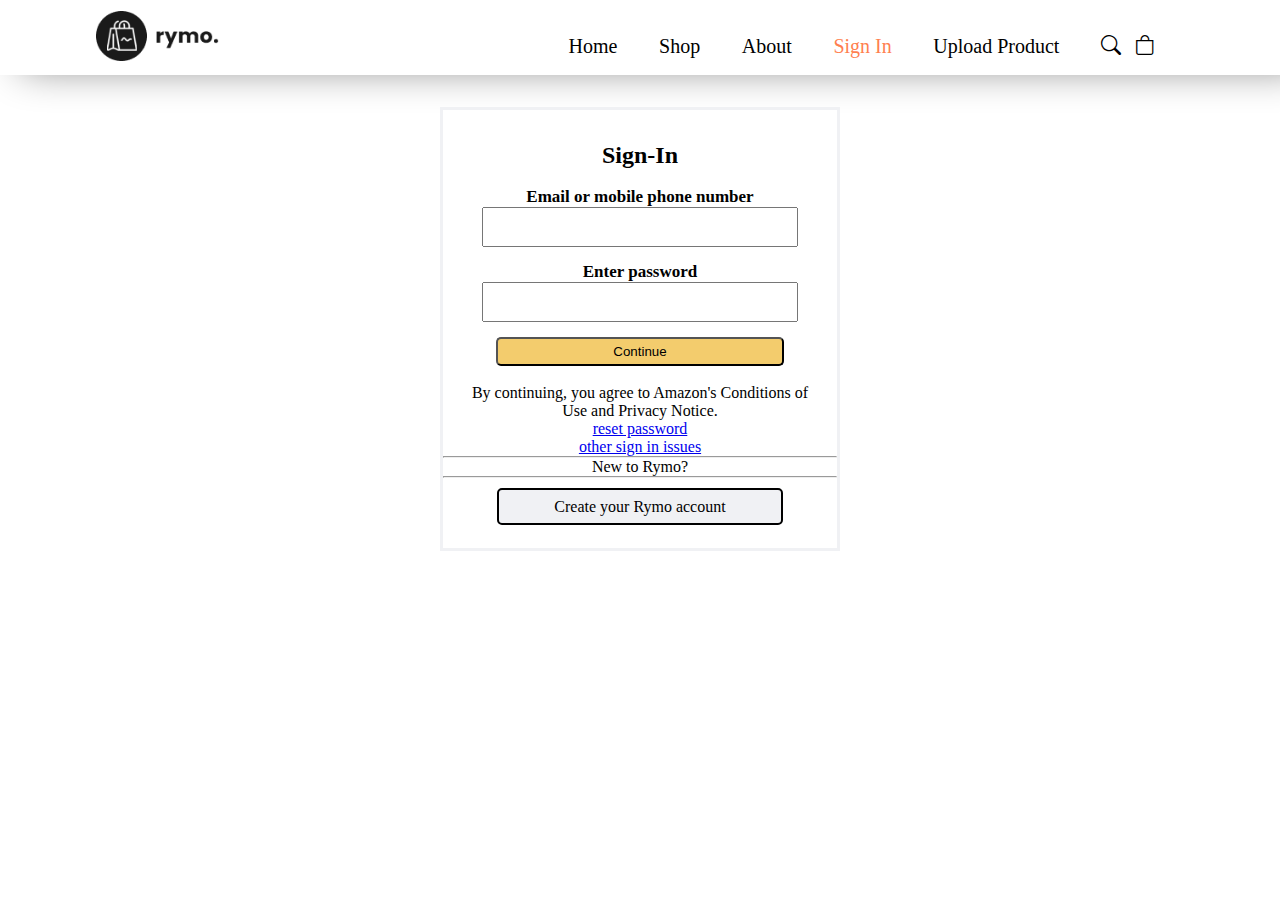
<file: signinpage.html>
<!doctype html>
<html lang="en">
  <head>
    <!-- Required meta tags -->
    <meta charset="utf-8">
    <meta name="viewport" content="width=device-width, initial-scale=1">

    <!-- Bootstrap CSS -->
    <link href="https://cdn.jsdelivr.net/npm/bootstrap@5.1.0/dist/css/bootstrap.min.css" rel="stylesheet" integrity="sha384-KyZXEAg3QhqLMpG8r+8fhAXLRk2vvoC2f3B09zVXn8CA5QIVfZOJ3BCsw2P0p/We" crossorigin="anonymous">
    <link rel="stylesheet" href="style.css">
    <!-- icons link -->
    <link rel="stylesheet" href="https://cdn.jsdelivr.net/npm/bootstrap-icons@1.5.0/font/bootstrap-icons.css">

    <style>
      #logo{
          text-align: center;
          /* margin-top: 40px; */
      }
      #wrapper{
         
          display: flex;
         justify-content: center;
          align-items: center;
       
          

      }

      #coverr{
          border: 3px solid #f0f1f4;
          width: 400px;
          text-align: center;
          margin-top: 32px;
          margin-bottom: 32px;
          background-color: #fff;
          height: auto;
         

      }

      @media only screen and ( max-width:400px ){

        #coverr{
          
          width: 320px;
          
         

      }

      #btn-5{
          
          padding: 8px 35px;
          
        
          
      }

      }

      


      #cover{
         
          width: 100%;
          text-align: center;
          margin-top: 32px;
          margin-bottom: 32px;
         
          
         

      }
      #form{
          width: 80%;
          margin-bottom:15px;
          height: 40px;
          
      }
      .btn{
          padding: 5px 115px;
          background-color: #f3cc6d;
          border-radius: 5px;
      }
      hr{
          width: 100%;
      }
      #btn-5{
          text-decoration: none;
          padding: 8px 55px;
          background-color: #f0f1f4;
          border-radius: 5px;
          color: black;
          border: 2px solid black;
        
          
      }
      #ankle-tag{
          margin-top: 20px;
      }
      #crctness{
        font-weight: bold;
        margin-bottom: 10px;
        font-size: 17px;
      }
      
  </style>

    <title>Sign In</title>
  </head>
  <body>

    <div class=" search-bar" id="dod">
      <input type="search" placeholder="Search" id="main-search">
      <button id="search-btn"><i class="bi bi-search"></i></button>
    </div>
    <!-- navbar started -->

  <nav id="navbar">
    <i class="bi bi-list" id="list"></i>
  
    <div id="logo">
      <img src="./img/logo1.png" alt="">
    </div>
    <div id="nav-items">
      <ul id="nav-item">
        <li><a href="index.html" id="nav1">Home</a></li>
        <li><a href="shop.html" class="nav-class">Shop</a></li>
        <li><a href="about.html" class="nav-class">About</a></li>
        <li><a href="signinpage.html" class="nav-class active">Sign In</a></li>
        <li><a href="" class="nav-class" id="page">Upload Product</a></li>
        <li><i class="bi bi-search nav-class" id="search"></i>
          <i class="bi bi-bag nav-class"></i>
        </li>
      </ul>
    </div>
  
  </nav>


<!-- navbar ended -->

<div id="container">
  <!-- <div id="logo">
      <img src="./img/logo1.png" alt="">
    </div> -->

    <div id="wrapper">
        <div id="coverr">

        <div id="cover">

          <h2>Sign-In</h2>
          <br>
          <form action="">
              <label for="" id="crctness"> Email or mobile phone number</label> <br>
              <input type="text" id="form"><br>
              <label for="" id="crctness"> Enter password</label> <br>
              <input type="password" id="form"><br>
              <button class="btn">Continue</button>
          </form>
          <br>
   

          <p>By continuing, you agree to Amazon's Conditions of <br> Use and Privacy Notice.</p>

          <a href="#" id="link1" >reset password</a> <br>
          <a href="#" id="link2" >other sign in issues</a>


          <hr id="hr"> New to Rymo?
          <hr>
          <div id="ankle-tag">

          <a href="signupPage.html" id="btn-5">Create your Rymo account </a>
      </div>

        


        </div>
        
      </div>

    </div>

</div>

<!-- footer -->
<!-- <div class="container-fluid">
<div class="row mt-5" id="header">
  <div class=" row my-5 mx-5">
  <div class="col-lg-4 mt-md-5 col-md-6 ml-4">
    <img src="./img/logo2.png" alt="">
    <p id="f1-para">Lorem ipsum dolor sit amet consectetur <br> adipisicing elit. Repudiandae, pariatur dese <br> runt. Voluptate.</p>
  </div>
  <div class="col-lg-2 mt-md-5 col-md-6" id="sect2-foot">
    <h2 id="f2-head">Featured</h2>
   <a href="">MEN</a> <br>
     <a href="">WOMMEN</a> <br>
       <a href="">BOYS</a> <br>
    <a href="">GIRLS</a> <br>
      <a href="">NEW ARRIVALS</a> <br>
     <a href="">SHOES</a> <br>
      <a href="">CLOTHES</a> <br>

  </div>
  <div class="col-lg-2 mt-md-5 col-md-6">
    <h3 class="sect3foot">Contact Us</h3> <br>
    <h5 class="sect3foot">ADDRESS</h5>
    <p class="sect3foot1">123 STREET NAME,CITY,US</p>
    <h5 class="sect3foot">PHONE</h5>
    <p class="sect3foot1">(123) 456-789</p>
    <h5 class="sect3foot">EMAIL</h5>
    <p class="sect3foot1">JOD@GAMIL.COM</p>
  </div>
  <div class="col-lg-3 mt-md-5 col-md-6" id="sect4foot">
    <h3 id="insta">INSTAGRAM</h3>
    <div id="instafoot">
    <img src="./img/insta/1.jpg"  class="img-fluid  "alt="">
    <img src="./img/insta/2.jpg"  class="img-fluid" alt="">
    <img src="./img/insta/3.jpg" class="img-fluid" alt="">
    <img src="./img/insta/4.jpg" class="img-fluid" alt="">
    <img src="./img/insta/5.jpg"class="img-fluid" alt="">
  </div>
  </div>
</div>
<div class="row mx-5 my-5">
  <div class="col-lg-4 mt-3">
    <img src="./img/payment.png" alt="">
  </div>
  <div class="col-lg-4 mt-3">
    <p id="footerre">rymo eCommerce@ 2021.All Rights Reserved</p>
  </div>
  <div class="col-lg-4 mt-2">
    <i class="bi bi-facebook footicon"></i>
    <i class="bi bi-instagram footicon"></i>
    <i class="bi bi-twitter footicon"></i>
  </div>
</div>











</div>

</div> -->



    <script src="https://cdn.jsdelivr.net/npm/bootstrap@5.1.0/dist/js/bootstrap.bundle.min.js" integrity="sha384-U1DAWAznBHeqEIlVSCgzq+c9gqGAJn5c/t99JyeKa9xxaYpSvHU5awsuZVVFIhvj" crossorigin="anonymous"></script>

    <script src="index.js"></script>
    <script>
      let link1 = document.getElementById("link1");
      let link2 = document.getElementById("link2");
      link1.addEventListener("click",function(){
        alert("Working on it!!");
      })

      link2.addEventListener("click",function(){
        alert("Let us see");
      })
    </script>
  </body>
</file>
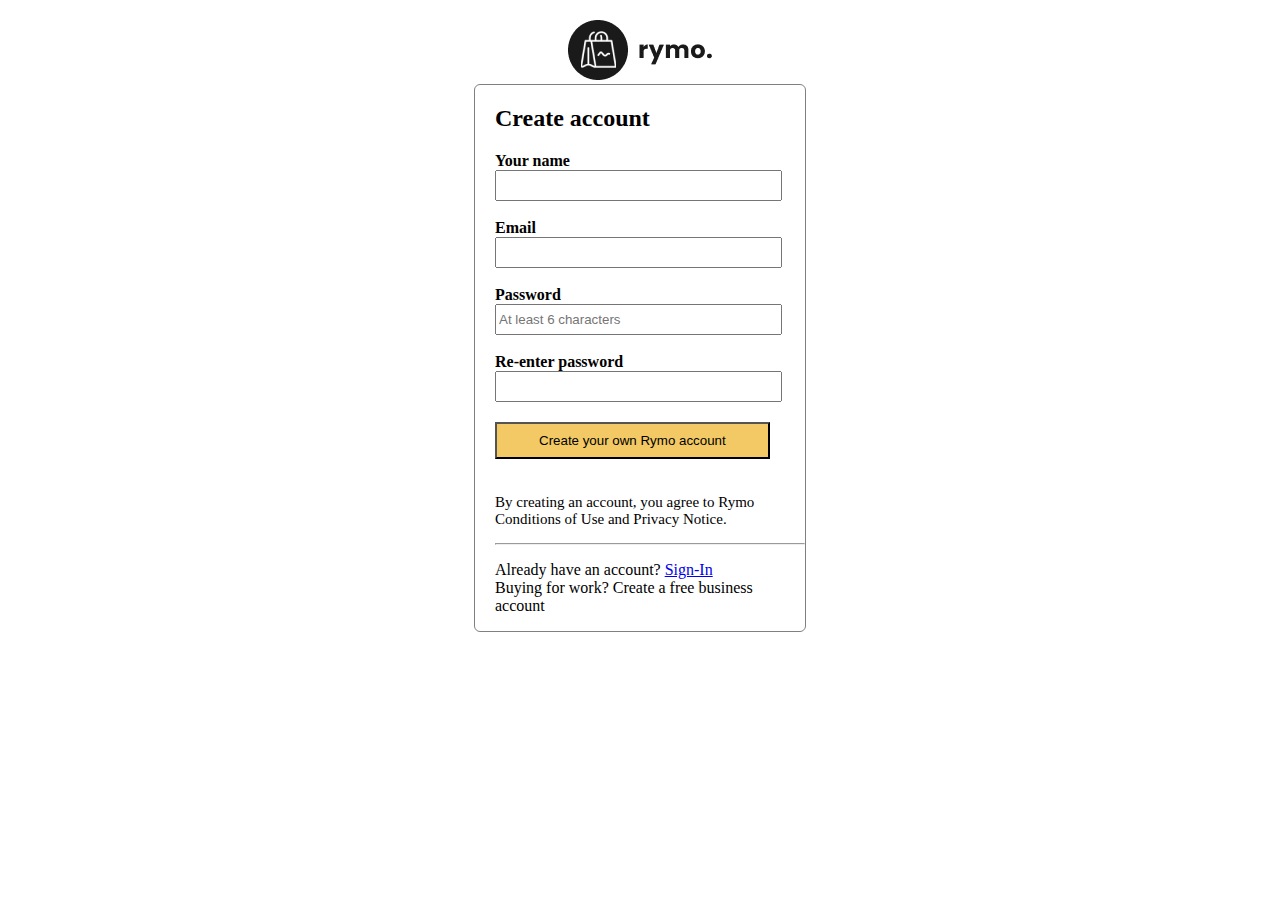
<file: signupPage.html>
<!DOCTYPE html>
<html lang="en">

<head>
    <meta charset="UTF-8">
    <meta http-equiv="X-UA-Compatible" content="IE=edge">
    <meta name="viewport" content="width=device-width, initial-scale=1.0">
    <title>Sign UP </title>
    <style>
        #logo {
            text-align: center;
            margin-top: 20px;
        }
        #cover{
           
            width: 310px;
            margin-left: 20px;
        }
        #container{
            display: flex;
            
            
            justify-content: center;
            align-items:center;
        }

        #wrapper{
            border: 1px solid gray;
            border-radius: 6px;
            background-color: #fff;            
            /* width: 370px; */
            
        }
        .form-heading{
            font-weight: 600;
        }
        .form{
            width: 90%;
            height: 25px;
        }
        #btn{
            padding: 9px 42px;
    margin: 20px 0px;
    background-color: #f2c964 ;
        }
        #para{
            font-size: 15px;
        }
    </style>
</head>

<body>
    <div>
        <div id="logo">
            <img src="./img/logo1.png" alt="">
        </div>
        <div id="container">
            <div id="wrapper">
                <div id="cover">
                    <h2>Create account</h2>
                    <form action="">
                        <div id="form1">
                        <label for="" class="form-heading">Your name</label> <br>
                        <input type="text" class="form" required>
                    </div>
                            <br>

                    <div id="form1">
                        <label for="" class="form-heading">Email</label>  <br>
                        <input type="email " class="form" required>
                    </div>
                    <br>
                    <div id="form1">
                        <label for="" class="form-heading">Password</label>  <br>
                        <input type="password" class="form" placeholder="At least 6 characters" required>
                    </div>
                    <br>

                    <div id="form1">
                        <label for=""  class="form-heading">Re-enter password</label>  <br>
                        <input type="password" class="form" required>
                    </div>

                    </form>
                    <button id="btn">Create your own Rymo account</button>
                    <div>
                        <p id="para">By creating an account, you agree to Rymo <br> Conditions of Use and Privacy Notice.</p>
                    </div>

                    <hr>

                    <div>
                        <p>Already have an account? <span><a href="signinpage.html">Sign-In</a></span>   <br>
                            Buying for work? Create a free business account</p>
                    </div>




                </div>
            </div>
        </div>
    </div>
    <script>
        let btn = document.getElementById("btn");
        btn.addEventListener("click",function(){
            alert("wait!! we are checking your information ");

        })

        
    </script>
</body>


</html>
</file>
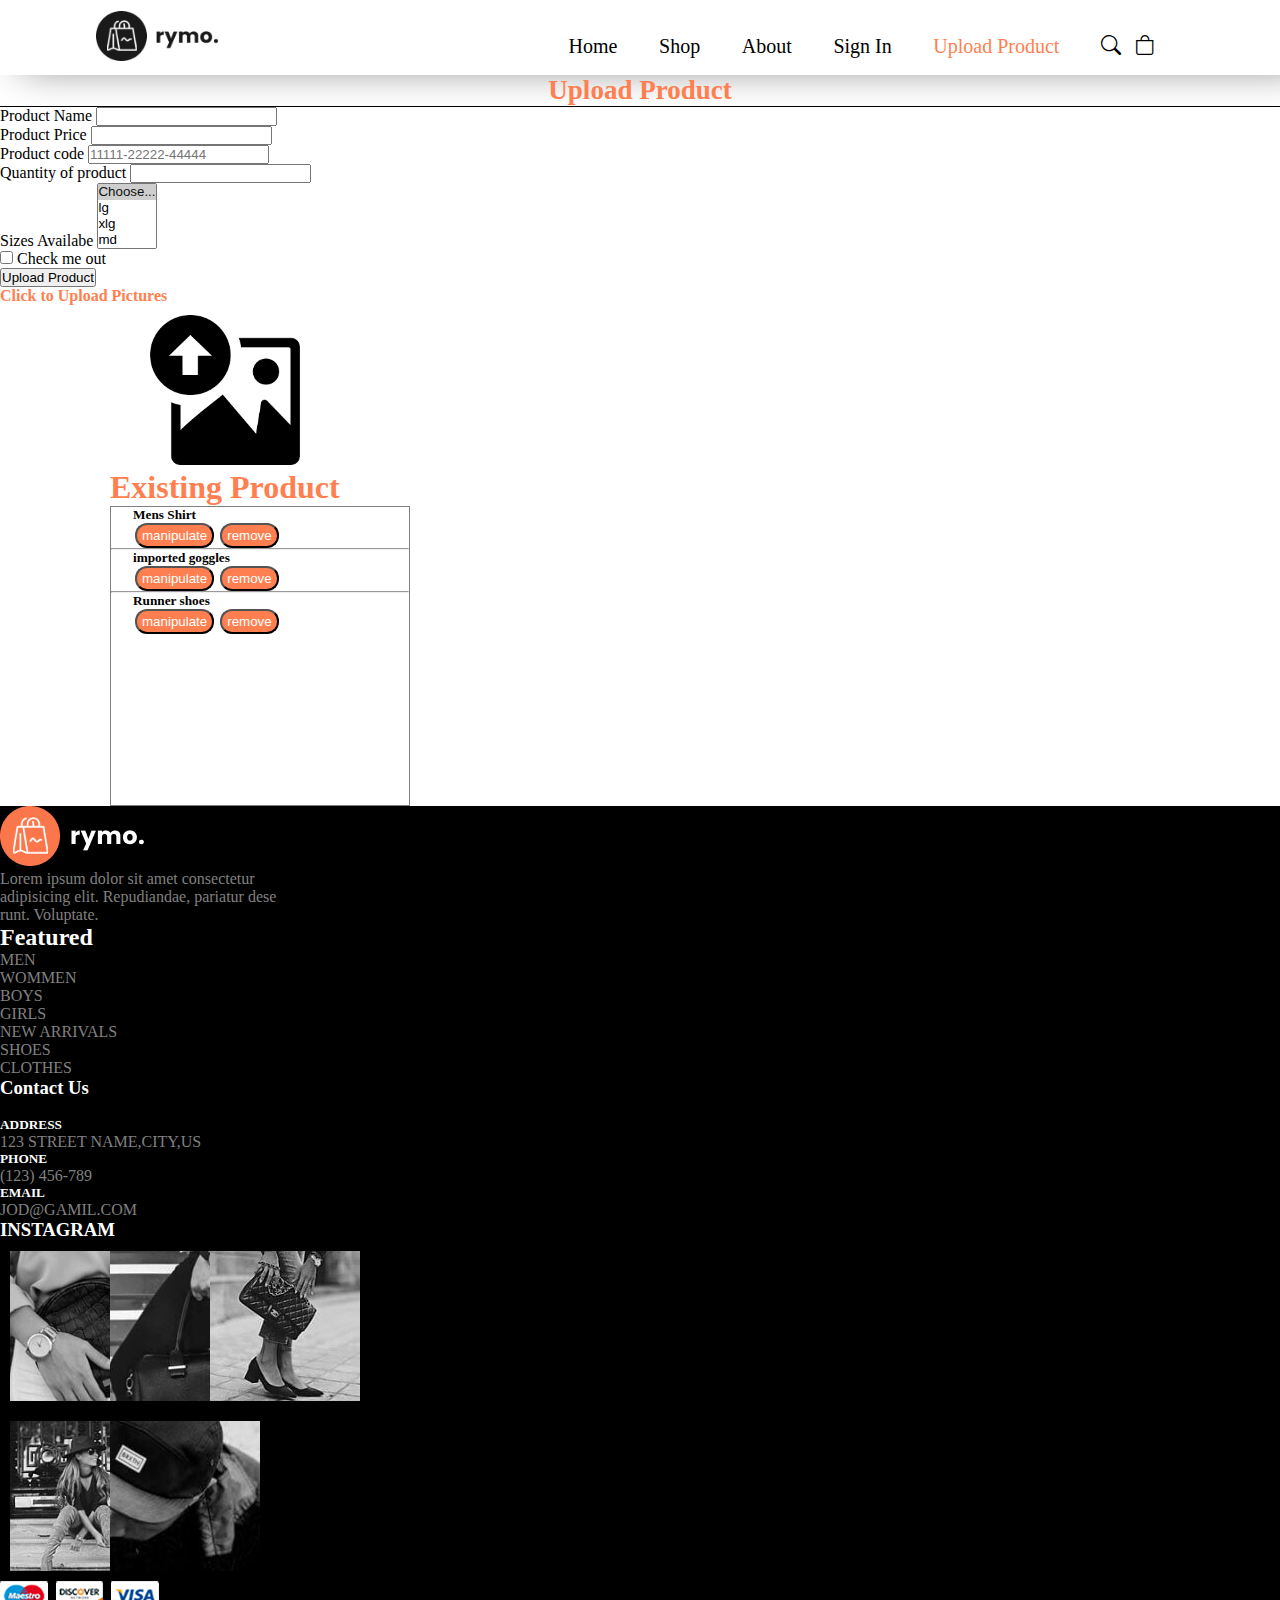
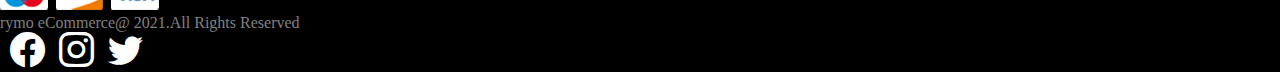
<file: uploadProduct.html>
<!doctype html>
<html lang="en">

<head>
    <!-- Required meta tags -->
    <meta charset="utf-8">
    <meta name="viewport" content="width=device-width, initial-scale=1">

    <!-- Bootstrap CSS -->
    <link href="https://cdn.jsdelivr.net/npm/bootstrap@5.1.0/dist/css/bootstrap.min.css" rel="stylesheet"
        integrity="sha384-KyZXEAg3QhqLMpG8r+8fhAXLRk2vvoC2f3B09zVXn8CA5QIVfZOJ3BCsw2P0p/We" crossorigin="anonymous">
    <link rel="stylesheet" href="style.css">
    <!-- icons link -->
    <link rel="stylesheet" href="https://cdn.jsdelivr.net/npm/bootstrap-icons@1.5.0/font/bootstrap-icons.css">

    <title>Upload Product</title>
    <style>

        .btns{
            color: white;
            background-color: coral;
            padding: 3px 5px;
            border-radius: 12px;
            margin-left: 2px;

        }
       
#main-heading{
    color: coral;
    text-align: center;
    
   
}

#main-heading{
    color: coral;
    text-align: center;
    font-size: 18px;
    
   
}

#main-heading h2{
   
    border-bottom: 1px solid black;
    
}
#wrapper{
    height: 300px;
    width: 300px;
    border: 1px solid grey;
    overflow: auto;
}
.existing{
    margin-left: 22px;
}

#smbhal{
    margin-left: 110px;
}
@media only screen and ( max-width:450px ){
    

    #smbhal{
    position: relative;
    left: -35px;
}

#wrapper{
   
    width: 200px;
  
}
#click-img{
           margin-left: 50px;
   
        }

        
    }
#click-img{
           margin-left: 150px;
    height: 150px;
    width: 150px;
    margin-top: 10px;
        }

    </style>
</head>

<body>
    <div class=" search-bar" id="dod">
        <input type="search" placeholder="Search" id="main-search">
        <button id="search-btn"><i class="bi bi-search"></i></button>
    </div>
            <!-- header -->
            <nav id="navbar">
                <i class="bi bi-list" id="list"></i>
            
                <div id="logo">
                    <img src="./img/logo1.png" alt="">
                </div>
                <div id="nav-items">
                    <ul id="nav-item">
                        <li><a href="index.html" id="nav1">Home</a></li>
                        <li><a href="shop.html" class="nav-class">Shop</a></li>
                        <li><a href="about.html" class="nav-class">About</a></li>
                        <li><a href="signinpage.html" class="nav-class">Sign In</a></li>
                        <li><a href="" class="nav-class active" id="page">Upload Product</a></li>
                        <li><i class="bi bi-search nav-class" id="search"></i>
                            <i class="bi bi-bag nav-class"></i>
                        </li>
                    </ul>
                </div>
            
            </nav>

            <!-- header End -->
            <div id="main-heading" >
     <h2 class="py-3" >Upload Product</h2>
    </div>

    <div class="container-fluid " >
        <div class="row justify-content-center mt-3">
            <div class="col-lg-5 mx-3">
                <form class="row g-3">
                    <div class="col-md-6">
                        <label for="inputEmail4" class="form-label">Product Name</label>
                        <input type="email" class="form-control" id="inputEmail4">
                    </div>
                    <div class="col-md-6">
                        <label for="inputPassword4" class="form-label">Product Price</label>
                        <input type="password" class="form-control" id="inputPassword4">
                    </div>
                    <div class="col-12">
                        <label for="inputAddress" class="form-label">Product code</label>
                        <input type="text" class="form-control" id="inputAddress" placeholder="11111-22222-44444">
                    </div>
                    
                    <div class="col-md-6">
                        <label for="inputCity" class="form-label">Quantity of product</label>
                        <input type="text" class="form-control" id="inputCity">
                    </div>
                    <div class="col-md-4">
                        <label for="inputState" class="form-label">Sizes Availabe</label>
                        <select id="inputState" class="form-select" size="auto" multiple="multiple">
                            <option selected>Choose...</option>
                            <option>lg</option>
                            <option>xlg</option>
                            <option>md</option>
                            <option>sm</option>
                            <option>x-sm</option>
                        </select>
                    </div>
                    
                    <div class="col-12">
                        <div class="form-check">
                            <input class="form-check-input" type="checkbox" id="gridCheck">
                            <label class="form-check-label" for="gridCheck">
                                Check me out
                            </label>
                        </div>
                    </div>
                    <div class="col-12">
                        <button type="submit" class="btn btn-primary">Upload Product</button>
                    </div>
                </form>

            </div>
            <div class="col-lg-5 my-4">
                <h4 class="text-center ms-5 " style="color:coral"> Click to Upload Pictures</h4>
                <img src="uploadpic.png" id="click-img" alt="">

    <div class=" my-4 " id="smbhal">
        <h1 style="color:coral" >Existing Product </h1>
        <div id="wrapper" class=" mt-2">
            <div class="existing">
                <h5>Mens Shirt</h5>
               <button class="btns">manipulate</button>
            <button class="btns">remove</button>
            </div>
            <hr>
            <div class="existing">
                <h5>imported goggles</h5>
                <button class="btns">manipulate</button>
                <button class="btns">remove</button>
            </div>
            <hr>
            <div class="existing">
                <h5>  Runner shoes</h5>
                <button class="btns">manipulate</button>
                <button class="btns">remove</button>
            </div>

        </div>
    </div>
                
            </div>





        </div>


<!-- footer -->
<div class="row mt-5" id="header">
    <div class=" row my-5 mx-2">
        <div class="col-lg-4 mt-md-5 col-md-6 ml-4">
            <img src="./img/logo2.png" alt="">
            <p id="f1-para">Lorem ipsum dolor sit amet consectetur <br> adipisicing elit. Repudiandae, pariatur dese
                <br> runt. Voluptate.</p>
        </div>
        <div class="col-lg-2 mt-md-5 col-md-6" id="sect2-foot">
            <h2 id="f2-head">Featured</h2>
            <a href="">MEN</a> <br>
            <a href="">WOMMEN</a> <br>
            <a href="">BOYS</a> <br>
            <a href="">GIRLS</a> <br>
            <a href="">NEW ARRIVALS</a> <br>
            <a href="">SHOES</a> <br>
            <a href="">CLOTHES</a> <br>

        </div>
        <div class="col-lg-2 mt-md-5 col-md-6">
            <h3 class="sect3foot">Contact Us</h3> <br>
            <h5 class="sect3foot">ADDRESS</h5>
            <p class="sect3foot1">123 STREET NAME,CITY,US</p>
            <h5 class="sect3foot">PHONE</h5>
            <p class="sect3foot1">(123) 456-789</p>
            <h5 class="sect3foot">EMAIL</h5>
            <p class="sect3foot1">JOD@GAMIL.COM</p>
        </div>
        <div class="col-lg-3 mt-md-5 col-md-6" id="sect4foot">
            <h3 id="insta">INSTAGRAM</h3>
            <div id="instafoot">
                <img src="./img/insta/1.jpg" class="img-fluid  " alt="">
                <img src="./img/insta/2.jpg" class="img-fluid" alt="">
                <img src="./img/insta/3.jpg" class="img-fluid" alt="">
                <img src="./img/insta/4.jpg" class="img-fluid" alt="">
                <img src="./img/insta/5.jpg" class="img-fluid" alt="">
            </div>
        </div>
    </div>
    <div class="row mx-5 my-5">
        <div class="col-lg-4 mt-3">
            <img src="./img/payment.png" alt="">
        </div>
        <div class="col-lg-4 mt-3">
            <p id="footerre">rymo eCommerce@ 2021.All Rights Reserved</p>
        </div>
        <div class="col-lg-4 mt-2">
            <i class="bi bi-facebook footicon"></i>
            <i class="bi bi-instagram footicon"></i>
            <i class="bi bi-twitter footicon"></i>
        </div>
    </div>











</div>



    </div>




<!-- some cdn link and js link -->

<script src="https://cdn.jsdelivr.net/npm/bootstrap@5.1.0/dist/js/bootstrap.bundle.min.js"
    integrity="sha384-U1DAWAznBHeqEIlVSCgzq+c9gqGAJn5c/t99JyeKa9xxaYpSvHU5awsuZVVFIhvj"
    crossorigin="anonymous"></script>

<script src="index.js"></script>
</body>
</html>
</file>
<file: style.css>
*{
    margin: 0;
    padding: 0;
    box-sizing: border-box;
}

/* search bar setting */


.search-bar{
    position: absolute;
   top: -10%;
    right: 5%;
    transition: all 0.7s ease-in-out;
}

.javaclass{
    position: absolute;
   top: 10%;
    right: 5%;
     transition: all 0.7s ease-in-out;
}


#main-search{
    height: 34px;
    text-align: center;
}

#search:hover #search-bar{
   
   top: 15%;
    right: 9%;
}


 #search-btn{
    padding: 3px 18px;
    background-color: blue;
    color: white;
    position: relative;
    left: -4px;
    border-top-right-radius: 5px;
     border-bottom-right-radius: 5px;
}
/* hambuger setting  */
#list{
    position: absolute;
    z-index: 99;
    right: 10px;
    top: 12px;
    font-size: 40px;
    display: none;
 
}
/* navbar started */
#navbar{
    display: flex;
    justify-content: center;
    align-items: center;
    background-color: white;
    box-shadow: 23px -9px 40px 2px grey;
    height: 75px;
 

  
    
}
#navbar ul {
    list-style-type: none;
    

}
#navbar ul a{
   
    text-decoration: none;

}

#nav-items{
    flex-grow: 1;
    margin-right: 125px;
    margin-top:17px;
   

}

#nav-item{
    display: flex;
    justify-content: flex-end;
    gap: 2.6rem;

}
#logo{
 
    margin-left: 6rem;
    
}
#logo img{
    width: 123px;
    height: 50px;
    
}

#nav-items ul li a{
    /* color: black; */


}

#search{
    margin-right: 10px;
    
}

#nav1{
    
    font-size: 20px;
    color: black;
    transition: color 0.3s ease-in-out;
}

#nav1:hover{
    
  
    color: coral;
}
.nav-class{
    color: black;
    transition: color 0.3s ease-in-out;
    font-size: 20px;

}

.nav-class:focus{
    color: coral;
    transition: color 0.3s ease-in-out;
    font-size: 20px;

}
.active, .nav-class:hover{
    color: coral;
    

}
                /* responsive navigation ba part  */
@media only screen and ( max-width: 950px){
    
    #nav-items{
        flex-grow: 1;
        margin-right: 15px;
        margin-top:17px;
       
    
    }

    #logo{
 
        margin-left: 1rem;
        
    }
    #nav-item{
        
        gap: 2rem;
    
    }

   
}

 /* for ipad and phones */
 @media only screen  and ( max-width:770px){
    #navbar{
        display: flex;
        flex-direction: column ;
        height: auto;
      
      
        
    }

    #nav-item{
        display: flex;
        flex-direction: column ;
       
        
    
    }
    .visibility-class{
       opacity: 0;
        display: none;
        
    }


    #list{
        display: block;
    }

    #logo{
 
        margin: 1rem 0px;
        
    }

    #nav1{
        
        font-size: 25px;
    }
    .nav-class{
        
        font-size: 25px;
    
    }

 }

                                /* section 2 */
   #section2{
       background: url('./img/back.jpg') no-repeat center center / cover ;
       height: 600px;
       display: flex;
       flex-direction: column;
       justify-content: center;
       width: 100%;
       
   }    
   #sect2{
    margin-left: 6rem;
        
        margin-bottom: 8rem;
     
   }  
   #sect2 span{
    
   color:coral ;
 
}   
#sect2 h1{
    
   margin: -15px 0px;
  
 }  
 #sect2 a{
    
  background-color: black;
  color: white;
  padding: 9px 13px;
  text-decoration: none;
   
  }  
  
  #sect2 a:hover{
    
    background-color: coral;
    
     
    } 
  @media only screen and (max-width:730px){
    #sect2{
    
        margin-bottom: 8rem;
        margin-left: 2rem;
        width: 200px;
     
   } 
   
  }

                /* <!-- section 3 --> */
   #sect3-img{
       margin: 35px 85px;
       

   }             
    /* <!-- section 4 --> */

    .sect4{
        position: relative;
    }

    .sect4-ban-heading{
        position: absolute;
        top: 40%;
        left: 23%;
       
    }

    .sect4-ban-link{
        position: absolute;
        top: 70%;
        left: 30%;
        text-decoration: none;
        border-bottom: 4px solid rgb(0, 0, 0);
    }

    img1:hover {
       color: pink;
    }
    .details{
        width: 100%;
        height: 100%;
        position: absolute;
        top: 0%;
        left: 0%;
    }
     .sect4:hover .details{
         cursor: pointer;
        background-color: rgba(245,178,178,0.7);
    }
    
    #sm-img-1{
        height: 100%;
    }
    .container-fluid{
        overflow: hidden;
    }

    .sect4-ban-link:hover{
        color: black;
    }

    /* <!-- section 5 --> */

    .star-color{
        color: coral;
    }
.hr{
        width: 2.5%;
        background-color: #fb774b;
        border: 2px solid #fb774b;
       
    }

    #btn1{
        text-decoration: none;
        background-color: coral;
        color: white;
        padding: 10px 20px;
        position: relative;
        top: 25px;
        opacity: 0;
        transition: all .2s ease-in-out;
         /* display: none; */

    }
    #btn2{
        text-decoration: none;
        background-color: coral;
        color: white;
        padding: 10px 20px;
        position: relative;
        top: 25px;
        opacity: 0;
        transition: all .2s ease-in-out;
         /* display: none; */

    }
    #btn3{
        text-decoration: none;
        background-color: coral;
        color: white;
        padding: 10px 20px;
        position: relative;
        top: 25px;
        opacity: 0;
        transition: all .2s ease-in-out;
         /* display: none; */

    }
    #btn4{
        text-decoration: none;
        background-color: coral;
        color: white;
        padding: 10px 20px;
        position: relative;
        top: 25px;
        opacity: 0;
        transition: all .2s ease-in-out;
         /* display: none; */

    }
    .sect-fea1:hover #btn1{
        top: 0;
        opacity: 1;

    }

    .sect-fea2:hover #btn2{
        top: 0;
        opacity: 1;

    }
    .sect-fea3:hover #btn3{
        top: 0;
        opacity: 1;

    }
    .sect-fea4:hover #btn4{
        top: 0;
        opacity: 1;

    }

    /* section6 */
    #section6{

        background: url('./img/banner/2.jpg') no-repeat center center / cover ;
       height: 50vh;
       display: flex;
       flex-direction: column;
       justify-content: center;
      
       
       width: 100%;
       
       

    }

    #btnban{
        text-decoration: none;
        background-color: coral;
        color: white;
        width: 120px;
        padding: 10px 20px;
    }

    #bancontent{
        position: relative;
        left: 11%;
    }

    /* section 7 */
    /* copy paste section 4 */

    /* section 8 */

     /* copy paste section 4 */

     /* section 9 */

     /* copy paste section 4 */

     /* footer */



     #instafoot{
         display: grid;
         grid-template-columns: 100px 100px 100px;
     }
     #header{
         background-color: black;
     }
     #f1-para{
         color: grey;

     }

     #f2-head{
        color: white;

    }

    #sect2-foot a{
        color:grey;
        text-decoration: none;
        margin-top: 10px;

    }
    .sect3foot{
        color: rgb(255, 255, 255);
    }
    .sect3foot1{
        color: gray;
    }
    #insta{
        color: white;
    }
    #instafoot img{
        margin: 10px;
        padding-right:10px;
    }
    .footicon{
        font-size:35px;
        padding-left: 10px;
        color: white;
        transition: color 0.3s ease-in-out;
        z-index: 999;
    }

    .footicon:hover{
        
        color: coral;
    }

    #footerre{
        color:gray;


    }
</file>
